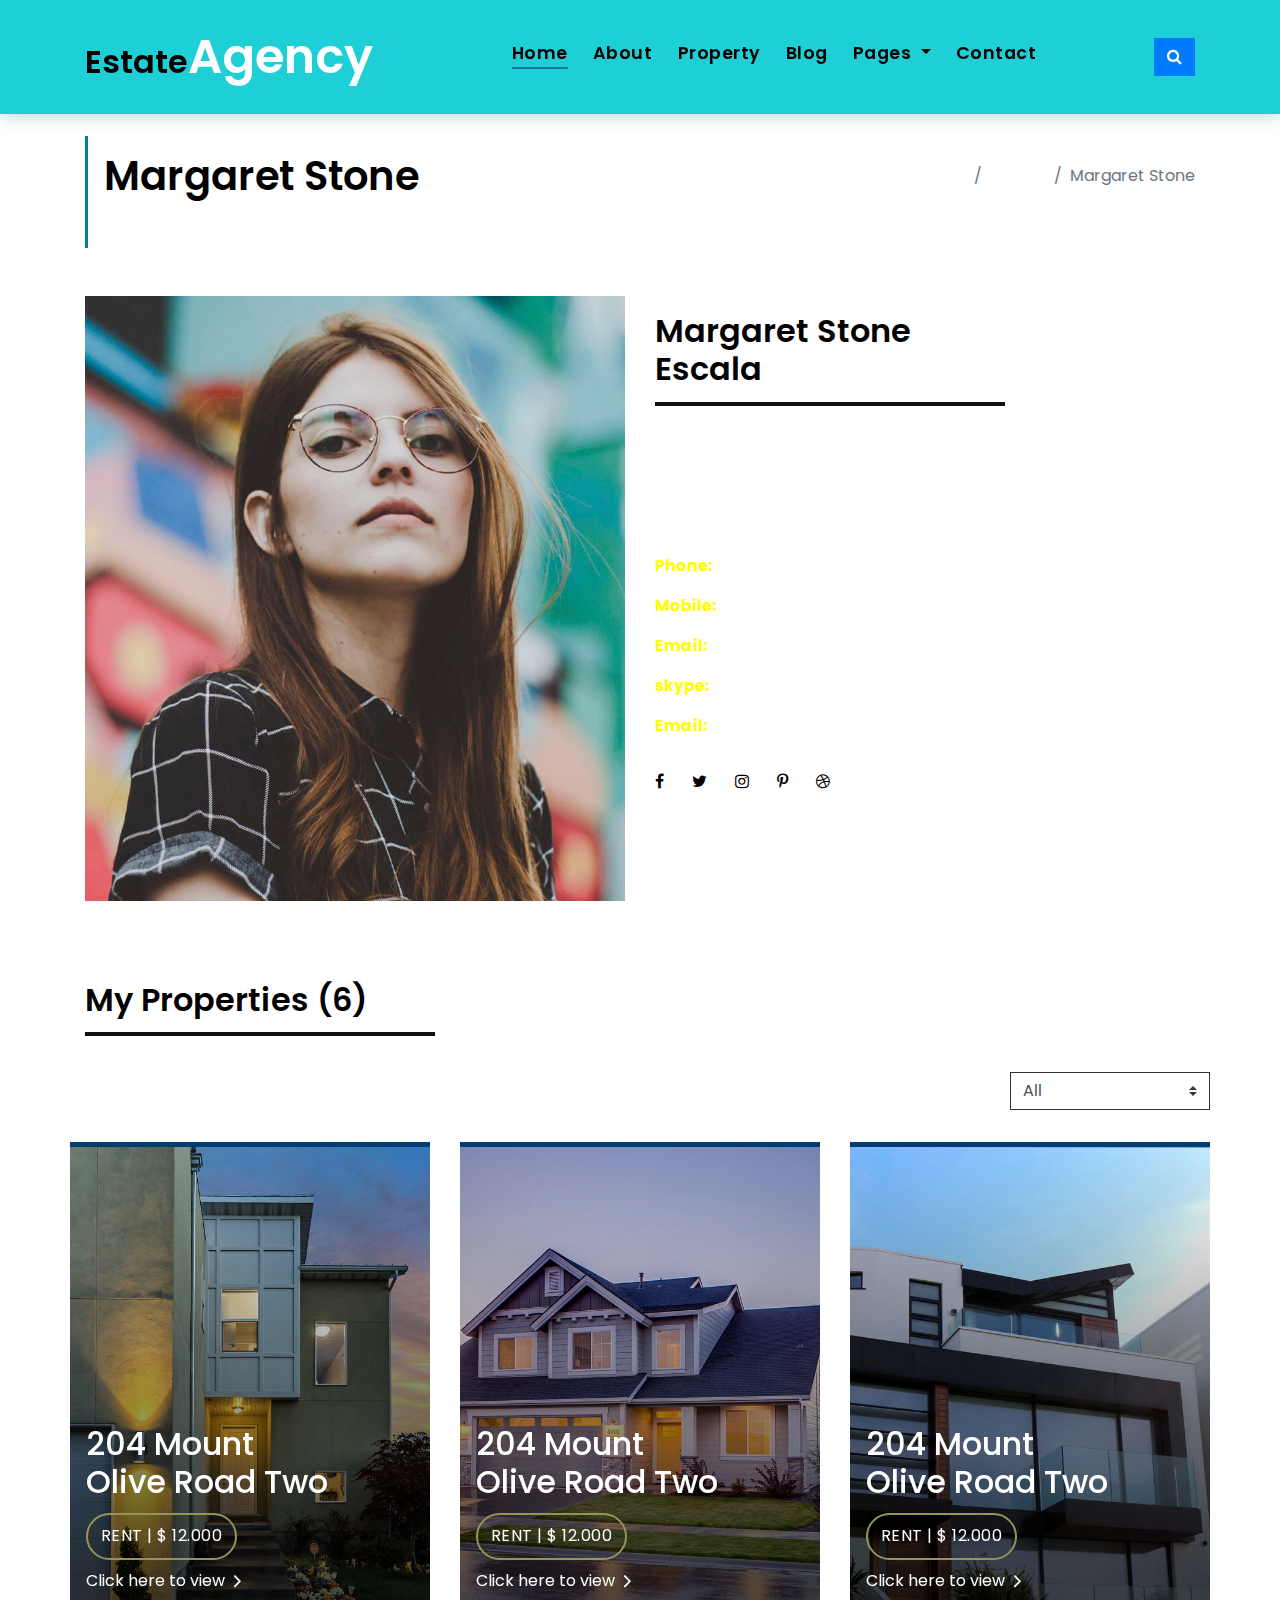
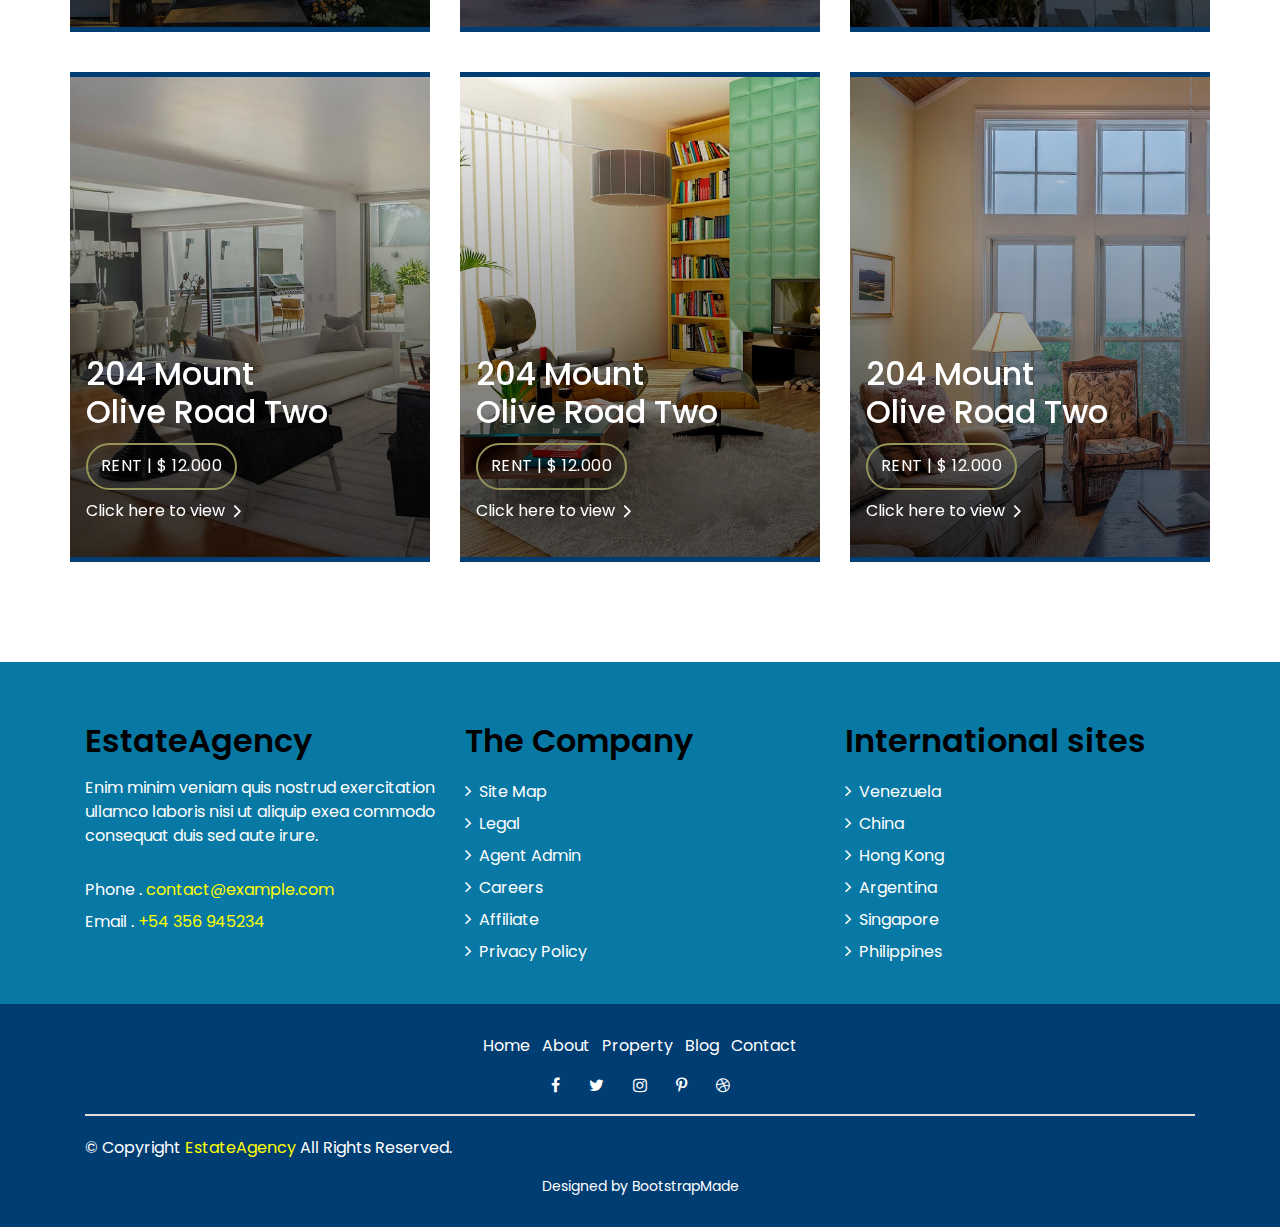
<file: agent-single.html>
<!DOCTYPE html>
<html lang="en">

<head>
  <meta charset="utf-8">
  <meta content="width=device-width, initial-scale=1.0" name="viewport">

  <title>EstateAgency Bootstrap Template - Agent Single</title>
  <meta content="" name="descriptison">
  <meta content="" name="keywords">

  <!-- Favicons -->
  <link href="assets/img/favicon.png" rel="icon">
  <link href="assets/img/apple-touch-icon.png" rel="apple-touch-icon">

  <!-- Google Fonts -->
  <link href="https://fonts.googleapis.com/css?family=Poppins:300,400,500,600,700" rel="stylesheet">

  <!-- Vendor CSS Files -->
  <link href="assets/vendor/bootstrap/css/bootstrap.min.css" rel="stylesheet">
  <link href="assets/vendor/ionicons/css/ionicons.min.css" rel="stylesheet">
  <link href="assets/vendor/animate.css/animate.min.css" rel="stylesheet">
  <link href="assets/vendor/font-awesome/css/font-awesome.min.css" rel="stylesheet">
  <link href="assets/vendor/owl.carousel/assets/owl.carousel.min.css" rel="stylesheet">

  <!-- Template Main CSS File -->
  <link href="assets/css/style.css" rel="stylesheet">

  <!-- =======================================================
  * Template Name: EstateAgency - v2.1.0
  * Template URL: https://bootstrapmade.com/real-estate-agency-bootstrap-template/
  * Author: BootstrapMade.com
  * License: https://bootstrapmade.com/license/
  ======================================================== -->
</head>

<body>

  <!-- ======= Property Search Section ======= -->
  <div class="click-closed"></div>
  <!--/ Form Search Star /-->
  <div class="box-collapse">
    <div class="title-box-d">
      <h3 class="title-d">Search Property</h3>
    </div>
    <span class="close-box-collapse right-boxed ion-ios-close"></span>
    <div class="box-collapse-wrap form">
      <form class="form-a">
        <div class="row">
          <div class="col-md-12 mb-2">
            <div class="form-group">
              <label for="Type">Keyword</label>
              <input type="text" class="form-control form-control-lg form-control-a" placeholder="Keyword">
            </div>
          </div>
          <div class="col-md-6 mb-2">
            <div class="form-group">
              <label for="Type">Type</label>
              <select class="form-control form-control-lg form-control-a" id="Type">
                <option>All Type</option>
                <option>For Rent</option>
                <option>For Sale</option>
                <option>Open House</option>
              </select>
            </div>
          </div>
          <div class="col-md-6 mb-2">
            <div class="form-group">
              <label for="city">City</label>
              <select class="form-control form-control-lg form-control-a" id="city">
                <option>All City</option>
                <option>Alabama</option>
                <option>Arizona</option>
                <option>California</option>
                <option>Colorado</option>
              </select>
            </div>
          </div>
          <div class="col-md-6 mb-2">
            <div class="form-group">
              <label for="bedrooms">Bedrooms</label>
              <select class="form-control form-control-lg form-control-a" id="bedrooms">
                <option>Any</option>
                <option>01</option>
                <option>02</option>
                <option>03</option>
              </select>
            </div>
          </div>
          <div class="col-md-6 mb-2">
            <div class="form-group">
              <label for="garages">Garages</label>
              <select class="form-control form-control-lg form-control-a" id="garages">
                <option>Any</option>
                <option>01</option>
                <option>02</option>
                <option>03</option>
                <option>04</option>
              </select>
            </div>
          </div>
          <div class="col-md-6 mb-2">
            <div class="form-group">
              <label for="bathrooms">Bathrooms</label>
              <select class="form-control form-control-lg form-control-a" id="bathrooms">
                <option>Any</option>
                <option>01</option>
                <option>02</option>
                <option>03</option>
              </select>
            </div>
          </div>
          <div class="col-md-6 mb-2">
            <div class="form-group">
              <label for="price">Min Price</label>
              <select class="form-control form-control-lg form-control-a" id="price">
                <option>Unlimite</option>
                <option>$50,000</option>
                <option>$100,000</option>
                <option>$150,000</option>
                <option>$200,000</option>
              </select>
            </div>
          </div>
          <div class="col-md-12">
            <button type="submit" class="btn btn-b">Search Property</button>
          </div>
        </div>
      </form>
    </div>
  </div><!-- End Property Search Section -->>

  <!-- ======= Header/Navbar ======= -->
  <nav class="navbar navbar-default navbar-trans navbar-expand-lg fixed-top">
    <div class="container">
      <button class="navbar-toggler collapsed" type="button" data-toggle="collapse" data-target="#navbarDefault" aria-controls="navbarDefault" aria-expanded="false" aria-label="Toggle navigation">
        <span></span>
        <span></span>
        <span></span>
      </button>
      <a class="navbar-brand text-brand" href="index.html">Estate<span class="color-b">Agency</span></a>
      <button type="button" class="btn btn-link nav-search navbar-toggle-box-collapse d-md-none" data-toggle="collapse" data-target="#navbarTogglerDemo01" aria-expanded="false">
        <span class="fa fa-search" aria-hidden="true"></span>
      </button>
      <div class="navbar-collapse collapse justify-content-center" id="navbarDefault">
        <ul class="navbar-nav">
          <li class="nav-item">
            <a class="nav-link active" href="index.html">Home</a>
          </li>
          <li class="nav-item">
            <a class="nav-link" href="about.html">About</a>
          </li>
          <li class="nav-item">
            <a class="nav-link" href="property-grid.html">Property</a>
          </li>
          <li class="nav-item">
            <a class="nav-link" href="blog-grid.html">Blog</a>
          </li>
          <li class="nav-item dropdown">
            <a class="nav-link dropdown-toggle" href="#" id="navbarDropdown" role="button" data-toggle="dropdown" aria-haspopup="true" aria-expanded="false">
              Pages
            </a>
            <div class="dropdown-menu" aria-labelledby="navbarDropdown">
              <a class="dropdown-item" href="property-single.html">Property Single</a>
              <a class="dropdown-item" href="blog-single.html">Blog Single</a>
              <a class="dropdown-item" href="agents-grid.html">Agents Grid</a>
              <a class="dropdown-item" href="agent-single.html">Agent Single</a>
            </div>
          </li>
          <li class="nav-item">
            <a class="nav-link" href="contact.html">Contact</a>
          </li>
        </ul>
      </div>
      <button type="button" class="btn btn-b-n navbar-toggle-box-collapse d-none d-md-block" data-toggle="collapse" data-target="#navbarTogglerDemo01" aria-expanded="false">
        <span class="fa fa-search" aria-hidden="true"></span>
      </button>
    </div>
  </nav><!-- End Header/Navbar -->

  <main id="main">

    <!-- ======= Intro Single ======= -->
    <section class="intro-single">
      <div class="container">
        <div class="row">
          <div class="col-md-12 col-lg-8">
            <div class="title-single-box">
              <h1 class="title-single">Margaret Stone</h1>
              <span class="color-text-a">Agent Immobiliari</span>
            </div>
          </div>
          <div class="col-md-12 col-lg-4">
            <nav aria-label="breadcrumb" class="breadcrumb-box d-flex justify-content-lg-end">
              <ol class="breadcrumb">
                <li class="breadcrumb-item">
                  <a href="#">Home</a>
                </li>
                <li class="breadcrumb-item">
                  <a href="#">Agents</a>
                </li>
                <li class="breadcrumb-item active" aria-current="page">
                  Margaret Stone
                </li>
              </ol>
            </nav>
          </div>
        </div>
      </div>
    </section><!-- End Intro Single -->

    <!-- ======= Agent Single ======= -->
    <section class="agent-single">
      <div class="container">
        <div class="row">
          <div class="col-sm-12">
            <div class="row">
              <div class="col-md-6">
                <div class="agent-avatar-box">
                  <img src="assets/img/agent-7.jpg" alt="" class="agent-avatar img-fluid">
                </div>
              </div>
              <div class="col-md-5 section-md-t3">
                <div class="agent-info-box">
                  <div class="agent-title">
                    <div class="title-box-d">
                      <h3 class="title-d">Margaret Stone
                        <br> Escala</h3>
                    </div>
                  </div>
                  <div class="agent-content mb-3">
                    <p class="content-d color-text-a">
                      Sed porttitor lectus nibh. Praesent sapien massa, convallis a pellentesque nec, egestas non nisi.
                      Vivamus suscipit tortor
                      eget felis porttitor volutpat. Vivamus suscipit tortor eget felis porttitor volutpat.
                    </p>
                    <div class="info-agents color-a">
                      <p>
                        <strong>Phone: </strong>
                        <span class="color-text-a"> +54 356 945234 </span>
                      </p>
                      <p>
                        <strong>Mobile: </strong>
                        <span class="color-text-a"> 999 123 456 789</span>
                      </p>
                      <p>
                        <strong>Email: </strong>
                        <span class="color-text-a"> agents@example.com</span>
                      </p>
                      <p>
                        <strong>skype: </strong>
                        <span class="color-text-a"> Margaret.Es</span>
                      </p>
                      <p>
                        <strong>Email: </strong>
                        <span class="color-text-a"> agents@example.com</span>
                      </p>
                    </div>
                  </div>
                  <div class="socials-footer">
                    <ul class="list-inline">
                      <li class="list-inline-item">
                        <a href="#" class="link-one">
                          <i class="fa fa-facebook" aria-hidden="true"></i>
                        </a>
                      </li>
                      <li class="list-inline-item">
                        <a href="#" class="link-one">
                          <i class="fa fa-twitter" aria-hidden="true"></i>
                        </a>
                      </li>
                      <li class="list-inline-item">
                        <a href="#" class="link-one">
                          <i class="fa fa-instagram" aria-hidden="true"></i>
                        </a>
                      </li>
                      <li class="list-inline-item">
                        <a href="#" class="link-one">
                          <i class="fa fa-pinterest-p" aria-hidden="true"></i>
                        </a>
                      </li>
                      <li class="list-inline-item">
                        <a href="#" class="link-one">
                          <i class="fa fa-dribbble" aria-hidden="true"></i>
                        </a>
                      </li>
                    </ul>
                  </div>
                </div>
              </div>
            </div>
          </div>
          <div class="col-md-12 section-t8">
            <div class="title-box-d">
              <h3 class="title-d">My Properties (6)</h3>
            </div>
          </div>
          <div class="row property-grid grid">
            <div class="col-sm-12">
              <div class="grid-option">
                <form>
                  <select class="custom-select">
                    <option selected>All</option>
                    <option value="1">New to Old</option>
                    <option value="2">For Rent</option>
                    <option value="3">For Sale</option>
                  </select>
                </form>
              </div>
            </div>
            <div class="col-md-4">
              <div class="card-box-a card-shadow">
                <div class="img-box-a">
                  <img src="assets/img/property-1.jpg" alt="" class="img-a img-fluid">
                </div>
                <div class="card-overlay">
                  <div class="card-overlay-a-content">
                    <div class="card-header-a">
                      <h2 class="card-title-a">
                        <a href="#">204 Mount
                          <br /> Olive Road Two</a>
                      </h2>
                    </div>
                    <div class="card-body-a">
                      <div class="price-box d-flex">
                        <span class="price-a">rent | $ 12.000</span>
                      </div>
                      <a href="#" class="link-a">Click here to view
                        <span class="ion-ios-arrow-forward"></span>
                      </a>
                    </div>
                    <div class="card-footer-a">
                      <ul class="card-info d-flex justify-content-around">
                        <li>
                          <h4 class="card-info-title">Area</h4>
                          <span>340m
                            <sup>2</sup>
                          </span>
                        </li>
                        <li>
                          <h4 class="card-info-title">Beds</h4>
                          <span>2</span>
                        </li>
                        <li>
                          <h4 class="card-info-title">Baths</h4>
                          <span>4</span>
                        </li>
                        <li>
                          <h4 class="card-info-title">Garages</h4>
                          <span>1</span>
                        </li>
                      </ul>
                    </div>
                  </div>
                </div>
              </div>
            </div>
            <div class="col-md-4">
              <div class="card-box-a card-shadow">
                <div class="img-box-a">
                  <img src="assets/img/property-3.jpg" alt="" class="img-a img-fluid">
                </div>
                <div class="card-overlay">
                  <div class="card-overlay-a-content">
                    <div class="card-header-a">
                      <h2 class="card-title-a">
                        <a href="#">204 Mount
                          <br /> Olive Road Two</a>
                      </h2>
                    </div>
                    <div class="card-body-a">
                      <div class="price-box d-flex">
                        <span class="price-a">rent | $ 12.000</span>
                      </div>
                      <a href="#" class="link-a">Click here to view
                        <span class="ion-ios-arrow-forward"></span>
                      </a>
                    </div>
                    <div class="card-footer-a">
                      <ul class="card-info d-flex justify-content-around">
                        <li>
                          <h4 class="card-info-title">Area</h4>
                          <span>340m
                            <sup>2</sup>
                          </span>
                        </li>
                        <li>
                          <h4 class="card-info-title">Beds</h4>
                          <span>2</span>
                        </li>
                        <li>
                          <h4 class="card-info-title">Baths</h4>
                          <span>4</span>
                        </li>
                        <li>
                          <h4 class="card-info-title">Garages</h4>
                          <span>1</span>
                        </li>
                      </ul>
                    </div>
                  </div>
                </div>
              </div>
            </div>
            <div class="col-md-4">
              <div class="card-box-a card-shadow">
                <div class="img-box-a">
                  <img src="assets/img/property-6.jpg" alt="" class="img-a img-fluid">
                </div>
                <div class="card-overlay">
                  <div class="card-overlay-a-content">
                    <div class="card-header-a">
                      <h2 class="card-title-a">
                        <a href="#">204 Mount
                          <br /> Olive Road Two</a>
                      </h2>
                    </div>
                    <div class="card-body-a">
                      <div class="price-box d-flex">
                        <span class="price-a">rent | $ 12.000</span>
                      </div>
                      <a href="#" class="link-a">Click here to view
                        <span class="ion-ios-arrow-forward"></span>
                      </a>
                    </div>
                    <div class="card-footer-a">
                      <ul class="card-info d-flex justify-content-around">
                        <li>
                          <h4 class="card-info-title">Area</h4>
                          <span>340m
                            <sup>2</sup>
                          </span>
                        </li>
                        <li>
                          <h4 class="card-info-title">Beds</h4>
                          <span>2</span>
                        </li>
                        <li>
                          <h4 class="card-info-title">Baths</h4>
                          <span>4</span>
                        </li>
                        <li>
                          <h4 class="card-info-title">Garages</h4>
                          <span>1</span>
                        </li>
                      </ul>
                    </div>
                  </div>
                </div>
              </div>
            </div>
            <div class="col-md-4">
              <div class="card-box-a card-shadow">
                <div class="img-box-a">
                  <img src="assets/img/property-7.jpg" alt="" class="img-a img-fluid">
                </div>
                <div class="card-overlay">
                  <div class="card-overlay-a-content">
                    <div class="card-header-a">
                      <h2 class="card-title-a">
                        <a href="#">204 Mount
                          <br /> Olive Road Two</a>
                      </h2>
                    </div>
                    <div class="card-body-a">
                      <div class="price-box d-flex">
                        <span class="price-a">rent | $ 12.000</span>
                      </div>
                      <a href="#" class="link-a">Click here to view
                        <span class="ion-ios-arrow-forward"></span>
                      </a>
                    </div>
                    <div class="card-footer-a">
                      <ul class="card-info d-flex justify-content-around">
                        <li>
                          <h4 class="card-info-title">Area</h4>
                          <span>340m
                            <sup>2</sup>
                          </span>
                        </li>
                        <li>
                          <h4 class="card-info-title">Beds</h4>
                          <span>2</span>
                        </li>
                        <li>
                          <h4 class="card-info-title">Baths</h4>
                          <span>4</span>
                        </li>
                        <li>
                          <h4 class="card-info-title">Garages</h4>
                          <span>1</span>
                        </li>
                      </ul>
                    </div>
                  </div>
                </div>
              </div>
            </div>
            <div class="col-md-4">
              <div class="card-box-a card-shadow">
                <div class="img-box-a">
                  <img src="assets/img/property-8.jpg" alt="" class="img-a img-fluid">
                </div>
                <div class="card-overlay">
                  <div class="card-overlay-a-content">
                    <div class="card-header-a">
                      <h2 class="card-title-a">
                        <a href="#">204 Mount
                          <br /> Olive Road Two</a>
                      </h2>
                    </div>
                    <div class="card-body-a">
                      <div class="price-box d-flex">
                        <span class="price-a">rent | $ 12.000</span>
                      </div>
                      <a href="#" class="link-a">Click here to view
                        <span class="ion-ios-arrow-forward"></span>
                      </a>
                    </div>
                    <div class="card-footer-a">
                      <ul class="card-info d-flex justify-content-around">
                        <li>
                          <h4 class="card-info-title">Area</h4>
                          <span>340m
                            <sup>2</sup>
                          </span>
                        </li>
                        <li>
                          <h4 class="card-info-title">Beds</h4>
                          <span>2</span>
                        </li>
                        <li>
                          <h4 class="card-info-title">Baths</h4>
                          <span>4</span>
                        </li>
                        <li>
                          <h4 class="card-info-title">Garages</h4>
                          <span>1</span>
                        </li>
                      </ul>
                    </div>
                  </div>
                </div>
              </div>
            </div>
            <div class="col-md-4">
              <div class="card-box-a card-shadow">
                <div class="img-box-a">
                  <img src="assets/img/property-10.jpg" alt="" class="img-a img-fluid">
                </div>
                <div class="card-overlay">
                  <div class="card-overlay-a-content">
                    <div class="card-header-a">
                      <h2 class="card-title-a">
                        <a href="#">204 Mount
                          <br /> Olive Road Two</a>
                      </h2>
                    </div>
                    <div class="card-body-a">
                      <div class="price-box d-flex">
                        <span class="price-a">rent | $ 12.000</span>
                      </div>
                      <a href="#" class="link-a">Click here to view
                        <span class="ion-ios-arrow-forward"></span>
                      </a>
                    </div>
                    <div class="card-footer-a">
                      <ul class="card-info d-flex justify-content-around">
                        <li>
                          <h4 class="card-info-title">Area</h4>
                          <span>340m
                            <sup>2</sup>
                          </span>
                        </li>
                        <li>
                          <h4 class="card-info-title">Beds</h4>
                          <span>2</span>
                        </li>
                        <li>
                          <h4 class="card-info-title">Baths</h4>
                          <span>4</span>
                        </li>
                        <li>
                          <h4 class="card-info-title">Garages</h4>
                          <span>1</span>
                        </li>
                      </ul>
                    </div>
                  </div>
                </div>
              </div>
            </div>
          </div>
        </div>
      </div>
    </section><!-- End Agent Single -->

  </main><!-- End #main -->

  <!-- ======= Footer ======= -->
  <section class="section-footer">
    <div class="container">
      <div class="row">
        <div class="col-sm-12 col-md-4">
          <div class="widget-a">
            <div class="w-header-a">
              <h3 class="w-title-a text-brand">EstateAgency</h3>
            </div>
            <div class="w-body-a">
              <p class="w-text-a color-text-a">
                Enim minim veniam quis nostrud exercitation ullamco laboris nisi ut aliquip exea commodo consequat duis
                sed aute irure.
              </p>
            </div>
            <div class="w-footer-a">
              <ul class="list-unstyled">
                <li class="color-a">
                  <span class="color-text-a">Phone .</span> contact@example.com</li>
                <li class="color-a">
                  <span class="color-text-a">Email .</span> +54 356 945234</li>
              </ul>
            </div>
          </div>
        </div>
        <div class="col-sm-12 col-md-4 section-md-t3">
          <div class="widget-a">
            <div class="w-header-a">
              <h3 class="w-title-a text-brand">The Company</h3>
            </div>
            <div class="w-body-a">
              <div class="w-body-a">
                <ul class="list-unstyled">
                  <li class="item-list-a">
                    <i class="fa fa-angle-right"></i> <a href="#">Site Map</a>
                  </li>
                  <li class="item-list-a">
                    <i class="fa fa-angle-right"></i> <a href="#">Legal</a>
                  </li>
                  <li class="item-list-a">
                    <i class="fa fa-angle-right"></i> <a href="#">Agent Admin</a>
                  </li>
                  <li class="item-list-a">
                    <i class="fa fa-angle-right"></i> <a href="#">Careers</a>
                  </li>
                  <li class="item-list-a">
                    <i class="fa fa-angle-right"></i> <a href="#">Affiliate</a>
                  </li>
                  <li class="item-list-a">
                    <i class="fa fa-angle-right"></i> <a href="#">Privacy Policy</a>
                  </li>
                </ul>
              </div>
            </div>
          </div>
        </div>
        <div class="col-sm-12 col-md-4 section-md-t3">
          <div class="widget-a">
            <div class="w-header-a">
              <h3 class="w-title-a text-brand">International sites</h3>
            </div>
            <div class="w-body-a">
              <ul class="list-unstyled">
                <li class="item-list-a">
                  <i class="fa fa-angle-right"></i> <a href="#">Venezuela</a>
                </li>
                <li class="item-list-a">
                  <i class="fa fa-angle-right"></i> <a href="#">China</a>
                </li>
                <li class="item-list-a">
                  <i class="fa fa-angle-right"></i> <a href="#">Hong Kong</a>
                </li>
                <li class="item-list-a">
                  <i class="fa fa-angle-right"></i> <a href="#">Argentina</a>
                </li>
                <li class="item-list-a">
                  <i class="fa fa-angle-right"></i> <a href="#">Singapore</a>
                </li>
                <li class="item-list-a">
                  <i class="fa fa-angle-right"></i> <a href="#">Philippines</a>
                </li>
              </ul>
            </div>
          </div>
        </div>
      </div>
    </div>
  </section>
  <footer>
    <div class="container">
      <div class="row">
        <div class="col-md-12">
          <nav class="nav-footer">
            <ul class="list-inline">
              <li class="list-inline-item">
                <a href="#">Home</a>
              </li>
              <li class="list-inline-item">
                <a href="#">About</a>
              </li>
              <li class="list-inline-item">
                <a href="#">Property</a>
              </li>
              <li class="list-inline-item">
                <a href="#">Blog</a>
              </li>
              <li class="list-inline-item">
                <a href="#">Contact</a>
              </li>
            </ul>
          </nav>
          <div class="socials-a">
            <ul class="list-inline">
              <li class="list-inline-item">
                <a href="#">
                  <i class="fa fa-facebook" aria-hidden="true"></i>
                </a>
              </li>
              <li class="list-inline-item">
                <a href="#">
                  <i class="fa fa-twitter" aria-hidden="true"></i>
                </a>
              </li>
              <li class="list-inline-item">
                <a href="#">
                  <i class="fa fa-instagram" aria-hidden="true"></i>
                </a>
              </li>
              <li class="list-inline-item">
                <a href="#">
                  <i class="fa fa-pinterest-p" aria-hidden="true"></i>
                </a>
              </li>
              <li class="list-inline-item">
                <a href="#">
                  <i class="fa fa-dribbble" aria-hidden="true"></i>
                </a>
              </li>
            </ul>
          </div>
          <div class="copyright-footer">
            <p class="copyright color-text-a">
              &copy; Copyright
              <span class="color-a">EstateAgency</span> All Rights Reserved.
            </p>
          </div>
          <div class="credits">
            <!--
            All the links in the footer should remain intact.
            You can delete the links only if you purchased the pro version.
            Licensing information: https://bootstrapmade.com/license/
            Purchase the pro version with working PHP/AJAX contact form: https://bootstrapmade.com/buy/?theme=EstateAgency
          -->
            Designed by <a href="https://bootstrapmade.com/">BootstrapMade</a>
          </div>
        </div>
      </div>
    </div>
  </footer><!-- End  Footer -->

  <a href="#" class="back-to-top"><i class="fa fa-chevron-up"></i></a>
  <div id="preloader"></div>

  <!-- Vendor JS Files -->
  <script src="assets/vendor/jquery/jquery.min.js"></script>
  <script src="assets/vendor/bootstrap/js/bootstrap.bundle.min.js"></script>
  <script src="assets/vendor/jquery.easing/jquery.easing.min.js"></script>
  <script src="assets/vendor/php-email-form/validate.js"></script>
  <script src="assets/vendor/owl.carousel/owl.carousel.min.js"></script>
  <script src="assets/vendor/scrollreveal/scrollreveal.min.js"></script>

  <!-- Template Main JS File -->
  <script src="assets/js/main.js"></script>

</body>

</html>
</file>
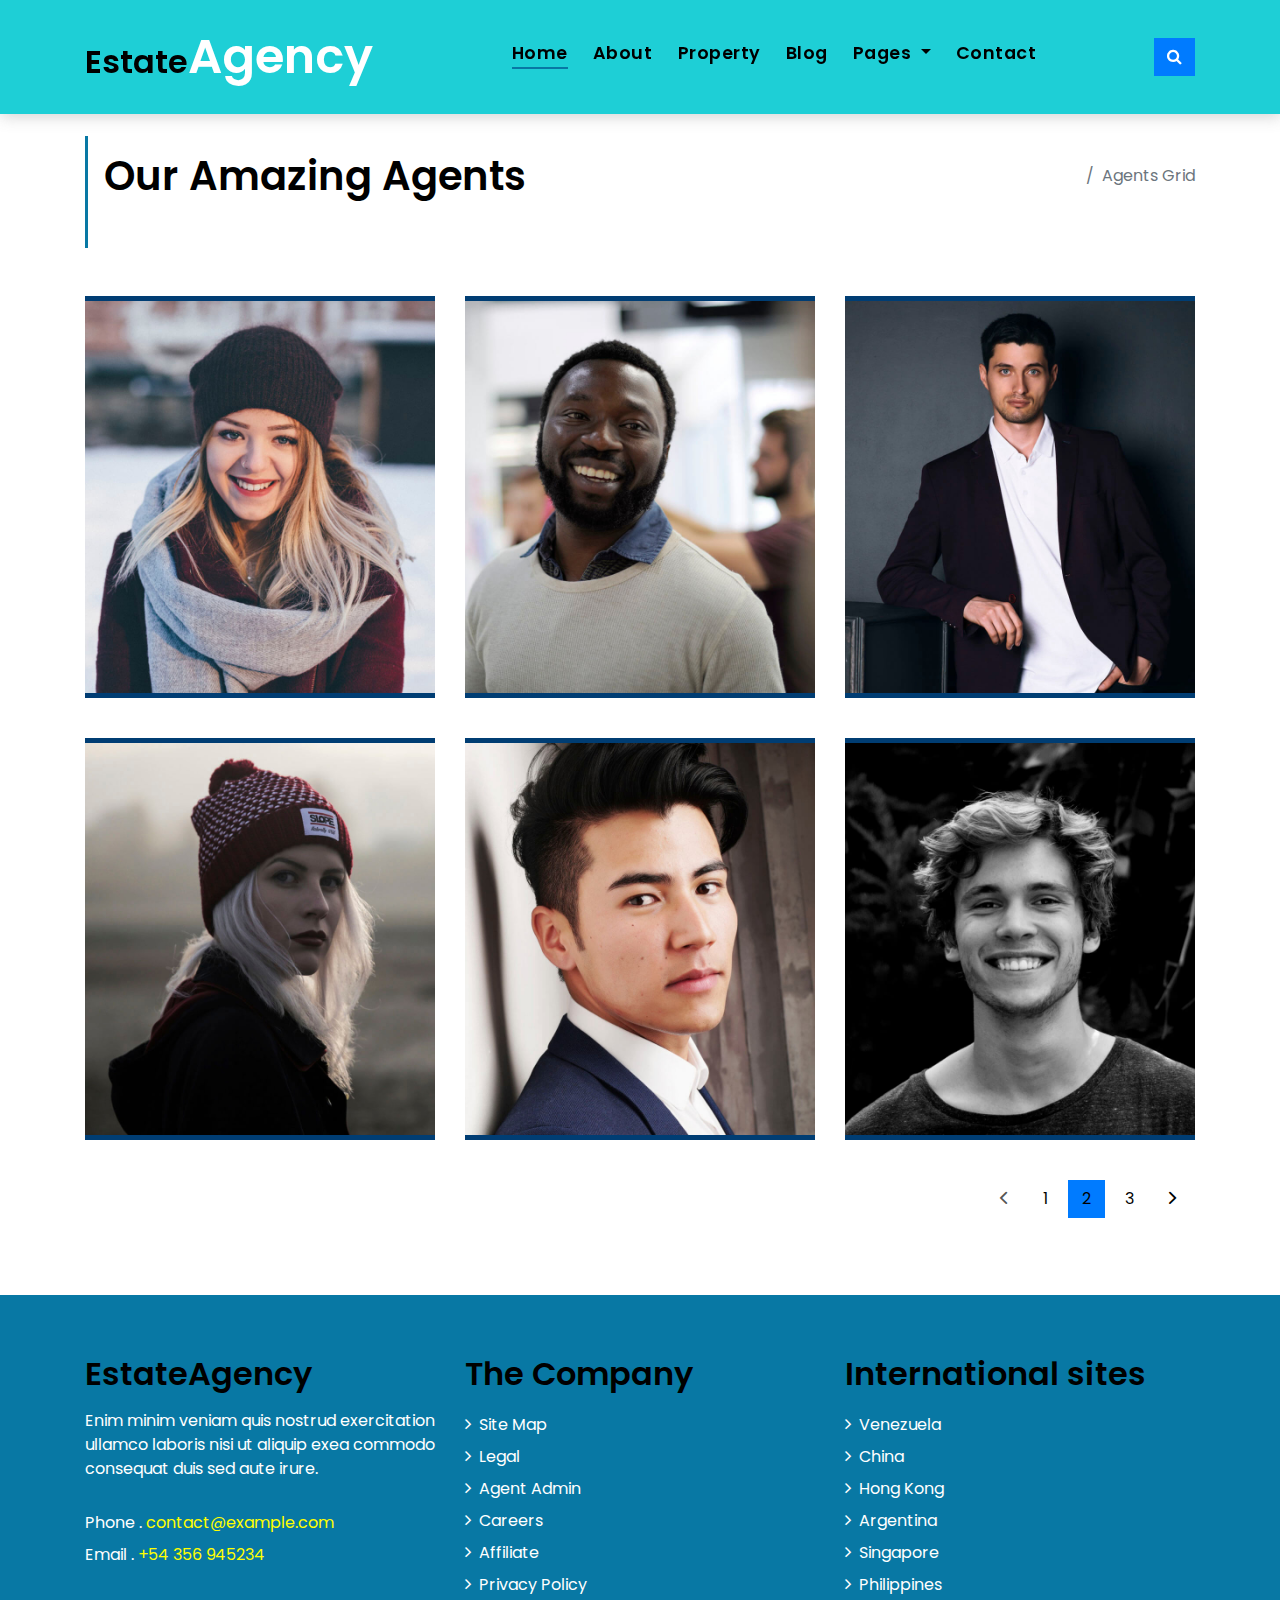
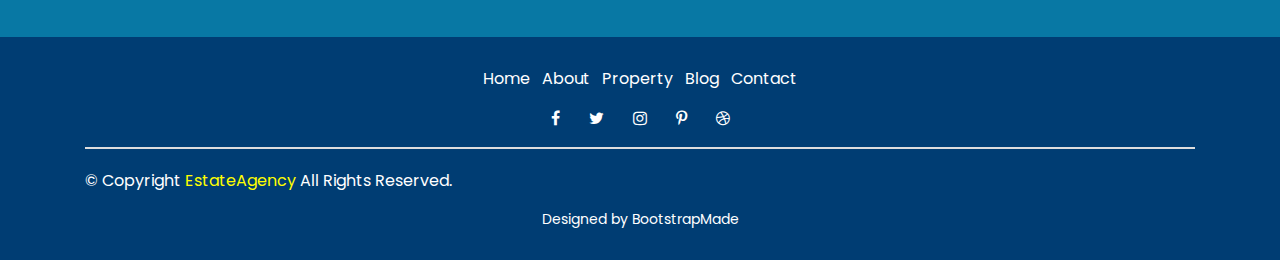
<file: agents-grid.html>
<!DOCTYPE html>
<html lang="en">

<head>
  <meta charset="utf-8">
  <meta content="width=device-width, initial-scale=1.0" name="viewport">

  <title>EstateAgency Bootstrap Template - Index</title>
  <meta content="" name="descriptison">
  <meta content="" name="keywords">

  <!-- Favicons -->
  <link href="assets/img/favicon.png" rel="icon">
  <link href="assets/img/apple-touch-icon.png" rel="apple-touch-icon">

  <!-- Google Fonts -->
  <link href="https://fonts.googleapis.com/css?family=Poppins:300,400,500,600,700" rel="stylesheet">

  <!-- Vendor CSS Files -->
  <link href="assets/vendor/bootstrap/css/bootstrap.min.css" rel="stylesheet">
  <link href="assets/vendor/ionicons/css/ionicons.min.css" rel="stylesheet">
  <link href="assets/vendor/animate.css/animate.min.css" rel="stylesheet">
  <link href="assets/vendor/font-awesome/css/font-awesome.min.css" rel="stylesheet">
  <link href="assets/vendor/owl.carousel/assets/owl.carousel.min.css" rel="stylesheet">

  <!-- Template Main CSS File -->
  <link href="assets/css/style.css" rel="stylesheet">

  <!-- =======================================================
  * Template Name: EstateAgency - v2.1.0
  * Template URL: https://bootstrapmade.com/real-estate-agency-bootstrap-template/
  * Author: BootstrapMade.com
  * License: https://bootstrapmade.com/license/
  ======================================================== -->
</head>

<body>

  <!-- ======= Property Search Section ======= -->
  <div class="click-closed"></div>
  <!--/ Form Search Star /-->
  <div class="box-collapse">
    <div class="title-box-d">
      <h3 class="title-d">Search Property</h3>
    </div>
    <span class="close-box-collapse right-boxed ion-ios-close"></span>
    <div class="box-collapse-wrap form">
      <form class="form-a">
        <div class="row">
          <div class="col-md-12 mb-2">
            <div class="form-group">
              <label for="Type">Keyword</label>
              <input type="text" class="form-control form-control-lg form-control-a" placeholder="Keyword">
            </div>
          </div>
          <div class="col-md-6 mb-2">
            <div class="form-group">
              <label for="Type">Type</label>
              <select class="form-control form-control-lg form-control-a" id="Type">
                <option>All Type</option>
                <option>For Rent</option>
                <option>For Sale</option>
                <option>Open House</option>
              </select>
            </div>
          </div>
          <div class="col-md-6 mb-2">
            <div class="form-group">
              <label for="city">City</label>
              <select class="form-control form-control-lg form-control-a" id="city">
                <option>All City</option>
                <option>Alabama</option>
                <option>Arizona</option>
                <option>California</option>
                <option>Colorado</option>
              </select>
            </div>
          </div>
          <div class="col-md-6 mb-2">
            <div class="form-group">
              <label for="bedrooms">Bedrooms</label>
              <select class="form-control form-control-lg form-control-a" id="bedrooms">
                <option>Any</option>
                <option>01</option>
                <option>02</option>
                <option>03</option>
              </select>
            </div>
          </div>
          <div class="col-md-6 mb-2">
            <div class="form-group">
              <label for="garages">Garages</label>
              <select class="form-control form-control-lg form-control-a" id="garages">
                <option>Any</option>
                <option>01</option>
                <option>02</option>
                <option>03</option>
                <option>04</option>
              </select>
            </div>
          </div>
          <div class="col-md-6 mb-2">
            <div class="form-group">
              <label for="bathrooms">Bathrooms</label>
              <select class="form-control form-control-lg form-control-a" id="bathrooms">
                <option>Any</option>
                <option>01</option>
                <option>02</option>
                <option>03</option>
              </select>
            </div>
          </div>
          <div class="col-md-6 mb-2">
            <div class="form-group">
              <label for="price">Min Price</label>
              <select class="form-control form-control-lg form-control-a" id="price">
                <option>Unlimite</option>
                <option>$50,000</option>
                <option>$100,000</option>
                <option>$150,000</option>
                <option>$200,000</option>
              </select>
            </div>
          </div>
          <div class="col-md-12">
            <button type="submit" class="btn btn-b">Search Property</button>
          </div>
        </div>
      </form>
    </div>
  </div><!-- End Property Search Section -->>

  <!-- ======= Header/Navbar ======= -->
  <nav class="navbar navbar-default navbar-trans navbar-expand-lg fixed-top">
    <div class="container">
      <button class="navbar-toggler collapsed" type="button" data-toggle="collapse" data-target="#navbarDefault" aria-controls="navbarDefault" aria-expanded="false" aria-label="Toggle navigation">
        <span></span>
        <span></span>
        <span></span>
      </button>
      <a class="navbar-brand text-brand" href="index.html">Estate<span class="color-b">Agency</span></a>
      <button type="button" class="btn btn-link nav-search navbar-toggle-box-collapse d-md-none" data-toggle="collapse" data-target="#navbarTogglerDemo01" aria-expanded="false">
        <span class="fa fa-search" aria-hidden="true"></span>
      </button>
      <div class="navbar-collapse collapse justify-content-center" id="navbarDefault">
        <ul class="navbar-nav">
          <li class="nav-item">
            <a class="nav-link active" href="index.html">Home</a>
          </li>
          <li class="nav-item">
            <a class="nav-link" href="about.html">About</a>
          </li>
          <li class="nav-item">
            <a class="nav-link" href="property-grid.html">Property</a>
          </li>
          <li class="nav-item">
            <a class="nav-link" href="blog-grid.html">Blog</a>
          </li>
          <li class="nav-item dropdown">
            <a class="nav-link dropdown-toggle" href="#" id="navbarDropdown" role="button" data-toggle="dropdown" aria-haspopup="true" aria-expanded="false">
              Pages
            </a>
            <div class="dropdown-menu" aria-labelledby="navbarDropdown">
              <a class="dropdown-item" href="property-single.html">Property Single</a>
              <a class="dropdown-item" href="blog-single.html">Blog Single</a>
              <a class="dropdown-item" href="agents-grid.html">Agents Grid</a>
              <a class="dropdown-item" href="agent-single.html">Agent Single</a>
            </div>
          </li>
          <li class="nav-item">
            <a class="nav-link" href="contact.html">Contact</a>
          </li>
        </ul>
      </div>
      <button type="button" class="btn btn-b-n navbar-toggle-box-collapse d-none d-md-block" data-toggle="collapse" data-target="#navbarTogglerDemo01" aria-expanded="false">
        <span class="fa fa-search" aria-hidden="true"></span>
      </button>
    </div>
  </nav><!-- End Header/Navbar -->

  <main id="main">
    <!-- =======Intro Single ======= -->
    <section class="intro-single">
      <div class="container">
        <div class="row">
          <div class="col-md-12 col-lg-8">
            <div class="title-single-box">
              <h1 class="title-single">Our Amazing Agents</h1>
              <span class="color-text-a">Grid Properties</span>
            </div>
          </div>
          <div class="col-md-12 col-lg-4">
            <nav aria-label="breadcrumb" class="breadcrumb-box d-flex justify-content-lg-end">
              <ol class="breadcrumb">
                <li class="breadcrumb-item">
                  <a href="#">Home</a>
                </li>
                <li class="breadcrumb-item active" aria-current="page">
                  Agents Grid
                </li>
              </ol>
            </nav>
          </div>
        </div>
      </div>
    </section><!-- End Intro Single-->

    <!-- ======= Agents Grid ======= -->
    <section class="agents-grid grid">
      <div class="container">
        <div class="row">
          <div class="col-md-4">
            <div class="card-box-d">
              <div class="card-img-d">
                <img src="assets/img/agent-4.jpg" alt="" class="img-d img-fluid">
              </div>
              <div class="card-overlay card-overlay-hover">
                <div class="card-header-d">
                  <div class="card-title-d align-self-center">
                    <h3 class="title-d">
                      <a href="#" class="link-two">Margaret Sotillo
                        <br> Escala</a>
                    </h3>
                  </div>
                </div>
                <div class="card-body-d">
                  <p class="content-d color-text-a">
                    Sed porttitor lectus nibh, Cras ultricies ligula sed magna dictum porta two.
                  </p>
                  <div class="info-agents color-a">
                    <p>
                      <strong>Phone: </strong> +54 356 945234</p>
                    <p>
                      <strong>Email: </strong> agents@example.com</p>
                  </div>
                </div>
                <div class="card-footer-d">
                  <div class="socials-footer d-flex justify-content-center">
                    <ul class="list-inline">
                      <li class="list-inline-item">
                        <a href="#" class="link-one">
                          <i class="fa fa-facebook" aria-hidden="true"></i>
                        </a>
                      </li>
                      <li class="list-inline-item">
                        <a href="#" class="link-one">
                          <i class="fa fa-twitter" aria-hidden="true"></i>
                        </a>
                      </li>
                      <li class="list-inline-item">
                        <a href="#" class="link-one">
                          <i class="fa fa-instagram" aria-hidden="true"></i>
                        </a>
                      </li>
                      <li class="list-inline-item">
                        <a href="#" class="link-one">
                          <i class="fa fa-pinterest-p" aria-hidden="true"></i>
                        </a>
                      </li>
                      <li class="list-inline-item">
                        <a href="#" class="link-one">
                          <i class="fa fa-dribbble" aria-hidden="true"></i>
                        </a>
                      </li>
                    </ul>
                  </div>
                </div>
              </div>
            </div>
          </div>
          <div class="col-md-4">
            <div class="card-box-d">
              <div class="card-img-d">
                <img src="assets/img/agent-2.jpg" alt="" class="img-d img-fluid">
              </div>
              <div class="card-overlay card-overlay-hover">
                <div class="card-header-d">
                  <div class="card-title-d align-self-center">
                    <h3 class="title-d">
                      <a href="#" class="link-two">Margaret Sotillo
                        <br> Escala</a>
                    </h3>
                  </div>
                </div>
                <div class="card-body-d">
                  <p class="content-d color-text-a">
                    Sed porttitor lectus nibh, Cras ultricies ligula sed magna dictum porta two.
                  </p>
                  <div class="info-agents color-a">
                    <p>
                      <strong>Phone: </strong> +54 356 945234</p>
                    <p>
                      <strong>Email: </strong> agents@example.com</p>
                  </div>
                </div>
                <div class="card-footer-d">
                  <div class="socials-footer d-flex justify-content-center">
                    <ul class="list-inline">
                      <li class="list-inline-item">
                        <a href="#" class="link-one">
                          <i class="fa fa-facebook" aria-hidden="true"></i>
                        </a>
                      </li>
                      <li class="list-inline-item">
                        <a href="#" class="link-one">
                          <i class="fa fa-twitter" aria-hidden="true"></i>
                        </a>
                      </li>
                      <li class="list-inline-item">
                        <a href="#" class="link-one">
                          <i class="fa fa-instagram" aria-hidden="true"></i>
                        </a>
                      </li>
                      <li class="list-inline-item">
                        <a href="#" class="link-one">
                          <i class="fa fa-pinterest-p" aria-hidden="true"></i>
                        </a>
                      </li>
                      <li class="list-inline-item">
                        <a href="#" class="link-one">
                          <i class="fa fa-dribbble" aria-hidden="true"></i>
                        </a>
                      </li>
                    </ul>
                  </div>
                </div>
              </div>
            </div>
          </div>
          <div class="col-md-4">
            <div class="card-box-d">
              <div class="card-img-d">
                <img src="assets/img/agent-3.jpg" alt="" class="img-d img-fluid">
              </div>
              <div class="card-overlay card-overlay-hover">
                <div class="card-header-d">
                  <div class="card-title-d align-self-center">
                    <h3 class="title-d">
                      <a href="#" class="link-two">Margaret Sotillo
                        <br> Escala</a>
                    </h3>
                  </div>
                </div>
                <div class="card-body-d">
                  <p class="content-d color-text-a">
                    Sed porttitor lectus nibh, Cras ultricies ligula sed magna dictum porta two.
                  </p>
                  <div class="info-agents color-a">
                    <p>
                      <strong>Phone: </strong> +54 356 945234</p>
                    <p>
                      <strong>Email: </strong> agents@example.com</p>
                  </div>
                </div>
                <div class="card-footer-d">
                  <div class="socials-footer d-flex justify-content-center">
                    <ul class="list-inline">
                      <li class="list-inline-item">
                        <a href="#" class="link-one">
                          <i class="fa fa-facebook" aria-hidden="true"></i>
                        </a>
                      </li>
                      <li class="list-inline-item">
                        <a href="#" class="link-one">
                          <i class="fa fa-twitter" aria-hidden="true"></i>
                        </a>
                      </li>
                      <li class="list-inline-item">
                        <a href="#" class="link-one">
                          <i class="fa fa-instagram" aria-hidden="true"></i>
                        </a>
                      </li>
                      <li class="list-inline-item">
                        <a href="#" class="link-one">
                          <i class="fa fa-pinterest-p" aria-hidden="true"></i>
                        </a>
                      </li>
                      <li class="list-inline-item">
                        <a href="#" class="link-one">
                          <i class="fa fa-dribbble" aria-hidden="true"></i>
                        </a>
                      </li>
                    </ul>
                  </div>
                </div>
              </div>
            </div>
          </div>
          <div class="col-md-4">
            <div class="card-box-d">
              <div class="card-img-d">
                <img src="assets/img/agent-5.jpg" alt="" class="img-d img-fluid">
              </div>
              <div class="card-overlay card-overlay-hover">
                <div class="card-header-d">
                  <div class="card-title-d align-self-center">
                    <h3 class="title-d">
                      <a href="#" class="link-two">Margaret Sotillo
                        <br> Escala</a>
                    </h3>
                  </div>
                </div>
                <div class="card-body-d">
                  <p class="content-d color-text-a">
                    Sed porttitor lectus nibh, Cras ultricies ligula sed magna dictum porta two.
                  </p>
                  <div class="info-agents color-a">
                    <p>
                      <strong>Phone: </strong> +54 356 945234</p>
                    <p>
                      <strong>Email: </strong> agents@example.com</p>
                  </div>
                </div>
                <div class="card-footer-d">
                  <div class="socials-footer d-flex justify-content-center">
                    <ul class="list-inline">
                      <li class="list-inline-item">
                        <a href="#" class="link-one">
                          <i class="fa fa-facebook" aria-hidden="true"></i>
                        </a>
                      </li>
                      <li class="list-inline-item">
                        <a href="#" class="link-one">
                          <i class="fa fa-twitter" aria-hidden="true"></i>
                        </a>
                      </li>
                      <li class="list-inline-item">
                        <a href="#" class="link-one">
                          <i class="fa fa-instagram" aria-hidden="true"></i>
                        </a>
                      </li>
                      <li class="list-inline-item">
                        <a href="#" class="link-one">
                          <i class="fa fa-pinterest-p" aria-hidden="true"></i>
                        </a>
                      </li>
                      <li class="list-inline-item">
                        <a href="#" class="link-one">
                          <i class="fa fa-dribbble" aria-hidden="true"></i>
                        </a>
                      </li>
                    </ul>
                  </div>
                </div>
              </div>
            </div>
          </div>
          <div class="col-md-4">
            <div class="card-box-d">
              <div class="card-img-d">
                <img src="assets/img/agent-1.jpg" alt="" class="img-d img-fluid">
              </div>
              <div class="card-overlay card-overlay-hover">
                <div class="card-header-d">
                  <div class="card-title-d align-self-center">
                    <h3 class="title-d">
                      <a href="#" class="link-two">Margaret Sotillo
                        <br> Escala</a>
                    </h3>
                  </div>
                </div>
                <div class="card-body-d">
                  <p class="content-d color-text-a">
                    Sed porttitor lectus nibh, Cras ultricies ligula sed magna dictum porta two.
                  </p>
                  <div class="info-agents color-a">
                    <p>
                      <strong>Phone: </strong> +54 356 945234</p>
                    <p>
                      <strong>Email: </strong> agents@example.com</p>
                  </div>
                </div>
                <div class="card-footer-d">
                  <div class="socials-footer d-flex justify-content-center">
                    <ul class="list-inline">
                      <li class="list-inline-item">
                        <a href="#" class="link-one">
                          <i class="fa fa-facebook" aria-hidden="true"></i>
                        </a>
                      </li>
                      <li class="list-inline-item">
                        <a href="#" class="link-one">
                          <i class="fa fa-twitter" aria-hidden="true"></i>
                        </a>
                      </li>
                      <li class="list-inline-item">
                        <a href="#" class="link-one">
                          <i class="fa fa-instagram" aria-hidden="true"></i>
                        </a>
                      </li>
                      <li class="list-inline-item">
                        <a href="#" class="link-one">
                          <i class="fa fa-pinterest-p" aria-hidden="true"></i>
                        </a>
                      </li>
                      <li class="list-inline-item">
                        <a href="#" class="link-one">
                          <i class="fa fa-dribbble" aria-hidden="true"></i>
                        </a>
                      </li>
                    </ul>
                  </div>
                </div>
              </div>
            </div>
          </div>
          <div class="col-md-4">
            <div class="card-box-d">
              <div class="card-img-d">
                <img src="assets/img/agent-6.jpg" alt="" class="img-d img-fluid">
              </div>
              <div class="card-overlay card-overlay-hover">
                <div class="card-header-d">
                  <div class="card-title-d align-self-center">
                    <h3 class="title-d">
                      <a href="#" class="link-two">Margaret Sotillo
                        <br> Escala</a>
                    </h3>
                  </div>
                </div>
                <div class="card-body-d">
                  <p class="content-d color-text-a">
                    Sed porttitor lectus nibh, Cras ultricies ligula sed magna dictum porta two.
                  </p>
                  <div class="info-agents color-a">
                    <p>
                      <strong>Phone: </strong> +54 356 945234</p>
                    <p>
                      <strong>Email: </strong> agents@example.com</p>
                  </div>
                </div>
                <div class="card-footer-d">
                  <div class="socials-footer d-flex justify-content-center">
                    <ul class="list-inline">
                      <li class="list-inline-item">
                        <a href="#" class="link-one">
                          <i class="fa fa-facebook" aria-hidden="true"></i>
                        </a>
                      </li>
                      <li class="list-inline-item">
                        <a href="#" class="link-one">
                          <i class="fa fa-twitter" aria-hidden="true"></i>
                        </a>
                      </li>
                      <li class="list-inline-item">
                        <a href="#" class="link-one">
                          <i class="fa fa-instagram" aria-hidden="true"></i>
                        </a>
                      </li>
                      <li class="list-inline-item">
                        <a href="#" class="link-one">
                          <i class="fa fa-pinterest-p" aria-hidden="true"></i>
                        </a>
                      </li>
                      <li class="list-inline-item">
                        <a href="#" class="link-one">
                          <i class="fa fa-dribbble" aria-hidden="true"></i>
                        </a>
                      </li>
                    </ul>
                  </div>
                </div>
              </div>
            </div>
          </div>
        </div>
        <div class="row">
          <div class="col-sm-12">
            <nav class="pagination-a">
              <ul class="pagination justify-content-end">
                <li class="page-item disabled">
                  <a class="page-link" href="#" tabindex="-1">
                    <span class="ion-ios-arrow-back"></span>
                  </a>
                </li>
                <li class="page-item">
                  <a class="page-link" href="#">1</a>
                </li>
                <li class="page-item active">
                  <a class="page-link" href="#">2</a>
                </li>
                <li class="page-item">
                  <a class="page-link" href="#">3</a>
                </li>
                <li class="page-item next">
                  <a class="page-link" href="#">
                    <span class="ion-ios-arrow-forward"></span>
                  </a>
                </li>
              </ul>
            </nav>
          </div>
        </div>
      </div>
    </section><!-- End Agents Grid-->

  </main><!-- End #main -->

  <!-- ======= Footer ======= -->
  <section class="section-footer">
    <div class="container">
      <div class="row">
        <div class="col-sm-12 col-md-4">
          <div class="widget-a">
            <div class="w-header-a">
              <h3 class="w-title-a text-brand">EstateAgency</h3>
            </div>
            <div class="w-body-a">
              <p class="w-text-a color-text-a">
                Enim minim veniam quis nostrud exercitation ullamco laboris nisi ut aliquip exea commodo consequat duis
                sed aute irure.
              </p>
            </div>
            <div class="w-footer-a">
              <ul class="list-unstyled">
                <li class="color-a">
                  <span class="color-text-a">Phone .</span> contact@example.com</li>
                <li class="color-a">
                  <span class="color-text-a">Email .</span> +54 356 945234</li>
              </ul>
            </div>
          </div>
        </div>
        <div class="col-sm-12 col-md-4 section-md-t3">
          <div class="widget-a">
            <div class="w-header-a">
              <h3 class="w-title-a text-brand">The Company</h3>
            </div>
            <div class="w-body-a">
              <div class="w-body-a">
                <ul class="list-unstyled">
                  <li class="item-list-a">
                    <i class="fa fa-angle-right"></i> <a href="#">Site Map</a>
                  </li>
                  <li class="item-list-a">
                    <i class="fa fa-angle-right"></i> <a href="#">Legal</a>
                  </li>
                  <li class="item-list-a">
                    <i class="fa fa-angle-right"></i> <a href="#">Agent Admin</a>
                  </li>
                  <li class="item-list-a">
                    <i class="fa fa-angle-right"></i> <a href="#">Careers</a>
                  </li>
                  <li class="item-list-a">
                    <i class="fa fa-angle-right"></i> <a href="#">Affiliate</a>
                  </li>
                  <li class="item-list-a">
                    <i class="fa fa-angle-right"></i> <a href="#">Privacy Policy</a>
                  </li>
                </ul>
              </div>
            </div>
          </div>
        </div>
        <div class="col-sm-12 col-md-4 section-md-t3">
          <div class="widget-a">
            <div class="w-header-a">
              <h3 class="w-title-a text-brand">International sites</h3>
            </div>
            <div class="w-body-a">
              <ul class="list-unstyled">
                <li class="item-list-a">
                  <i class="fa fa-angle-right"></i> <a href="#">Venezuela</a>
                </li>
                <li class="item-list-a">
                  <i class="fa fa-angle-right"></i> <a href="#">China</a>
                </li>
                <li class="item-list-a">
                  <i class="fa fa-angle-right"></i> <a href="#">Hong Kong</a>
                </li>
                <li class="item-list-a">
                  <i class="fa fa-angle-right"></i> <a href="#">Argentina</a>
                </li>
                <li class="item-list-a">
                  <i class="fa fa-angle-right"></i> <a href="#">Singapore</a>
                </li>
                <li class="item-list-a">
                  <i class="fa fa-angle-right"></i> <a href="#">Philippines</a>
                </li>
              </ul>
            </div>
          </div>
        </div>
      </div>
    </div>
  </section>
  <footer>
    <div class="container">
      <div class="row">
        <div class="col-md-12">
          <nav class="nav-footer">
            <ul class="list-inline">
              <li class="list-inline-item">
                <a href="#">Home</a>
              </li>
              <li class="list-inline-item">
                <a href="#">About</a>
              </li>
              <li class="list-inline-item">
                <a href="#">Property</a>
              </li>
              <li class="list-inline-item">
                <a href="#">Blog</a>
              </li>
              <li class="list-inline-item">
                <a href="#">Contact</a>
              </li>
            </ul>
          </nav>
          <div class="socials-a">
            <ul class="list-inline">
              <li class="list-inline-item">
                <a href="#">
                  <i class="fa fa-facebook" aria-hidden="true"></i>
                </a>
              </li>
              <li class="list-inline-item">
                <a href="#">
                  <i class="fa fa-twitter" aria-hidden="true"></i>
                </a>
              </li>
              <li class="list-inline-item">
                <a href="#">
                  <i class="fa fa-instagram" aria-hidden="true"></i>
                </a>
              </li>
              <li class="list-inline-item">
                <a href="#">
                  <i class="fa fa-pinterest-p" aria-hidden="true"></i>
                </a>
              </li>
              <li class="list-inline-item">
                <a href="#">
                  <i class="fa fa-dribbble" aria-hidden="true"></i>
                </a>
              </li>
            </ul>
          </div>
          <div class="copyright-footer">
            <p class="copyright color-text-a">
              &copy; Copyright
              <span class="color-a">EstateAgency</span> All Rights Reserved.
            </p>
          </div>
          <div class="credits">
            <!--
            All the links in the footer should remain intact.
            You can delete the links only if you purchased the pro version.
            Licensing information: https://bootstrapmade.com/license/
            Purchase the pro version with working PHP/AJAX contact form: https://bootstrapmade.com/buy/?theme=EstateAgency
          -->
            Designed by <a href="https://bootstrapmade.com/">BootstrapMade</a>
          </div>
        </div>
      </div>
    </div>
  </footer><!-- End  Footer -->

  <a href="#" class="back-to-top"><i class="fa fa-chevron-up"></i></a>
  <div id="preloader"></div>

  <!-- Vendor JS Files -->
  <script src="assets/vendor/jquery/jquery.min.js"></script>
  <script src="assets/vendor/bootstrap/js/bootstrap.bundle.min.js"></script>
  <script src="assets/vendor/jquery.easing/jquery.easing.min.js"></script>
  <script src="assets/vendor/php-email-form/validate.js"></script>
  <script src="assets/vendor/owl.carousel/owl.carousel.min.js"></script>
  <script src="assets/vendor/scrollreveal/scrollreveal.min.js"></script>

  <!-- Template Main JS File -->
  <script src="assets/js/main.js"></script>

</body>

</html>
</file>
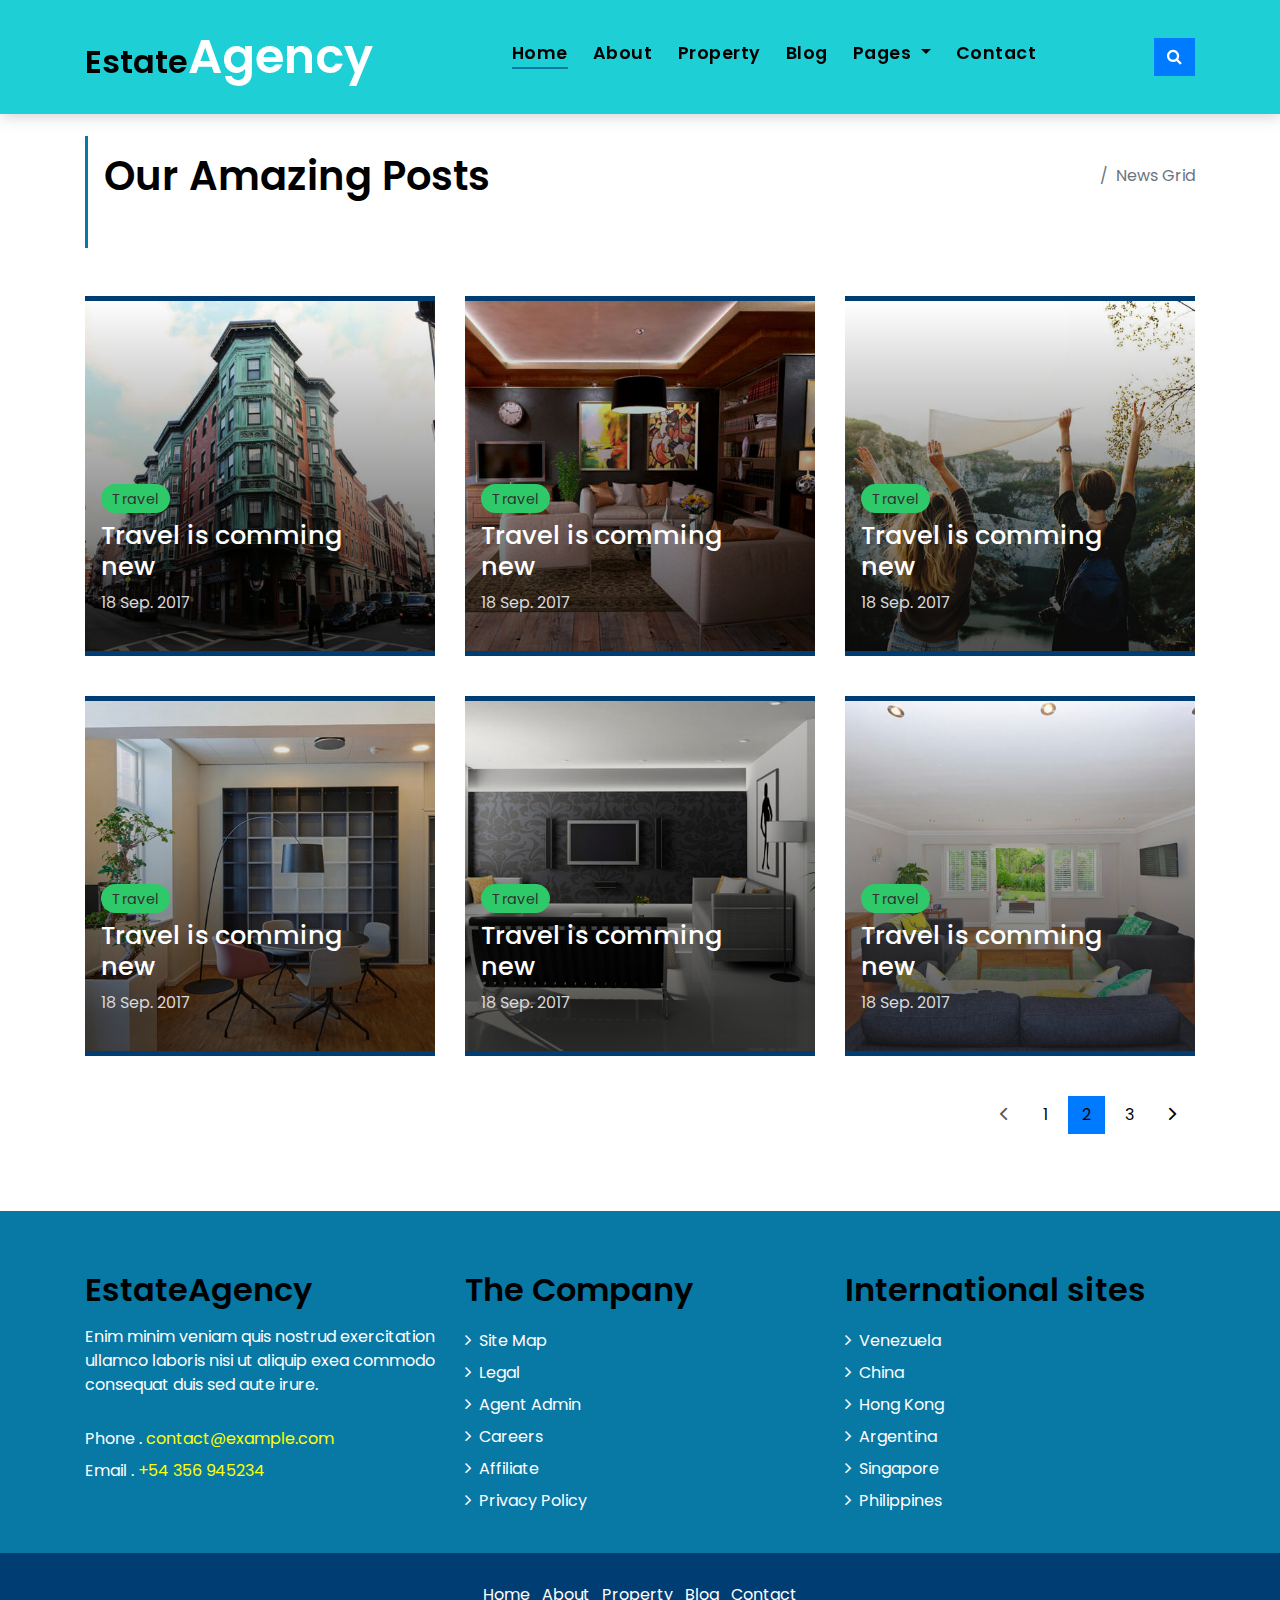
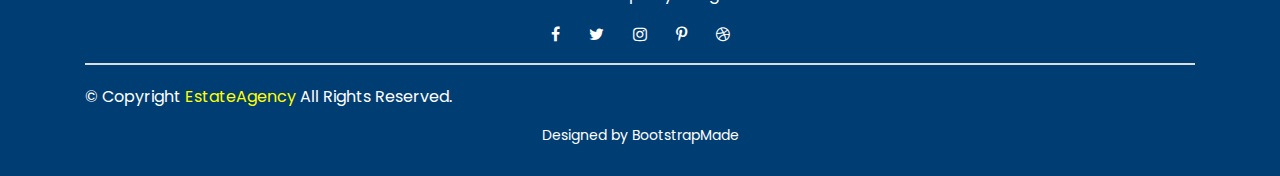
<file: blog-grid.html>
<!DOCTYPE html>
<html lang="en">

<head>
  <meta charset="utf-8">
  <meta content="width=device-width, initial-scale=1.0" name="viewport">

  <title>EstateAgency Bootstrap Template - Index</title>
  <meta content="" name="descriptison">
  <meta content="" name="keywords">

  <!-- Favicons -->
  <link href="assets/img/favicon.png" rel="icon">
  <link href="assets/img/apple-touch-icon.png" rel="apple-touch-icon">

  <!-- Google Fonts -->
  <link href="https://fonts.googleapis.com/css?family=Poppins:300,400,500,600,700" rel="stylesheet">

  <!-- Vendor CSS Files -->
  <link href="assets/vendor/bootstrap/css/bootstrap.min.css" rel="stylesheet">
  <link href="assets/vendor/ionicons/css/ionicons.min.css" rel="stylesheet">
  <link href="assets/vendor/animate.css/animate.min.css" rel="stylesheet">
  <link href="assets/vendor/font-awesome/css/font-awesome.min.css" rel="stylesheet">
  <link href="assets/vendor/owl.carousel/assets/owl.carousel.min.css" rel="stylesheet">

  <!-- Template Main CSS File -->
  <link href="assets/css/style.css" rel="stylesheet">

  <!-- =======================================================
  * Template Name: EstateAgency - v2.1.0
  * Template URL: https://bootstrapmade.com/real-estate-agency-bootstrap-template/
  * Author: BootstrapMade.com
  * License: https://bootstrapmade.com/license/
  ======================================================== -->
</head>

<body>

  <!-- ======= Property Search Section ======= -->
  <div class="click-closed"></div>
  <!--/ Form Search Star /-->
  <div class="box-collapse">
    <div class="title-box-d">
      <h3 class="title-d">Search Property</h3>
    </div>
    <span class="close-box-collapse right-boxed ion-ios-close"></span>
    <div class="box-collapse-wrap form">
      <form class="form-a">
        <div class="row">
          <div class="col-md-12 mb-2">
            <div class="form-group">
              <label for="Type">Keyword</label>
              <input type="text" class="form-control form-control-lg form-control-a" placeholder="Keyword">
            </div>
          </div>
          <div class="col-md-6 mb-2">
            <div class="form-group">
              <label for="Type">Type</label>
              <select class="form-control form-control-lg form-control-a" id="Type">
                <option>All Type</option>
                <option>For Rent</option>
                <option>For Sale</option>
                <option>Open House</option>
              </select>
            </div>
          </div>
          <div class="col-md-6 mb-2">
            <div class="form-group">
              <label for="city">City</label>
              <select class="form-control form-control-lg form-control-a" id="city">
                <option>All City</option>
                <option>Alabama</option>
                <option>Arizona</option>
                <option>California</option>
                <option>Colorado</option>
              </select>
            </div>
          </div>
          <div class="col-md-6 mb-2">
            <div class="form-group">
              <label for="bedrooms">Bedrooms</label>
              <select class="form-control form-control-lg form-control-a" id="bedrooms">
                <option>Any</option>
                <option>01</option>
                <option>02</option>
                <option>03</option>
              </select>
            </div>
          </div>
          <div class="col-md-6 mb-2">
            <div class="form-group">
              <label for="garages">Garages</label>
              <select class="form-control form-control-lg form-control-a" id="garages">
                <option>Any</option>
                <option>01</option>
                <option>02</option>
                <option>03</option>
                <option>04</option>
              </select>
            </div>
          </div>
          <div class="col-md-6 mb-2">
            <div class="form-group">
              <label for="bathrooms">Bathrooms</label>
              <select class="form-control form-control-lg form-control-a" id="bathrooms">
                <option>Any</option>
                <option>01</option>
                <option>02</option>
                <option>03</option>
              </select>
            </div>
          </div>
          <div class="col-md-6 mb-2">
            <div class="form-group">
              <label for="price">Min Price</label>
              <select class="form-control form-control-lg form-control-a" id="price">
                <option>Unlimite</option>
                <option>$50,000</option>
                <option>$100,000</option>
                <option>$150,000</option>
                <option>$200,000</option>
              </select>
            </div>
          </div>
          <div class="col-md-12">
            <button type="submit" class="btn btn-b">Search Property</button>
          </div>
        </div>
      </form>
    </div>
  </div><!-- End Property Search Section -->>

  <!-- ======= Header/Navbar ======= -->
  <nav class="navbar navbar-default navbar-trans navbar-expand-lg fixed-top">
    <div class="container">
      <button class="navbar-toggler collapsed" type="button" data-toggle="collapse" data-target="#navbarDefault" aria-controls="navbarDefault" aria-expanded="false" aria-label="Toggle navigation">
        <span></span>
        <span></span>
        <span></span>
      </button>
      <a class="navbar-brand text-brand" href="index.html">Estate<span class="color-b">Agency</span></a>
      <button type="button" class="btn btn-link nav-search navbar-toggle-box-collapse d-md-none" data-toggle="collapse" data-target="#navbarTogglerDemo01" aria-expanded="false">
        <span class="fa fa-search" aria-hidden="true"></span>
      </button>
      <div class="navbar-collapse collapse justify-content-center" id="navbarDefault">
        <ul class="navbar-nav">
          <li class="nav-item">
            <a class="nav-link active" href="index.html">Home</a>
          </li>
          <li class="nav-item">
            <a class="nav-link" href="about.html">About</a>
          </li>
          <li class="nav-item">
            <a class="nav-link" href="property-grid.html">Property</a>
          </li>
          <li class="nav-item">
            <a class="nav-link" href="blog-grid.html">Blog</a>
          </li>
          <li class="nav-item dropdown">
            <a class="nav-link dropdown-toggle" href="#" id="navbarDropdown" role="button" data-toggle="dropdown" aria-haspopup="true" aria-expanded="false">
              Pages
            </a>
            <div class="dropdown-menu" aria-labelledby="navbarDropdown">
              <a class="dropdown-item" href="property-single.html">Property Single</a>
              <a class="dropdown-item" href="blog-single.html">Blog Single</a>
              <a class="dropdown-item" href="agents-grid.html">Agents Grid</a>
              <a class="dropdown-item" href="agent-single.html">Agent Single</a>
            </div>
          </li>
          <li class="nav-item">
            <a class="nav-link" href="contact.html">Contact</a>
          </li>
        </ul>
      </div>
      <button type="button" class="btn btn-b-n navbar-toggle-box-collapse d-none d-md-block" data-toggle="collapse" data-target="#navbarTogglerDemo01" aria-expanded="false">
        <span class="fa fa-search" aria-hidden="true"></span>
      </button>
    </div>
  </nav><!-- End Header/Navbar -->

  <main id="main">

    <!-- ======= Intro Single ======= -->
    <section class="intro-single">
      <div class="container">
        <div class="row">
          <div class="col-md-12 col-lg-8">
            <div class="title-single-box">
              <h1 class="title-single">Our Amazing Posts</h1>
              <span class="color-text-a">Grid News</span>
            </div>
          </div>
          <div class="col-md-12 col-lg-4">
            <nav aria-label="breadcrumb" class="breadcrumb-box d-flex justify-content-lg-end">
              <ol class="breadcrumb">
                <li class="breadcrumb-item">
                  <a href="index.html">Home</a>
                </li>
                <li class="breadcrumb-item active" aria-current="page">
                  News Grid
                </li>
              </ol>
            </nav>
          </div>
        </div>
      </div>
    </section><!-- End Intro Single-->

    <!-- =======  Blog Grid ======= -->
    <section class="news-grid grid">
      <div class="container">
        <div class="row">
          <div class="col-md-4">
            <div class="card-box-b card-shadow news-box">
              <div class="img-box-b">
                <img src="assets/img/post-1.jpg" alt="" class="img-b img-fluid">
              </div>
              <div class="card-overlay">
                <div class="card-header-b">
                  <div class="card-category-b">
                    <a href="#" class="category-b">Travel</a>
                  </div>
                  <div class="card-title-b">
                    <h2 class="title-2">
                      <a href="blog-single.html">Travel is comming
                        <br> new</a>
                    </h2>
                  </div>
                  <div class="card-date">
                    <span class="date-b">18 Sep. 2017</span>
                  </div>
                </div>
              </div>
            </div>
          </div>
          <div class="col-md-4">
            <div class="card-box-b card-shadow news-box">
              <div class="img-box-b">
                <img src="assets/img/post-2.jpg" alt="" class="img-b img-fluid">
              </div>
              <div class="card-overlay">
                <div class="card-header-b">
                  <div class="card-category-b">
                    <a href="blog-single.html" class="category-b">Travel</a>
                  </div>
                  <div class="card-title-b">
                    <h2 class="title-2">
                      <a href="blog-single.html">Travel is comming
                        <br> new</a>
                    </h2>
                  </div>
                  <div class="card-date">
                    <span class="date-b">18 Sep. 2017</span>
                  </div>
                </div>
              </div>
            </div>
          </div>
          <div class="col-md-4">
            <div class="card-box-b card-shadow news-box">
              <div class="img-box-b">
                <img src="assets/img/post-3.jpg" alt="" class="img-b img-fluid">
              </div>
              <div class="card-overlay">
                <div class="card-header-b">
                  <div class="card-category-b">
                    <a href="#" class="category-b">Travel</a>
                  </div>
                  <div class="card-title-b">
                    <h2 class="title-2">
                      <a href="blog-single.html">Travel is comming
                        <br> new</a>
                    </h2>
                  </div>
                  <div class="card-date">
                    <span class="date-b">18 Sep. 2017</span>
                  </div>
                </div>
              </div>
            </div>
          </div>
          <div class="col-md-4">
            <div class="card-box-b card-shadow news-box">
              <div class="img-box-b">
                <img src="assets/img/post-4.jpg" alt="" class="img-b img-fluid">
              </div>
              <div class="card-overlay">
                <div class="card-header-b">
                  <div class="card-category-b">
                    <a href="#" class="category-b">Travel</a>
                  </div>
                  <div class="card-title-b">
                    <h2 class="title-2">
                      <a href="blog-single.html">Travel is comming
                        <br> new</a>
                    </h2>
                  </div>
                  <div class="card-date">
                    <span class="date-b">18 Sep. 2017</span>
                  </div>
                </div>
              </div>
            </div>
          </div>
          <div class="col-md-4">
            <div class="card-box-b card-shadow news-box">
              <div class="img-box-b">
                <img src="assets/img/post-5.jpg" alt="" class="img-b img-fluid">
              </div>
              <div class="card-overlay">
                <div class="card-header-b">
                  <div class="card-category-b">
                    <a href="#" class="category-b">Travel</a>
                  </div>
                  <div class="card-title-b">
                    <h2 class="title-2">
                      <a href="blog-single.html">Travel is comming
                        <br> new</a>
                    </h2>
                  </div>
                  <div class="card-date">
                    <span class="date-b">18 Sep. 2017</span>
                  </div>
                </div>
              </div>
            </div>
          </div>
          <div class="col-md-4">
            <div class="card-box-b card-shadow news-box">
              <div class="img-box-b">
                <img src="assets/img/post-6.jpg" alt="" class="img-b img-fluid">
              </div>
              <div class="card-overlay">
                <div class="card-header-b">
                  <div class="card-category-b">
                    <a href="#" class="category-b">Travel</a>
                  </div>
                  <div class="card-title-b">
                    <h2 class="title-2">
                      <a href="blog-single.html">Travel is comming
                        <br> new</a>
                    </h2>
                  </div>
                  <div class="card-date">
                    <span class="date-b">18 Sep. 2017</span>
                  </div>
                </div>
              </div>
            </div>
          </div>
        </div>
        <div class="row">
          <div class="col-sm-12">
            <nav class="pagination-a">
              <ul class="pagination justify-content-end">
                <li class="page-item disabled">
                  <a class="page-link" href="#" tabindex="-1">
                    <span class="ion-ios-arrow-back"></span>
                  </a>
                </li>
                <li class="page-item">
                  <a class="page-link" href="#">1</a>
                </li>
                <li class="page-item active">
                  <a class="page-link" href="#">2</a>
                </li>
                <li class="page-item">
                  <a class="page-link" href="#">3</a>
                </li>
                <li class="page-item next">
                  <a class="page-link" href="#">
                    <span class="ion-ios-arrow-forward"></span>
                  </a>
                </li>
              </ul>
            </nav>
          </div>
        </div>
      </div>
    </section><!-- End Blog Grid-->

  </main><!-- End #main -->

  <!-- ======= Footer ======= -->
  <section class="section-footer">
    <div class="container">
      <div class="row">
        <div class="col-sm-12 col-md-4">
          <div class="widget-a">
            <div class="w-header-a">
              <h3 class="w-title-a text-brand">EstateAgency</h3>
            </div>
            <div class="w-body-a">
              <p class="w-text-a color-text-a">
                Enim minim veniam quis nostrud exercitation ullamco laboris nisi ut aliquip exea commodo consequat duis
                sed aute irure.
              </p>
            </div>
            <div class="w-footer-a">
              <ul class="list-unstyled">
                <li class="color-a">
                  <span class="color-text-a">Phone .</span> contact@example.com</li>
                <li class="color-a">
                  <span class="color-text-a">Email .</span> +54 356 945234</li>
              </ul>
            </div>
          </div>
        </div>
        <div class="col-sm-12 col-md-4 section-md-t3">
          <div class="widget-a">
            <div class="w-header-a">
              <h3 class="w-title-a text-brand">The Company</h3>
            </div>
            <div class="w-body-a">
              <div class="w-body-a">
                <ul class="list-unstyled">
                  <li class="item-list-a">
                    <i class="fa fa-angle-right"></i> <a href="#">Site Map</a>
                  </li>
                  <li class="item-list-a">
                    <i class="fa fa-angle-right"></i> <a href="#">Legal</a>
                  </li>
                  <li class="item-list-a">
                    <i class="fa fa-angle-right"></i> <a href="#">Agent Admin</a>
                  </li>
                  <li class="item-list-a">
                    <i class="fa fa-angle-right"></i> <a href="#">Careers</a>
                  </li>
                  <li class="item-list-a">
                    <i class="fa fa-angle-right"></i> <a href="#">Affiliate</a>
                  </li>
                  <li class="item-list-a">
                    <i class="fa fa-angle-right"></i> <a href="#">Privacy Policy</a>
                  </li>
                </ul>
              </div>
            </div>
          </div>
        </div>
        <div class="col-sm-12 col-md-4 section-md-t3">
          <div class="widget-a">
            <div class="w-header-a">
              <h3 class="w-title-a text-brand">International sites</h3>
            </div>
            <div class="w-body-a">
              <ul class="list-unstyled">
                <li class="item-list-a">
                  <i class="fa fa-angle-right"></i> <a href="#">Venezuela</a>
                </li>
                <li class="item-list-a">
                  <i class="fa fa-angle-right"></i> <a href="#">China</a>
                </li>
                <li class="item-list-a">
                  <i class="fa fa-angle-right"></i> <a href="#">Hong Kong</a>
                </li>
                <li class="item-list-a">
                  <i class="fa fa-angle-right"></i> <a href="#">Argentina</a>
                </li>
                <li class="item-list-a">
                  <i class="fa fa-angle-right"></i> <a href="#">Singapore</a>
                </li>
                <li class="item-list-a">
                  <i class="fa fa-angle-right"></i> <a href="#">Philippines</a>
                </li>
              </ul>
            </div>
          </div>
        </div>
      </div>
    </div>
  </section>
  <footer>
    <div class="container">
      <div class="row">
        <div class="col-md-12">
          <nav class="nav-footer">
            <ul class="list-inline">
              <li class="list-inline-item">
                <a href="#">Home</a>
              </li>
              <li class="list-inline-item">
                <a href="#">About</a>
              </li>
              <li class="list-inline-item">
                <a href="#">Property</a>
              </li>
              <li class="list-inline-item">
                <a href="#">Blog</a>
              </li>
              <li class="list-inline-item">
                <a href="#">Contact</a>
              </li>
            </ul>
          </nav>
          <div class="socials-a">
            <ul class="list-inline">
              <li class="list-inline-item">
                <a href="#">
                  <i class="fa fa-facebook" aria-hidden="true"></i>
                </a>
              </li>
              <li class="list-inline-item">
                <a href="#">
                  <i class="fa fa-twitter" aria-hidden="true"></i>
                </a>
              </li>
              <li class="list-inline-item">
                <a href="#">
                  <i class="fa fa-instagram" aria-hidden="true"></i>
                </a>
              </li>
              <li class="list-inline-item">
                <a href="#">
                  <i class="fa fa-pinterest-p" aria-hidden="true"></i>
                </a>
              </li>
              <li class="list-inline-item">
                <a href="#">
                  <i class="fa fa-dribbble" aria-hidden="true"></i>
                </a>
              </li>
            </ul>
          </div>
          <div class="copyright-footer">
            <p class="copyright color-text-a">
              &copy; Copyright
              <span class="color-a">EstateAgency</span> All Rights Reserved.
            </p>
          </div>
          <div class="credits">
            <!--
            All the links in the footer should remain intact.
            You can delete the links only if you purchased the pro version.
            Licensing information: https://bootstrapmade.com/license/
            Purchase the pro version with working PHP/AJAX contact form: https://bootstrapmade.com/buy/?theme=EstateAgency
          -->
            Designed by <a href="https://bootstrapmade.com/">BootstrapMade</a>
          </div>
        </div>
      </div>
    </div>
  </footer><!-- End  Footer -->

  <a href="#" class="back-to-top"><i class="fa fa-chevron-up"></i></a>
  <div id="preloader"></div>

  <!-- Vendor JS Files -->
  <script src="assets/vendor/jquery/jquery.min.js"></script>
  <script src="assets/vendor/bootstrap/js/bootstrap.bundle.min.js"></script>
  <script src="assets/vendor/jquery.easing/jquery.easing.min.js"></script>
  <script src="assets/vendor/php-email-form/validate.js"></script>
  <script src="assets/vendor/owl.carousel/owl.carousel.min.js"></script>
  <script src="assets/vendor/scrollreveal/scrollreveal.min.js"></script>

  <!-- Template Main JS File -->
  <script src="assets/js/main.js"></script>

</body>

</html>
</file>
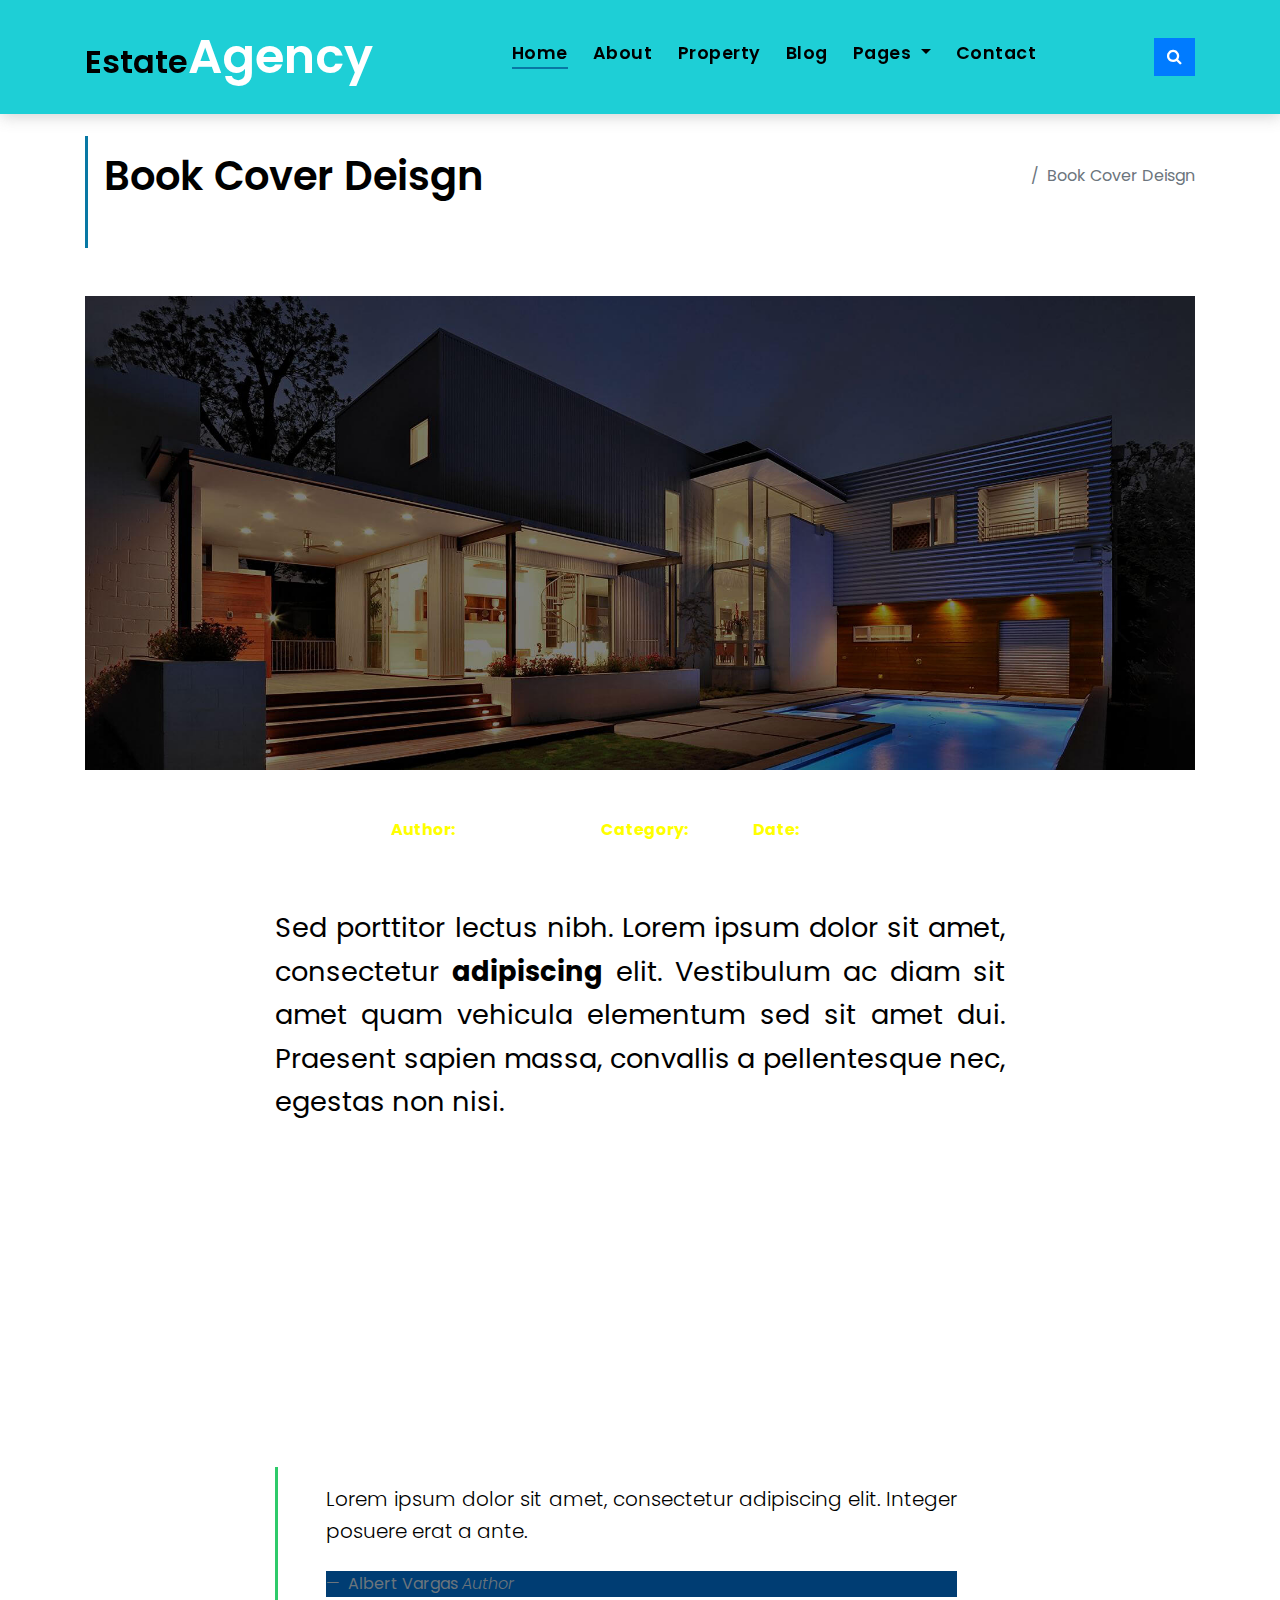
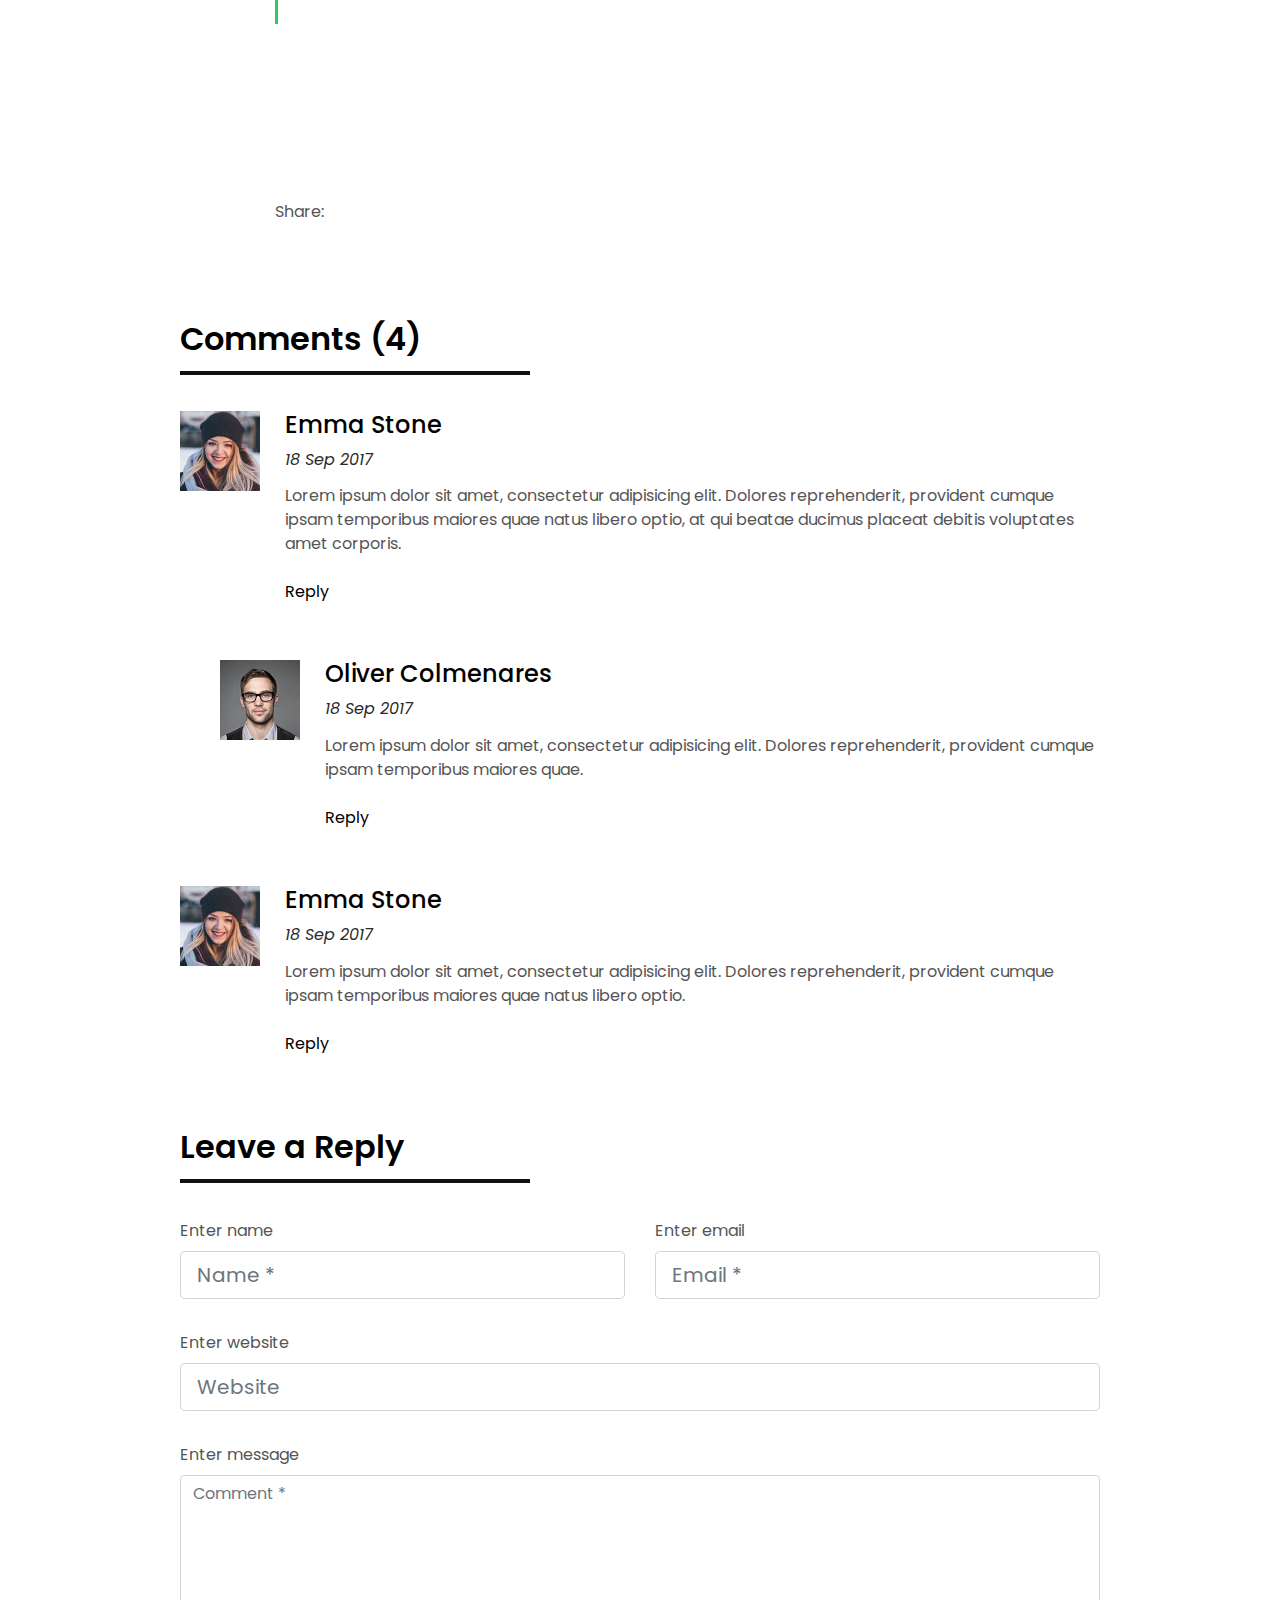
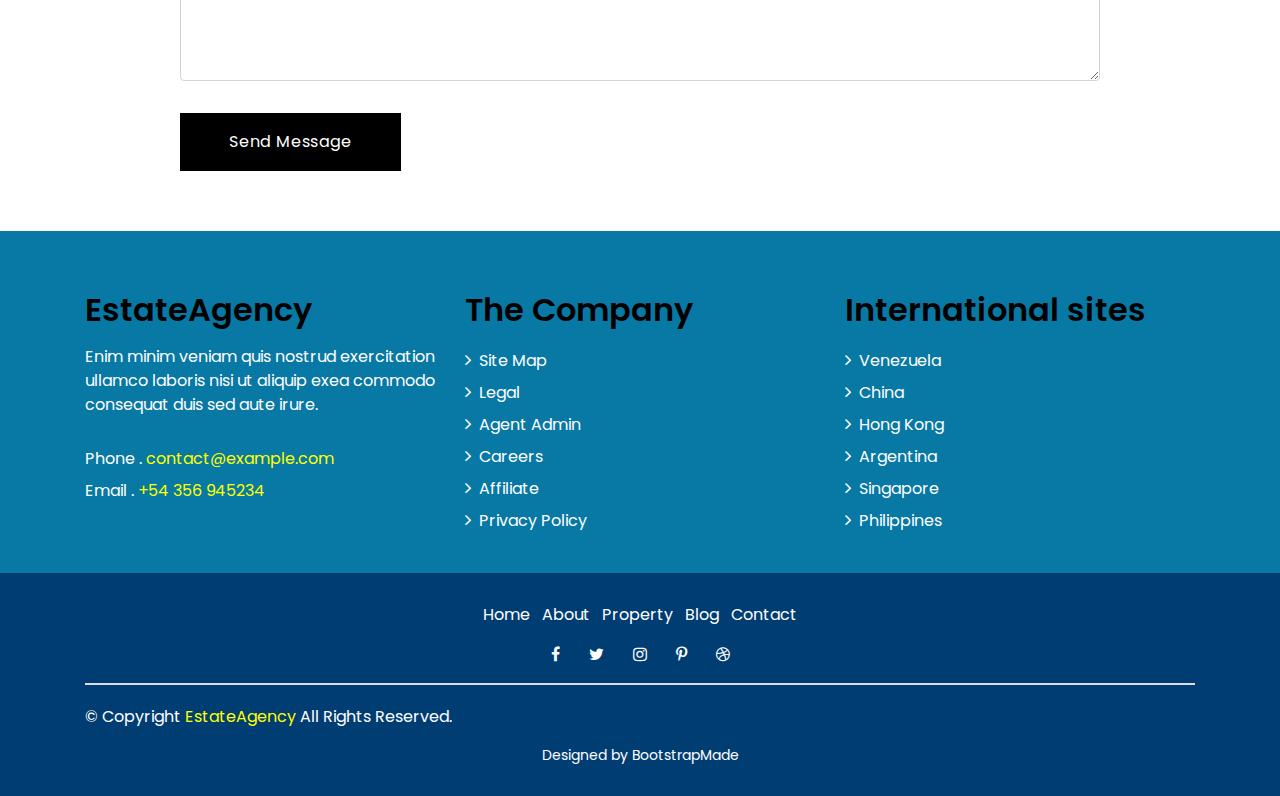
<file: blog-single.html>
<!DOCTYPE html>
<html lang="en">

<head>
  <meta charset="utf-8">
  <meta content="width=device-width, initial-scale=1.0" name="viewport">

  <title>EstateAgency Bootstrap Template - Index</title>
  <meta content="" name="descriptison">
  <meta content="" name="keywords">

  <!-- Favicons -->
  <link href="assets/img/favicon.png" rel="icon">
  <link href="assets/img/apple-touch-icon.png" rel="apple-touch-icon">

  <!-- Google Fonts -->
  <link href="https://fonts.googleapis.com/css?family=Poppins:300,400,500,600,700" rel="stylesheet">

  <!-- Vendor CSS Files -->
  <link href="assets/vendor/bootstrap/css/bootstrap.min.css" rel="stylesheet">
  <link href="assets/vendor/ionicons/css/ionicons.min.css" rel="stylesheet">
  <link href="assets/vendor/animate.css/animate.min.css" rel="stylesheet">
  <link href="assets/vendor/font-awesome/css/font-awesome.min.css" rel="stylesheet">
  <link href="assets/vendor/owl.carousel/assets/owl.carousel.min.css" rel="stylesheet">

  <!-- Template Main CSS File -->
  <link href="assets/css/style.css" rel="stylesheet">

  <!-- =======================================================
  * Template Name: EstateAgency - v2.1.0
  * Template URL: https://bootstrapmade.com/real-estate-agency-bootstrap-template/
  * Author: BootstrapMade.com
  * License: https://bootstrapmade.com/license/
  ======================================================== -->
</head>

<body>

  <!-- ======= Property Search Section ======= -->
  <div class="click-closed"></div>
  <!--/ Form Search Star /-->
  <div class="box-collapse">
    <div class="title-box-d">
      <h3 class="title-d">Search Property</h3>
    </div>
    <span class="close-box-collapse right-boxed ion-ios-close"></span>
    <div class="box-collapse-wrap form">
      <form class="form-a">
        <div class="row">
          <div class="col-md-12 mb-2">
            <div class="form-group">
              <label for="Type">Keyword</label>
              <input type="text" class="form-control form-control-lg form-control-a" placeholder="Keyword">
            </div>
          </div>
          <div class="col-md-6 mb-2">
            <div class="form-group">
              <label for="Type">Type</label>
              <select class="form-control form-control-lg form-control-a" id="Type">
                <option>All Type</option>
                <option>For Rent</option>
                <option>For Sale</option>
                <option>Open House</option>
              </select>
            </div>
          </div>
          <div class="col-md-6 mb-2">
            <div class="form-group">
              <label for="city">City</label>
              <select class="form-control form-control-lg form-control-a" id="city">
                <option>All City</option>
                <option>Alabama</option>
                <option>Arizona</option>
                <option>California</option>
                <option>Colorado</option>
              </select>
            </div>
          </div>
          <div class="col-md-6 mb-2">
            <div class="form-group">
              <label for="bedrooms">Bedrooms</label>
              <select class="form-control form-control-lg form-control-a" id="bedrooms">
                <option>Any</option>
                <option>01</option>
                <option>02</option>
                <option>03</option>
              </select>
            </div>
          </div>
          <div class="col-md-6 mb-2">
            <div class="form-group">
              <label for="garages">Garages</label>
              <select class="form-control form-control-lg form-control-a" id="garages">
                <option>Any</option>
                <option>01</option>
                <option>02</option>
                <option>03</option>
                <option>04</option>
              </select>
            </div>
          </div>
          <div class="col-md-6 mb-2">
            <div class="form-group">
              <label for="bathrooms">Bathrooms</label>
              <select class="form-control form-control-lg form-control-a" id="bathrooms">
                <option>Any</option>
                <option>01</option>
                <option>02</option>
                <option>03</option>
              </select>
            </div>
          </div>
          <div class="col-md-6 mb-2">
            <div class="form-group">
              <label for="price">Min Price</label>
              <select class="form-control form-control-lg form-control-a" id="price">
                <option>Unlimite</option>
                <option>$50,000</option>
                <option>$100,000</option>
                <option>$150,000</option>
                <option>$200,000</option>
              </select>
            </div>
          </div>
          <div class="col-md-12">
            <button type="submit" class="btn btn-b">Search Property</button>
          </div>
        </div>
      </form>
    </div>
  </div><!-- End Property Search Section -->>

  <!-- ======= Header/Navbar ======= -->
  <nav class="navbar navbar-default navbar-trans navbar-expand-lg fixed-top">
    <div class="container">
      <button class="navbar-toggler collapsed" type="button" data-toggle="collapse" data-target="#navbarDefault" aria-controls="navbarDefault" aria-expanded="false" aria-label="Toggle navigation">
        <span></span>
        <span></span>
        <span></span>
      </button>
      <a class="navbar-brand text-brand" href="index.html">Estate<span class="color-b">Agency</span></a>
      <button type="button" class="btn btn-link nav-search navbar-toggle-box-collapse d-md-none" data-toggle="collapse" data-target="#navbarTogglerDemo01" aria-expanded="false">
        <span class="fa fa-search" aria-hidden="true"></span>
      </button>
      <div class="navbar-collapse collapse justify-content-center" id="navbarDefault">
        <ul class="navbar-nav">
          <li class="nav-item">
            <a class="nav-link active" href="index.html">Home</a>
          </li>
          <li class="nav-item">
            <a class="nav-link" href="about.html">About</a>
          </li>
          <li class="nav-item">
            <a class="nav-link" href="property-grid.html">Property</a>
          </li>
          <li class="nav-item">
            <a class="nav-link" href="blog-grid.html">Blog</a>
          </li>
          <li class="nav-item dropdown">
            <a class="nav-link dropdown-toggle" href="#" id="navbarDropdown" role="button" data-toggle="dropdown" aria-haspopup="true" aria-expanded="false">
              Pages
            </a>
            <div class="dropdown-menu" aria-labelledby="navbarDropdown">
              <a class="dropdown-item" href="property-single.html">Property Single</a>
              <a class="dropdown-item" href="blog-single.html">Blog Single</a>
              <a class="dropdown-item" href="agents-grid.html">Agents Grid</a>
              <a class="dropdown-item" href="agent-single.html">Agent Single</a>
            </div>
          </li>
          <li class="nav-item">
            <a class="nav-link" href="contact.html">Contact</a>
          </li>
        </ul>
      </div>
      <button type="button" class="btn btn-b-n navbar-toggle-box-collapse d-none d-md-block" data-toggle="collapse" data-target="#navbarTogglerDemo01" aria-expanded="false">
        <span class="fa fa-search" aria-hidden="true"></span>
      </button>
    </div>
  </nav><!-- End Header/Navbar -->

  <main id="main">

    <!-- ======= Intro Single ======= -->
    <section class="intro-single">
      <div class="container">
        <div class="row">
          <div class="col-md-12 col-lg-8">
            <div class="title-single-box">
              <h1 class="title-single">Book Cover Deisgn</h1>
              <span class="color-text-a">News Single.</span>
            </div>
          </div>
          <div class="col-md-12 col-lg-4">
            <nav aria-label="breadcrumb" class="breadcrumb-box d-flex justify-content-lg-end">
              <ol class="breadcrumb">
                <li class="breadcrumb-item">
                  <a href="#">Home</a>
                </li>
                <li class="breadcrumb-item active" aria-current="page">
                  Book Cover Deisgn
                </li>
              </ol>
            </nav>
          </div>
        </div>
      </div>
    </section><!-- End Intro Single-->

    <!-- ======= Blog Single ======= -->
    <section class="news-single nav-arrow-b">
      <div class="container">
        <div class="row">
          <div class="col-sm-12">
            <div class="news-img-box">
              <img src="assets/img/slide-3.jpg" alt="" class="img-fluid">
            </div>
          </div>
          <div class="col-md-10 offset-md-1 col-lg-8 offset-lg-2">
            <div class="post-information">
              <ul class="list-inline text-center color-a">
                <li class="list-inline-item mr-2">
                  <strong>Author: </strong>
                  <span class="color-text-a">Morgan Jimenez</span>
                </li>
                <li class="list-inline-item mr-2">
                  <strong>Category: </strong>
                  <span class="color-text-a">Travel</span>
                </li>
                <li class="list-inline-item">
                  <strong>Date: </strong>
                  <span class="color-text-a">19 Apr. 2017</span>
                </li>
              </ul>
            </div>
            <div class="post-content color-text-a">
              <p class="post-intro">
                Sed porttitor lectus nibh. Lorem ipsum dolor sit amet, consectetur
                <strong>adipiscing</strong> elit. Vestibulum ac diam sit amet quam vehicula elementum sed sit amet dui.
                Praesent sapien massa, convallis a pellentesque nec, egestas non nisi.
              </p>
              <p>
                Proin eget tortor risus. Donec sollicitudin molestie malesuada. Cras ultricies ligula sed magna dictum
                porta. Pellentesque
                in ipsum id orci porta dapibus. Vestibulum ac diam sit amet quam vehicula elementum sed sit amet
                dui. Lorem ipsum dolor sit amet.
              </p>
              <p>
                Pellentesque in ipsum id orci porta dapibus. Curabitur non nulla sit amet nisl tempus convallis quis ac
                lectus. Curabitur
                non nulla sit amet nisl tempus convallis quis ac lectus. Proin eget tortor risus. Curabitur non
                nulla sit amet nisl tempus convallis quis ac lectus. Donec rutrum congue leo eget malesuada.
                Quisque velit nisi.
              </p>
              <blockquote class="blockquote">
                <p class="mb-4">Lorem ipsum dolor sit amet, consectetur adipiscing elit. Integer posuere erat a ante.</p>
                <footer class="blockquote-footer">
                  <strong>Albert Vargas</strong>
                  <cite title="Source Title">Author</cite>
                </footer>
              </blockquote>
              <p>
                Donec rutrum congue leo eget malesuada. Curabitur aliquet quam id dui posuere blandit. Vivamus suscipit
                tortor eget felis
                porttitor volutpat. Quisque velit nisi, pretium ut lacinia in, elementum id enim.
              </p>
            </div>
            <div class="post-footer">
              <div class="post-share">
                <span>Share: </span>
                <ul class="list-inline socials">
                  <li class="list-inline-item">
                    <a href="#">
                      <i class="fa fa-facebook" aria-hidden="true"></i>
                    </a>
                  </li>
                  <li class="list-inline-item">
                    <a href="#">
                      <i class="fa fa-twitter" aria-hidden="true"></i>
                    </a>
                  </li>
                  <li class="list-inline-item">
                    <a href="#">
                      <i class="fa fa-instagram" aria-hidden="true"></i>
                    </a>
                  </li>
                  <li class="list-inline-item">
                    <a href="#">
                      <i class="fa fa-pinterest-p" aria-hidden="true"></i>
                    </a>
                  </li>
                </ul>
              </div>
            </div>
          </div>
          <div class="col-md-10 offset-md-1 col-lg-10 offset-lg-1">
            <div class="title-box-d">
              <h3 class="title-d">Comments (4)</h3>
            </div>
            <div class="box-comments">
              <ul class="list-comments">
                <li>
                  <div class="comment-avatar">
                    <img src="assets/img/author-2.jpg" alt="">
                  </div>
                  <div class="comment-details">
                    <h4 class="comment-author">Emma Stone</h4>
                    <span>18 Sep 2017</span>
                    <p class="comment-description">
                      Lorem ipsum dolor sit amet, consectetur adipisicing elit. Dolores reprehenderit, provident cumque
                      ipsam temporibus maiores
                      quae natus libero optio, at qui beatae ducimus placeat debitis voluptates amet corporis.
                    </p>
                    <a href="3">Reply</a>
                  </div>
                </li>
                <li class="comment-children">
                  <div class="comment-avatar">
                    <img src="assets/img/author-1.jpg" alt="">
                  </div>
                  <div class="comment-details">
                    <h4 class="comment-author">Oliver Colmenares</h4>
                    <span>18 Sep 2017</span>
                    <p class="comment-description">
                      Lorem ipsum dolor sit amet, consectetur adipisicing elit. Dolores reprehenderit, provident cumque
                      ipsam temporibus maiores
                      quae.
                    </p>
                    <a href="3">Reply</a>
                  </div>
                </li>
                <li>
                  <div class="comment-avatar">
                    <img src="assets/img/author-2.jpg" alt="">
                  </div>
                  <div class="comment-details">
                    <h4 class="comment-author">Emma Stone</h4>
                    <span>18 Sep 2017</span>
                    <p class="comment-description">
                      Lorem ipsum dolor sit amet, consectetur adipisicing elit. Dolores reprehenderit, provident cumque
                      ipsam temporibus maiores
                      quae natus libero optio.
                    </p>
                    <a href="3">Reply</a>
                  </div>
                </li>
              </ul>
            </div>
            <div class="form-comments">
              <div class="title-box-d">
                <h3 class="title-d"> Leave a Reply</h3>
              </div>
              <form class="form-a">
                <div class="row">
                  <div class="col-md-6 mb-3">
                    <div class="form-group">
                      <label for="inputName">Enter name</label>
                      <input type="text" class="form-control form-control-lg form-control-a" id="inputName" placeholder="Name *" required>
                    </div>
                  </div>
                  <div class="col-md-6 mb-3">
                    <div class="form-group">
                      <label for="inputEmail1">Enter email</label>
                      <input type="email" class="form-control form-control-lg form-control-a" id="inputEmail1" placeholder="Email *" required>
                    </div>
                  </div>
                  <div class="col-md-12 mb-3">
                    <div class="form-group">
                      <label for="inputUrl">Enter website</label>
                      <input type="url" class="form-control form-control-lg form-control-a" id="inputUrl" placeholder="Website">
                    </div>
                  </div>
                  <div class="col-md-12 mb-3">
                    <div class="form-group">
                      <label for="textMessage">Enter message</label>
                      <textarea id="textMessage" class="form-control" placeholder="Comment *" name="message" cols="45" rows="8" required></textarea>
                    </div>
                  </div>
                  <div class="col-md-12">
                    <button type="submit" class="btn btn-a">Send Message</button>
                  </div>
                </div>
              </form>
            </div>
          </div>
        </div>
      </div>
    </section><!-- End Blog Single-->

  </main><!-- End #main -->

  <!-- ======= Footer ======= -->
  <section class="section-footer">
    <div class="container">
      <div class="row">
        <div class="col-sm-12 col-md-4">
          <div class="widget-a">
            <div class="w-header-a">
              <h3 class="w-title-a text-brand">EstateAgency</h3>
            </div>
            <div class="w-body-a">
              <p class="w-text-a color-text-a">
                Enim minim veniam quis nostrud exercitation ullamco laboris nisi ut aliquip exea commodo consequat duis
                sed aute irure.
              </p>
            </div>
            <div class="w-footer-a">
              <ul class="list-unstyled">
                <li class="color-a">
                  <span class="color-text-a">Phone .</span> contact@example.com</li>
                <li class="color-a">
                  <span class="color-text-a">Email .</span> +54 356 945234</li>
              </ul>
            </div>
          </div>
        </div>
        <div class="col-sm-12 col-md-4 section-md-t3">
          <div class="widget-a">
            <div class="w-header-a">
              <h3 class="w-title-a text-brand">The Company</h3>
            </div>
            <div class="w-body-a">
              <div class="w-body-a">
                <ul class="list-unstyled">
                  <li class="item-list-a">
                    <i class="fa fa-angle-right"></i> <a href="#">Site Map</a>
                  </li>
                  <li class="item-list-a">
                    <i class="fa fa-angle-right"></i> <a href="#">Legal</a>
                  </li>
                  <li class="item-list-a">
                    <i class="fa fa-angle-right"></i> <a href="#">Agent Admin</a>
                  </li>
                  <li class="item-list-a">
                    <i class="fa fa-angle-right"></i> <a href="#">Careers</a>
                  </li>
                  <li class="item-list-a">
                    <i class="fa fa-angle-right"></i> <a href="#">Affiliate</a>
                  </li>
                  <li class="item-list-a">
                    <i class="fa fa-angle-right"></i> <a href="#">Privacy Policy</a>
                  </li>
                </ul>
              </div>
            </div>
          </div>
        </div>
        <div class="col-sm-12 col-md-4 section-md-t3">
          <div class="widget-a">
            <div class="w-header-a">
              <h3 class="w-title-a text-brand">International sites</h3>
            </div>
            <div class="w-body-a">
              <ul class="list-unstyled">
                <li class="item-list-a">
                  <i class="fa fa-angle-right"></i> <a href="#">Venezuela</a>
                </li>
                <li class="item-list-a">
                  <i class="fa fa-angle-right"></i> <a href="#">China</a>
                </li>
                <li class="item-list-a">
                  <i class="fa fa-angle-right"></i> <a href="#">Hong Kong</a>
                </li>
                <li class="item-list-a">
                  <i class="fa fa-angle-right"></i> <a href="#">Argentina</a>
                </li>
                <li class="item-list-a">
                  <i class="fa fa-angle-right"></i> <a href="#">Singapore</a>
                </li>
                <li class="item-list-a">
                  <i class="fa fa-angle-right"></i> <a href="#">Philippines</a>
                </li>
              </ul>
            </div>
          </div>
        </div>
      </div>
    </div>
  </section>
  <footer>
    <div class="container">
      <div class="row">
        <div class="col-md-12">
          <nav class="nav-footer">
            <ul class="list-inline">
              <li class="list-inline-item">
                <a href="#">Home</a>
              </li>
              <li class="list-inline-item">
                <a href="#">About</a>
              </li>
              <li class="list-inline-item">
                <a href="#">Property</a>
              </li>
              <li class="list-inline-item">
                <a href="#">Blog</a>
              </li>
              <li class="list-inline-item">
                <a href="#">Contact</a>
              </li>
            </ul>
          </nav>
          <div class="socials-a">
            <ul class="list-inline">
              <li class="list-inline-item">
                <a href="#">
                  <i class="fa fa-facebook" aria-hidden="true"></i>
                </a>
              </li>
              <li class="list-inline-item">
                <a href="#">
                  <i class="fa fa-twitter" aria-hidden="true"></i>
                </a>
              </li>
              <li class="list-inline-item">
                <a href="#">
                  <i class="fa fa-instagram" aria-hidden="true"></i>
                </a>
              </li>
              <li class="list-inline-item">
                <a href="#">
                  <i class="fa fa-pinterest-p" aria-hidden="true"></i>
                </a>
              </li>
              <li class="list-inline-item">
                <a href="#">
                  <i class="fa fa-dribbble" aria-hidden="true"></i>
                </a>
              </li>
            </ul>
          </div>
          <div class="copyright-footer">
            <p class="copyright color-text-a">
              &copy; Copyright
              <span class="color-a">EstateAgency</span> All Rights Reserved.
            </p>
          </div>
          <div class="credits">
            <!--
            All the links in the footer should remain intact.
            You can delete the links only if you purchased the pro version.
            Licensing information: https://bootstrapmade.com/license/
            Purchase the pro version with working PHP/AJAX contact form: https://bootstrapmade.com/buy/?theme=EstateAgency
          -->
            Designed by <a href="https://bootstrapmade.com/">BootstrapMade</a>
          </div>
        </div>
      </div>
    </div>
  </footer><!-- End  Footer -->

  <a href="#" class="back-to-top"><i class="fa fa-chevron-up"></i></a>
  <div id="preloader"></div>

  <!-- Vendor JS Files -->
  <script src="assets/vendor/jquery/jquery.min.js"></script>
  <script src="assets/vendor/bootstrap/js/bootstrap.bundle.min.js"></script>
  <script src="assets/vendor/jquery.easing/jquery.easing.min.js"></script>
  <script src="assets/vendor/php-email-form/validate.js"></script>
  <script src="assets/vendor/owl.carousel/owl.carousel.min.js"></script>
  <script src="assets/vendor/scrollreveal/scrollreveal.min.js"></script>

  <!-- Template Main JS File -->
  <script src="assets/js/main.js"></script>

</body>

</html>
</file>
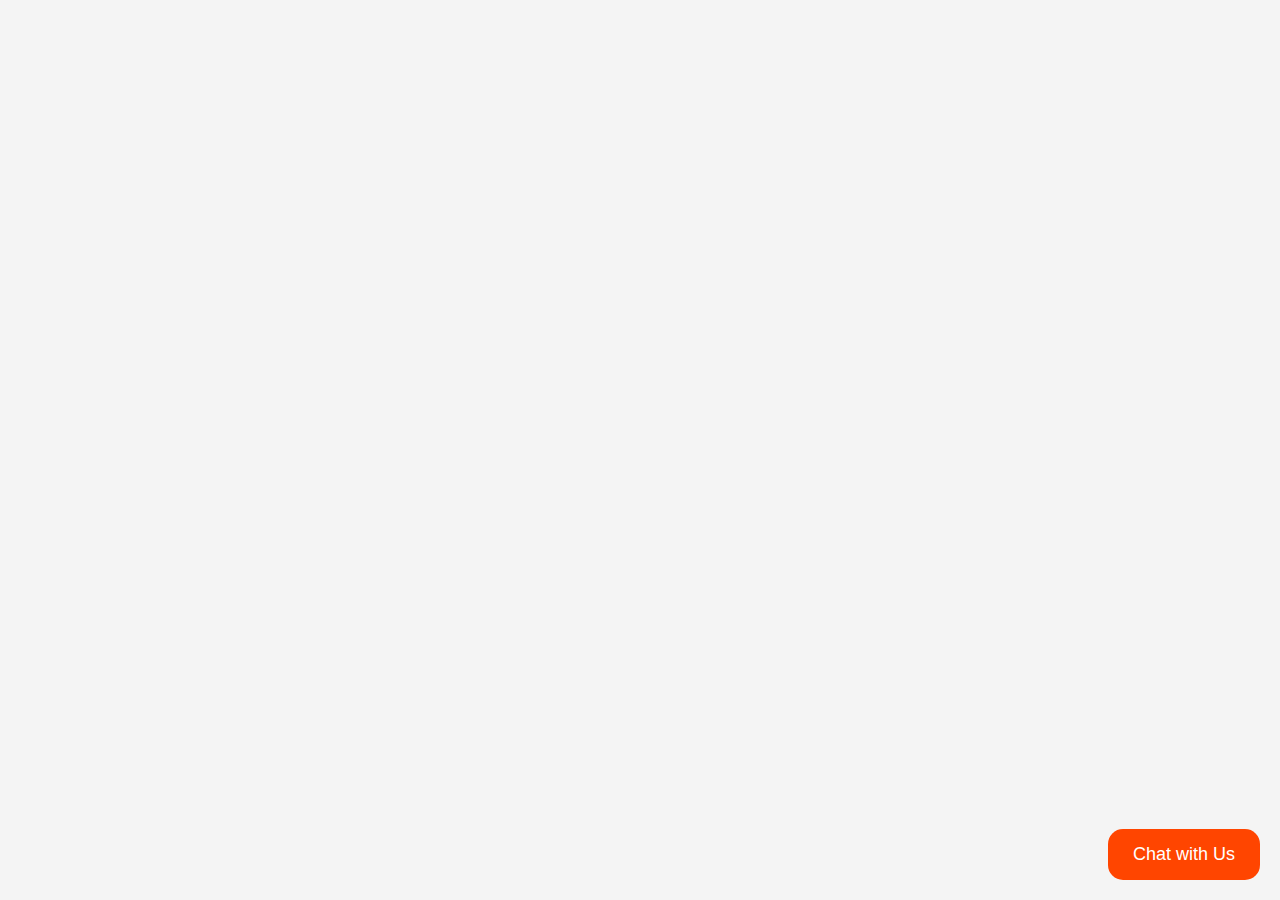
<file: chatbot.html>
<!DOCTYPE html>
<html lang="en">

<head>
    <meta charset="UTF-8">
    <meta name="viewport" content="width=device-width, initial-scale=1.0">
    <title>Chatbot Interface</title>
    <style>
        body {
            font-family: Arial, sans-serif;
            background-color: #f4f4f4;
        }

        #chat-button {
            position: fixed;
            bottom: 20px;
            right: 20px;
            background-color: #FF4500;
            padding: 15px 25px;
            border: none;
            color: white;
            border-radius: 15px;
            font-size: 18px;
            cursor: pointer;
        }

        #chat-container {
            display: none;
            position: fixed;
            bottom: 20px;
            right: 20px;
            width: 350px;
            height: 500px;
            background-color: #fff;
            border-radius: 10px;
            box-shadow: 0 0 10px rgba(0, 0, 0, 0.1);
        }

        #chat-header {
            background-color: #6b5ce7;
            color: #fff;
            padding: 10px 20px;
            display: flex;
            align-items: center;
            justify-content: space-between;
        }

        #chat-content {
            height: 380px;
            padding: 20px;
            overflow-y: auto;
            background-color: #e6e6e6;
        }

        .question {
            padding: 8px 15px;
            background-color: #ADD8E6;
            border-radius: 10px;
            margin-bottom: 10px;
            cursor: pointer;
        }

        .answer {
            padding: 8px 15px;
            background-color: yellow;
            border-radius: 10px;
            margin-bottom: 10px;
            display: none;
        }

        #next-button {
            display: none;
            margin: 10px;
            background-color: #ADD8E6;
            padding: 5px 15px;
            border: none;
            color: white;
            border-radius: 10px;
            cursor: pointer;
        }

        #close-button {
            cursor: pointer;
        }
    </style>
</head>

<body>
    <button id="chat-button">Chat with Us</button>

    <div id="chat-container">
        <div id="chat-header">
            <strong>My Chatbot</strong>
            <span id="close-button">X</span>
        </div>
        <div id="chat-content">
            <div class="question" data-answer="4 types">Question 1 - What kind of rooms are there?</div>
            <div class="answer">Answer 1 - 4 types</div>
            
            <div class="question" data-answer="Kumaraswamy Layout">Question 2 - What kind of location?</div>
            <div class="answer">Answer 2 - Kumaraswamy Layout</div>
        </div>
        <button id="next-button">Next Ques</button>
    </div>

    <script>
        const chatButton = document.getElementById('chat-button');
        const chatContainer = document.getElementById('chat-container');
        const questions = document.querySelectorAll('.question');
        const answers = document.querySelectorAll('.answer');
        const nextButton = document.getElementById('next-button');
        const closeButton = document.getElementById('close-button');

        chatButton.addEventListener('click', () => {
            chatContainer.style.display = 'block';
            chatButton.style.display = 'none';
        });

        questions.forEach((question, index) => {
            question.addEventListener('click', () => {
                // Hide all questions
                questions.forEach(q => q.style.display = 'none');

                // Display only the clicked question's answer
                answers[index].style.display = 'block';

                nextButton.style.display = 'block';
            });
        });

        nextButton.addEventListener('click', () => {
            answers.forEach(answer => {
                answer.style.display = 'none';
            });
            questions.forEach(question => {
                question.style.display = 'block';
            });
            nextButton.style.display = 'none';
        });

        closeButton.addEventListener('click', () => {
            chatContainer.style.display = 'none';
            chatButton.style.display = 'block';
        });
    </script>
</body>

</html>
</file>
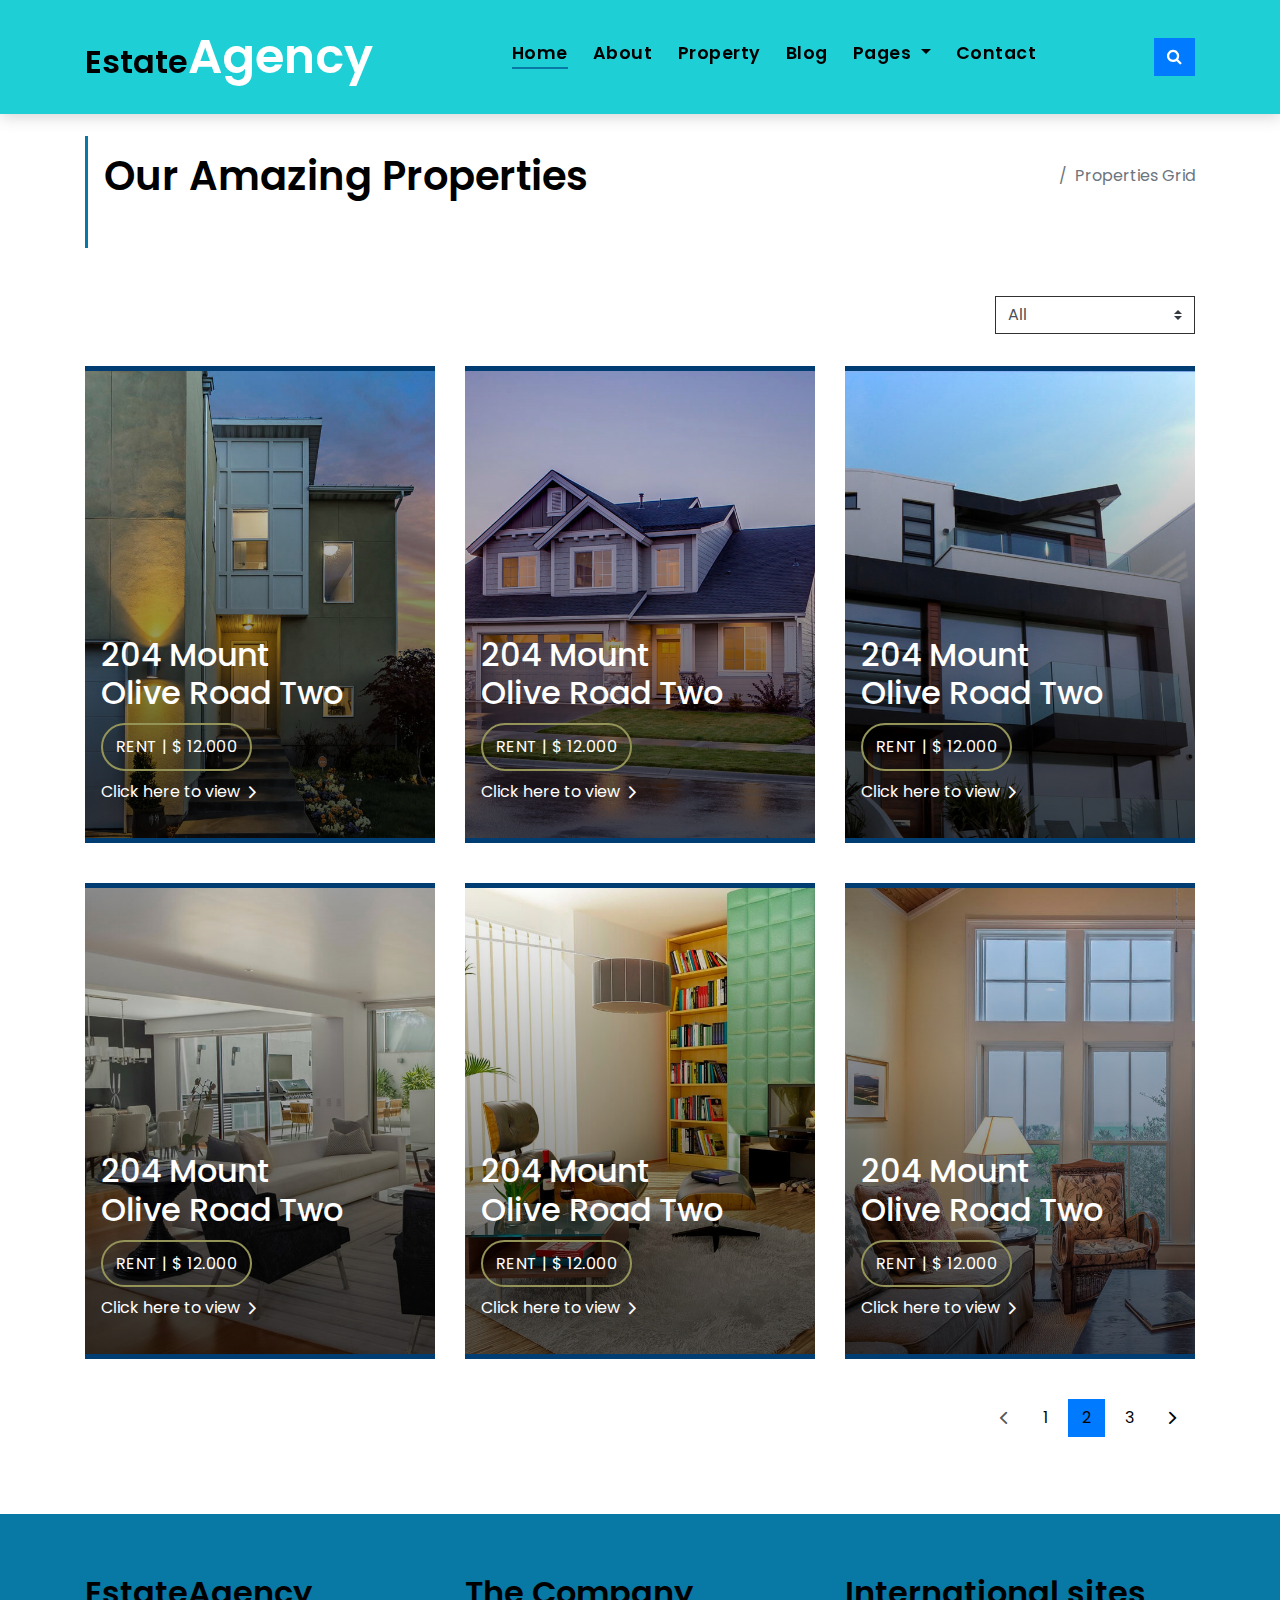
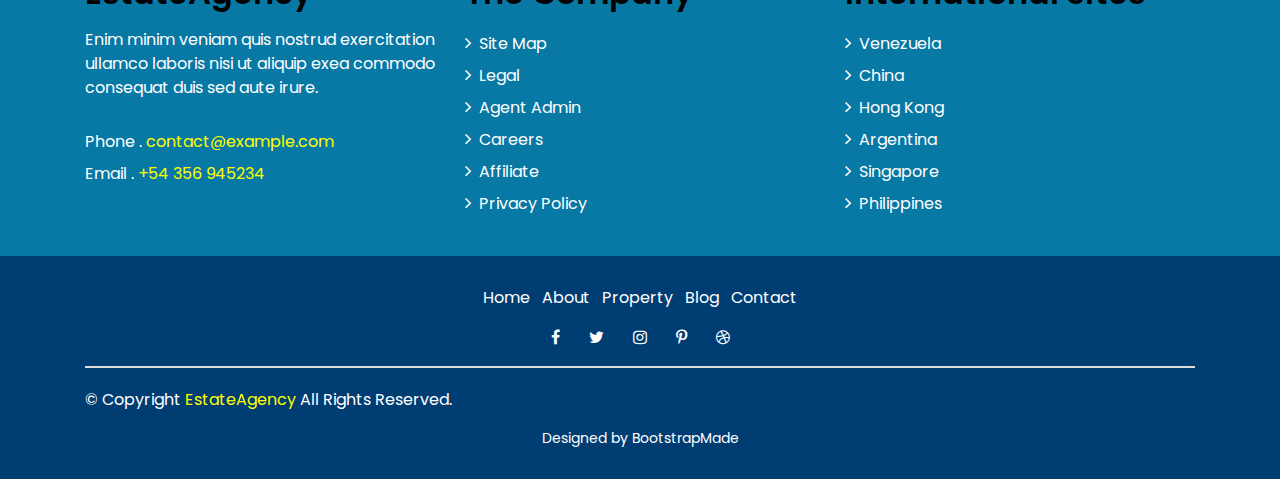
<file: property-grid.html>
<!DOCTYPE html>
<html lang="en">

<head>
  <meta charset="utf-8">
  <meta content="width=device-width, initial-scale=1.0" name="viewport">

  <title>EstateAgency Bootstrap Template - Index</title>
  <meta content="" name="descriptison">
  <meta content="" name="keywords">

  <!-- Favicons -->
  <link href="assets/img/favicon.png" rel="icon">
  <link href="assets/img/apple-touch-icon.png" rel="apple-touch-icon">

  <!-- Google Fonts -->
  <link href="https://fonts.googleapis.com/css?family=Poppins:300,400,500,600,700" rel="stylesheet">

  <!-- Vendor CSS Files -->
  <link href="assets/vendor/bootstrap/css/bootstrap.min.css" rel="stylesheet">
  <link href="assets/vendor/ionicons/css/ionicons.min.css" rel="stylesheet">
  <link href="assets/vendor/animate.css/animate.min.css" rel="stylesheet">
  <link href="assets/vendor/font-awesome/css/font-awesome.min.css" rel="stylesheet">
  <link href="assets/vendor/owl.carousel/assets/owl.carousel.min.css" rel="stylesheet">

  <!-- Template Main CSS File -->
  <link href="assets/css/style.css" rel="stylesheet">

  <!-- =======================================================
  * Template Name: EstateAgency - v2.1.0
  * Template URL: https://bootstrapmade.com/real-estate-agency-bootstrap-template/
  * Author: BootstrapMade.com
  * License: https://bootstrapmade.com/license/
  ======================================================== -->
</head>

<body>

  <!-- ======= Property Search Section ======= -->
  <div class="click-closed"></div>
  <!--/ Form Search Star /-->
  <div class="box-collapse">
    <div class="title-box-d">
      <h3 class="title-d">Search Property</h3>
    </div>
    <span class="close-box-collapse right-boxed ion-ios-close"></span>
    <div class="box-collapse-wrap form">
      <form class="form-a">
        <div class="row">
          <div class="col-md-12 mb-2">
            <div class="form-group">
              <label for="Type">Keyword</label>
              <input type="text" class="form-control form-control-lg form-control-a" placeholder="Keyword">
            </div>
          </div>
          <div class="col-md-6 mb-2">
            <div class="form-group">
              <label for="Type">Type</label>
              <select class="form-control form-control-lg form-control-a" id="Type">
                <option>All Type</option>
                <option>For Rent</option>
                <option>For Sale</option>
                <option>Open House</option>
              </select>
            </div>
          </div>
          <div class="col-md-6 mb-2">
            <div class="form-group">
              <label for="city">City</label>
              <select class="form-control form-control-lg form-control-a" id="city">
                <option>All City</option>
                <option>Alabama</option>
                <option>Arizona</option>
                <option>California</option>
                <option>Colorado</option>
              </select>
            </div>
          </div>
          <div class="col-md-6 mb-2">
            <div class="form-group">
              <label for="bedrooms">Bedrooms</label>
              <select class="form-control form-control-lg form-control-a" id="bedrooms">
                <option>Any</option>
                <option>01</option>
                <option>02</option>
                <option>03</option>
              </select>
            </div>
          </div>
          <div class="col-md-6 mb-2">
            <div class="form-group">
              <label for="garages">Garages</label>
              <select class="form-control form-control-lg form-control-a" id="garages">
                <option>Any</option>
                <option>01</option>
                <option>02</option>
                <option>03</option>
                <option>04</option>
              </select>
            </div>
          </div>
          <div class="col-md-6 mb-2">
            <div class="form-group">
              <label for="bathrooms">Bathrooms</label>
              <select class="form-control form-control-lg form-control-a" id="bathrooms">
                <option>Any</option>
                <option>01</option>
                <option>02</option>
                <option>03</option>
              </select>
            </div>
          </div>
          <div class="col-md-6 mb-2">
            <div class="form-group">
              <label for="price">Min Price</label>
              <select class="form-control form-control-lg form-control-a" id="price">
                <option>Unlimite</option>
                <option>$50,000</option>
                <option>$100,000</option>
                <option>$150,000</option>
                <option>$200,000</option>
              </select>
            </div>
          </div>
          <div class="col-md-12">
            <button type="submit" class="btn btn-b">Search Property</button>
          </div>
        </div>
      </form>
    </div>
  </div><!-- End Property Search Section -->>

  <!-- ======= Header/Navbar ======= -->
  <nav class="navbar navbar-default navbar-trans navbar-expand-lg fixed-top">
    <div class="container">
      <button class="navbar-toggler collapsed" type="button" data-toggle="collapse" data-target="#navbarDefault" aria-controls="navbarDefault" aria-expanded="false" aria-label="Toggle navigation">
        <span></span>
        <span></span>
        <span></span>
      </button>
      <a class="navbar-brand text-brand" href="index.html">Estate<span class="color-b">Agency</span></a>
      <button type="button" class="btn btn-link nav-search navbar-toggle-box-collapse d-md-none" data-toggle="collapse" data-target="#navbarTogglerDemo01" aria-expanded="false">
        <span class="fa fa-search" aria-hidden="true"></span>
      </button>
      <div class="navbar-collapse collapse justify-content-center" id="navbarDefault">
        <ul class="navbar-nav">
          <li class="nav-item">
            <a class="nav-link active" href="index.html">Home</a>
          </li>
          <li class="nav-item">
            <a class="nav-link" href="about.html">About</a>
          </li>
          <li class="nav-item">
            <a class="nav-link" href="property-grid.html">Property</a>
          </li>
          <li class="nav-item">
            <a class="nav-link" href="blog-grid.html">Blog</a>
          </li>
          <li class="nav-item dropdown">
            <a class="nav-link dropdown-toggle" href="#" id="navbarDropdown" role="button" data-toggle="dropdown" aria-haspopup="true" aria-expanded="false">
              Pages
            </a>
            <div class="dropdown-menu" aria-labelledby="navbarDropdown">
              <a class="dropdown-item" href="property-single.html">Property Single</a>
              <a class="dropdown-item" href="blog-single.html">Blog Single</a>
              <a class="dropdown-item" href="agents-grid.html">Agents Grid</a>
              <a class="dropdown-item" href="agent-single.html">Agent Single</a>
            </div>
          </li>
          <li class="nav-item">
            <a class="nav-link" href="contact.html">Contact</a>
          </li>
        </ul>
      </div>
      <button type="button" class="btn btn-b-n navbar-toggle-box-collapse d-none d-md-block" data-toggle="collapse" data-target="#navbarTogglerDemo01" aria-expanded="false">
        <span class="fa fa-search" aria-hidden="true"></span>
      </button>
    </div>
  </nav><!-- End Header/Navbar -->

  <main id="main">

    <!-- ======= Intro Single ======= -->
    <section class="intro-single">
      <div class="container">
        <div class="row">
          <div class="col-md-12 col-lg-8">
            <div class="title-single-box">
              <h1 class="title-single">Our Amazing Properties</h1>
              <span class="color-text-a">Grid Properties</span>
            </div>
          </div>
          <div class="col-md-12 col-lg-4">
            <nav aria-label="breadcrumb" class="breadcrumb-box d-flex justify-content-lg-end">
              <ol class="breadcrumb">
                <li class="breadcrumb-item">
                  <a href="#">Home</a>
                </li>
                <li class="breadcrumb-item active" aria-current="page">
                  Properties Grid
                </li>
              </ol>
            </nav>
          </div>
        </div>
      </div>
    </section><!-- End Intro Single-->

    <!-- ======= Property Grid ======= -->
    <section class="property-grid grid">
      <div class="container">
        <div class="row">
          <div class="col-sm-12">
            <div class="grid-option">
              <form>
                <select class="custom-select">
                  <option selected>All</option>
                  <option value="1">New to Old</option>
                  <option value="2">For Rent</option>
                  <option value="3">For Sale</option>
                </select>
              </form>
            </div>
          </div>
          <div class="col-md-4">
            <div class="card-box-a card-shadow">
              <div class="img-box-a">
                <img src="assets/img/property-1.jpg" alt="" class="img-a img-fluid">
              </div>
              <div class="card-overlay">
                <div class="card-overlay-a-content">
                  <div class="card-header-a">
                    <h2 class="card-title-a">
                      <a href="#">204 Mount
                        <br /> Olive Road Two</a>
                    </h2>
                  </div>
                  <div class="card-body-a">
                    <div class="price-box d-flex">
                      <span class="price-a">rent | $ 12.000</span>
                    </div>
                    <a href="property-single.html" class="link-a">Click here to view
                      <span class="ion-ios-arrow-forward"></span>
                    </a>
                  </div>
                  <div class="card-footer-a">
                    <ul class="card-info d-flex justify-content-around">
                      <li>
                        <h4 class="card-info-title">Area</h4>
                        <span>340m
                          <sup>2</sup>
                        </span>
                      </li>
                      <li>
                        <h4 class="card-info-title">Beds</h4>
                        <span>2</span>
                      </li>
                      <li>
                        <h4 class="card-info-title">Baths</h4>
                        <span>4</span>
                      </li>
                      <li>
                        <h4 class="card-info-title">Garages</h4>
                        <span>1</span>
                      </li>
                    </ul>
                  </div>
                </div>
              </div>
            </div>
          </div>
          <div class="col-md-4">
            <div class="card-box-a card-shadow">
              <div class="img-box-a">
                <img src="assets/img/property-3.jpg" alt="" class="img-a img-fluid">
              </div>
              <div class="card-overlay">
                <div class="card-overlay-a-content">
                  <div class="card-header-a">
                    <h2 class="card-title-a">
                      <a href="#">204 Mount
                        <br /> Olive Road Two</a>
                    </h2>
                  </div>
                  <div class="card-body-a">
                    <div class="price-box d-flex">
                      <span class="price-a">rent | $ 12.000</span>
                    </div>
                    <a href="property-single.html" class="link-a">Click here to view
                      <span class="ion-ios-arrow-forward"></span>
                    </a>
                  </div>
                  <div class="card-footer-a">
                    <ul class="card-info d-flex justify-content-around">
                      <li>
                        <h4 class="card-info-title">Area</h4>
                        <span>340m
                          <sup>2</sup>
                        </span>
                      </li>
                      <li>
                        <h4 class="card-info-title">Beds</h4>
                        <span>2</span>
                      </li>
                      <li>
                        <h4 class="card-info-title">Baths</h4>
                        <span>4</span>
                      </li>
                      <li>
                        <h4 class="card-info-title">Garages</h4>
                        <span>1</span>
                      </li>
                    </ul>
                  </div>
                </div>
              </div>
            </div>
          </div>
          <div class="col-md-4">
            <div class="card-box-a card-shadow">
              <div class="img-box-a">
                <img src="assets/img/property-6.jpg" alt="" class="img-a img-fluid">
              </div>
              <div class="card-overlay">
                <div class="card-overlay-a-content">
                  <div class="card-header-a">
                    <h2 class="card-title-a">
                      <a href="#">204 Mount
                        <br /> Olive Road Two</a>
                    </h2>
                  </div>
                  <div class="card-body-a">
                    <div class="price-box d-flex">
                      <span class="price-a">rent | $ 12.000</span>
                    </div>
                    <a href="property-single.html" class="link-a">Click here to view
                      <span class="ion-ios-arrow-forward"></span>
                    </a>
                  </div>
                  <div class="card-footer-a">
                    <ul class="card-info d-flex justify-content-around">
                      <li>
                        <h4 class="card-info-title">Area</h4>
                        <span>340m
                          <sup>2</sup>
                        </span>
                      </li>
                      <li>
                        <h4 class="card-info-title">Beds</h4>
                        <span>2</span>
                      </li>
                      <li>
                        <h4 class="card-info-title">Baths</h4>
                        <span>4</span>
                      </li>
                      <li>
                        <h4 class="card-info-title">Garages</h4>
                        <span>1</span>
                      </li>
                    </ul>
                  </div>
                </div>
              </div>
            </div>
          </div>
          <div class="col-md-4">
            <div class="card-box-a card-shadow">
              <div class="img-box-a">
                <img src="assets/img/property-7.jpg" alt="" class="img-a img-fluid">
              </div>
              <div class="card-overlay">
                <div class="card-overlay-a-content">
                  <div class="card-header-a">
                    <h2 class="card-title-a">
                      <a href="#">204 Mount
                        <br /> Olive Road Two</a>
                    </h2>
                  </div>
                  <div class="card-body-a">
                    <div class="price-box d-flex">
                      <span class="price-a">rent | $ 12.000</span>
                    </div>
                    <a href="property-single.html" class="link-a">Click here to view
                      <span class="ion-ios-arrow-forward"></span>
                    </a>
                  </div>
                  <div class="card-footer-a">
                    <ul class="card-info d-flex justify-content-around">
                      <li>
                        <h4 class="card-info-title">Area</h4>
                        <span>340m
                          <sup>2</sup>
                        </span>
                      </li>
                      <li>
                        <h4 class="card-info-title">Beds</h4>
                        <span>2</span>
                      </li>
                      <li>
                        <h4 class="card-info-title">Baths</h4>
                        <span>4</span>
                      </li>
                      <li>
                        <h4 class="card-info-title">Garages</h4>
                        <span>1</span>
                      </li>
                    </ul>
                  </div>
                </div>
              </div>
            </div>
          </div>
          <div class="col-md-4">
            <div class="card-box-a card-shadow">
              <div class="img-box-a">
                <img src="assets/img/property-8.jpg" alt="" class="img-a img-fluid">
              </div>
              <div class="card-overlay">
                <div class="card-overlay-a-content">
                  <div class="card-header-a">
                    <h2 class="card-title-a">
                      <a href="#">204 Mount
                        <br /> Olive Road Two</a>
                    </h2>
                  </div>
                  <div class="card-body-a">
                    <div class="price-box d-flex">
                      <span class="price-a">rent | $ 12.000</span>
                    </div>
                    <a href="property-single.html" class="link-a">Click here to view
                      <span class="ion-ios-arrow-forward"></span>
                    </a>
                  </div>
                  <div class="card-footer-a">
                    <ul class="card-info d-flex justify-content-around">
                      <li>
                        <h4 class="card-info-title">Area</h4>
                        <span>340m
                          <sup>2</sup>
                        </span>
                      </li>
                      <li>
                        <h4 class="card-info-title">Beds</h4>
                        <span>2</span>
                      </li>
                      <li>
                        <h4 class="card-info-title">Baths</h4>
                        <span>4</span>
                      </li>
                      <li>
                        <h4 class="card-info-title">Garages</h4>
                        <span>1</span>
                      </li>
                    </ul>
                  </div>
                </div>
              </div>
            </div>
          </div>
          <div class="col-md-4">
            <div class="card-box-a card-shadow">
              <div class="img-box-a">
                <img src="assets/img/property-10.jpg" alt="" class="img-a img-fluid">
              </div>
              <div class="card-overlay">
                <div class="card-overlay-a-content">
                  <div class="card-header-a">
                    <h2 class="card-title-a">
                      <a href="#">204 Mount
                        <br /> Olive Road Two</a>
                    </h2>
                  </div>
                  <div class="card-body-a">
                    <div class="price-box d-flex">
                      <span class="price-a">rent | $ 12.000</span>
                    </div>
                    <a href="property-single.html" class="link-a">Click here to view
                      <span class="ion-ios-arrow-forward"></span>
                    </a>
                  </div>
                  <div class="card-footer-a">
                    <ul class="card-info d-flex justify-content-around">
                      <li>
                        <h4 class="card-info-title">Area</h4>
                        <span>340m
                          <sup>2</sup>
                        </span>
                      </li>
                      <li>
                        <h4 class="card-info-title">Beds</h4>
                        <span>2</span>
                      </li>
                      <li>
                        <h4 class="card-info-title">Baths</h4>
                        <span>4</span>
                      </li>
                      <li>
                        <h4 class="card-info-title">Garages</h4>
                        <span>1</span>
                      </li>
                    </ul>
                  </div>
                </div>
              </div>
            </div>
          </div>
        </div>
        <div class="row">
          <div class="col-sm-12">
            <nav class="pagination-a">
              <ul class="pagination justify-content-end">
                <li class="page-item disabled">
                  <a class="page-link" href="#" tabindex="-1">
                    <span class="ion-ios-arrow-back"></span>
                  </a>
                </li>
                <li class="page-item">
                  <a class="page-link" href="#">1</a>
                </li>
                <li class="page-item active">
                  <a class="page-link" href="#">2</a>
                </li>
                <li class="page-item">
                  <a class="page-link" href="#">3</a>
                </li>
                <li class="page-item next">
                  <a class="page-link" href="#">
                    <span class="ion-ios-arrow-forward"></span>
                  </a>
                </li>
              </ul>
            </nav>
          </div>
        </div>
      </div>
    </section><!-- End Property Grid Single-->

  </main><!-- End #main -->

  <!-- ======= Footer ======= -->
  <section class="section-footer">
    <div class="container">
      <div class="row">
        <div class="col-sm-12 col-md-4">
          <div class="widget-a">
            <div class="w-header-a">
              <h3 class="w-title-a text-brand">EstateAgency</h3>
            </div>
            <div class="w-body-a">
              <p class="w-text-a color-text-a">
                Enim minim veniam quis nostrud exercitation ullamco laboris nisi ut aliquip exea commodo consequat duis
                sed aute irure.
              </p>
            </div>
            <div class="w-footer-a">
              <ul class="list-unstyled">
                <li class="color-a">
                  <span class="color-text-a">Phone .</span> contact@example.com</li>
                <li class="color-a">
                  <span class="color-text-a">Email .</span> +54 356 945234</li>
              </ul>
            </div>
          </div>
        </div>
        <div class="col-sm-12 col-md-4 section-md-t3">
          <div class="widget-a">
            <div class="w-header-a">
              <h3 class="w-title-a text-brand">The Company</h3>
            </div>
            <div class="w-body-a">
              <div class="w-body-a">
                <ul class="list-unstyled">
                  <li class="item-list-a">
                    <i class="fa fa-angle-right"></i> <a href="#">Site Map</a>
                  </li>
                  <li class="item-list-a">
                    <i class="fa fa-angle-right"></i> <a href="#">Legal</a>
                  </li>
                  <li class="item-list-a">
                    <i class="fa fa-angle-right"></i> <a href="#">Agent Admin</a>
                  </li>
                  <li class="item-list-a">
                    <i class="fa fa-angle-right"></i> <a href="#">Careers</a>
                  </li>
                  <li class="item-list-a">
                    <i class="fa fa-angle-right"></i> <a href="#">Affiliate</a>
                  </li>
                  <li class="item-list-a">
                    <i class="fa fa-angle-right"></i> <a href="#">Privacy Policy</a>
                  </li>
                </ul>
              </div>
            </div>
          </div>
        </div>
        <div class="col-sm-12 col-md-4 section-md-t3">
          <div class="widget-a">
            <div class="w-header-a">
              <h3 class="w-title-a text-brand">International sites</h3>
            </div>
            <div class="w-body-a">
              <ul class="list-unstyled">
                <li class="item-list-a">
                  <i class="fa fa-angle-right"></i> <a href="#">Venezuela</a>
                </li>
                <li class="item-list-a">
                  <i class="fa fa-angle-right"></i> <a href="#">China</a>
                </li>
                <li class="item-list-a">
                  <i class="fa fa-angle-right"></i> <a href="#">Hong Kong</a>
                </li>
                <li class="item-list-a">
                  <i class="fa fa-angle-right"></i> <a href="#">Argentina</a>
                </li>
                <li class="item-list-a">
                  <i class="fa fa-angle-right"></i> <a href="#">Singapore</a>
                </li>
                <li class="item-list-a">
                  <i class="fa fa-angle-right"></i> <a href="#">Philippines</a>
                </li>
              </ul>
            </div>
          </div>
        </div>
      </div>
    </div>
  </section>
  <footer>
    <div class="container">
      <div class="row">
        <div class="col-md-12">
          <nav class="nav-footer">
            <ul class="list-inline">
              <li class="list-inline-item">
                <a href="#">Home</a>
              </li>
              <li class="list-inline-item">
                <a href="#">About</a>
              </li>
              <li class="list-inline-item">
                <a href="#">Property</a>
              </li>
              <li class="list-inline-item">
                <a href="#">Blog</a>
              </li>
              <li class="list-inline-item">
                <a href="#">Contact</a>
              </li>
            </ul>
          </nav>
          <div class="socials-a">
            <ul class="list-inline">
              <li class="list-inline-item">
                <a href="#">
                  <i class="fa fa-facebook" aria-hidden="true"></i>
                </a>
              </li>
              <li class="list-inline-item">
                <a href="#">
                  <i class="fa fa-twitter" aria-hidden="true"></i>
                </a>
              </li>
              <li class="list-inline-item">
                <a href="#">
                  <i class="fa fa-instagram" aria-hidden="true"></i>
                </a>
              </li>
              <li class="list-inline-item">
                <a href="#">
                  <i class="fa fa-pinterest-p" aria-hidden="true"></i>
                </a>
              </li>
              <li class="list-inline-item">
                <a href="#">
                  <i class="fa fa-dribbble" aria-hidden="true"></i>
                </a>
              </li>
            </ul>
          </div>
          <div class="copyright-footer">
            <p class="copyright color-text-a">
              &copy; Copyright
              <span class="color-a">EstateAgency</span> All Rights Reserved.
            </p>
          </div>
          <div class="credits">
            <!--
            All the links in the footer should remain intact.
            You can delete the links only if you purchased the pro version.
            Licensing information: https://bootstrapmade.com/license/
            Purchase the pro version with working PHP/AJAX contact form: https://bootstrapmade.com/buy/?theme=EstateAgency
          -->
            Designed by <a href="https://bootstrapmade.com/">BootstrapMade</a>
          </div>
        </div>
      </div>
    </div>
  </footer><!-- End  Footer -->

  <a href="#" class="back-to-top"><i class="fa fa-chevron-up"></i></a>
  <div id="preloader"></div>

  <!-- Vendor JS Files -->
  <script src="assets/vendor/jquery/jquery.min.js"></script>
  <script src="assets/vendor/bootstrap/js/bootstrap.bundle.min.js"></script>
  <script src="assets/vendor/jquery.easing/jquery.easing.min.js"></script>
  <script src="assets/vendor/php-email-form/validate.js"></script>
  <script src="assets/vendor/owl.carousel/owl.carousel.min.js"></script>
  <script src="assets/vendor/scrollreveal/scrollreveal.min.js"></script>

  <!-- Template Main JS File -->
  <script src="assets/js/main.js"></script>

</body>

</html>
</file>
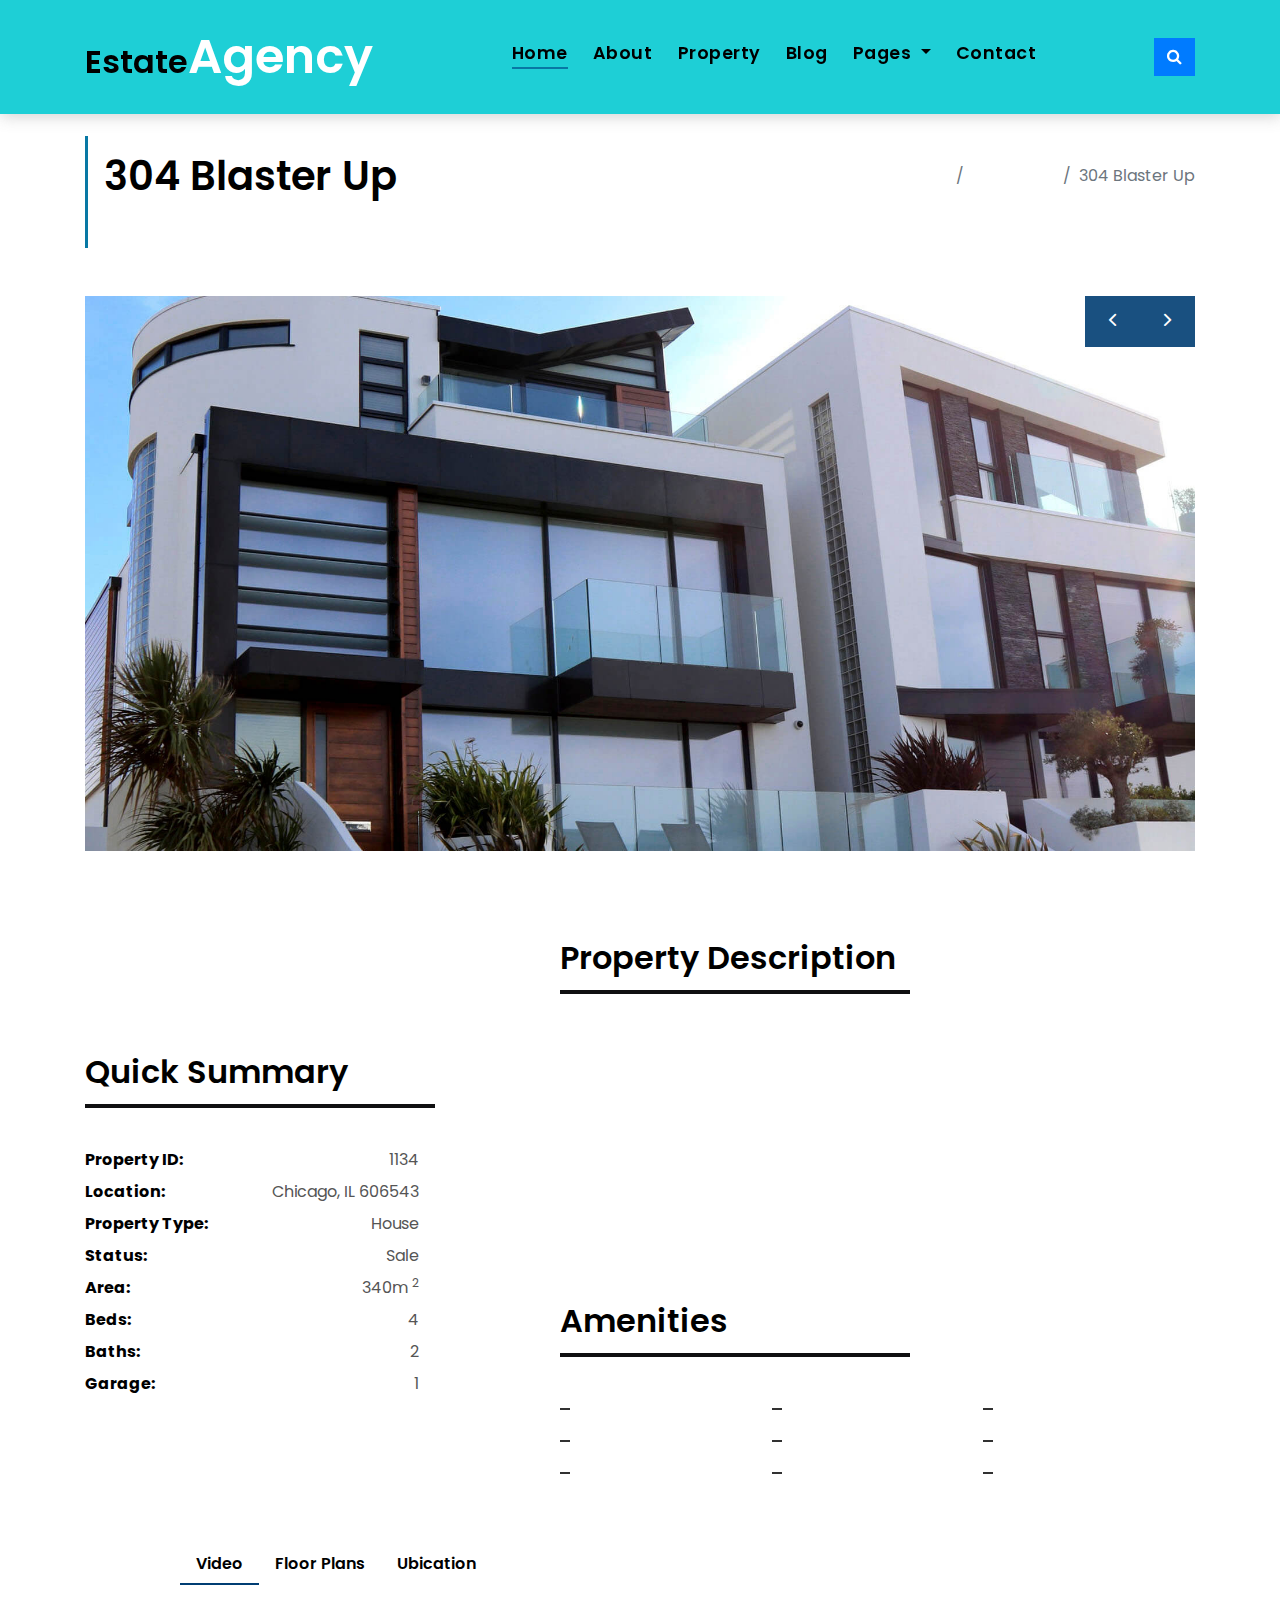
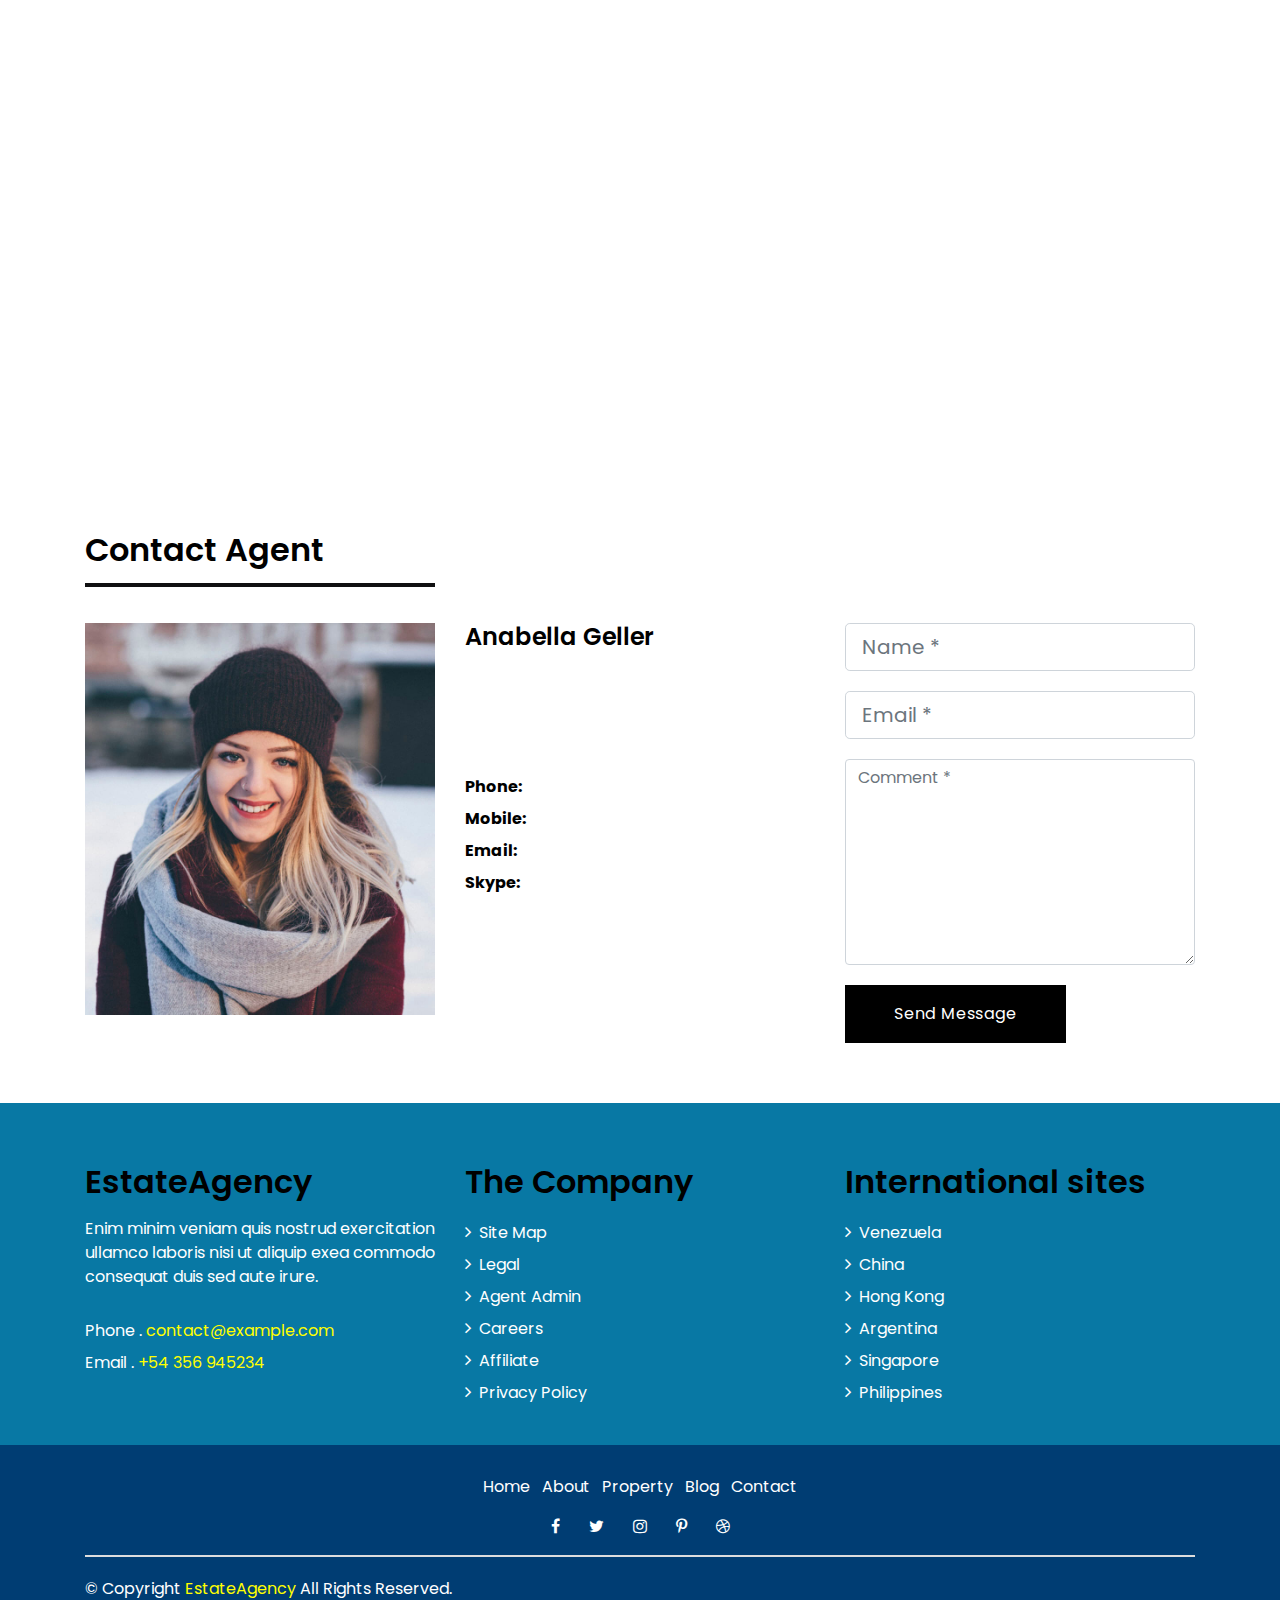
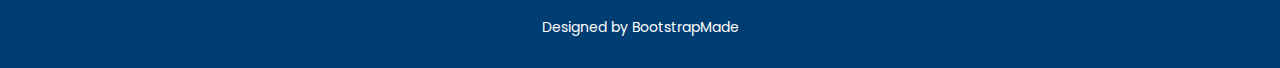
<file: property-single.html>
<!DOCTYPE html>
<html lang="en">

<head>
  <meta charset="utf-8">
  <meta content="width=device-width, initial-scale=1.0" name="viewport">

  <title>EstateAgency Bootstrap Template - Index</title>
  <meta content="" name="descriptison">
  <meta content="" name="keywords">

  <!-- Favicons -->
  <link href="assets/img/favicon.png" rel="icon">
  <link href="assets/img/apple-touch-icon.png" rel="apple-touch-icon">

  <!-- Google Fonts -->
  <link href="https://fonts.googleapis.com/css?family=Poppins:300,400,500,600,700" rel="stylesheet">

  <!-- Vendor CSS Files -->
  <link href="assets/vendor/bootstrap/css/bootstrap.min.css" rel="stylesheet">
  <link href="assets/vendor/ionicons/css/ionicons.min.css" rel="stylesheet">
  <link href="assets/vendor/animate.css/animate.min.css" rel="stylesheet">
  <link href="assets/vendor/font-awesome/css/font-awesome.min.css" rel="stylesheet">
  <link href="assets/vendor/owl.carousel/assets/owl.carousel.min.css" rel="stylesheet">

  <!-- Template Main CSS File -->
  <link href="assets/css/style.css" rel="stylesheet">

  <!-- =======================================================
  * Template Name: EstateAgency - v2.1.0
  * Template URL: https://bootstrapmade.com/real-estate-agency-bootstrap-template/
  * Author: BootstrapMade.com
  * License: https://bootstrapmade.com/license/
  ======================================================== -->
</head>

<body>

  <!-- ======= Property Search Section ======= -->
  <div class="click-closed"></div>
  <!--/ Form Search Star /-->
  <div class="box-collapse">
    <div class="title-box-d">
      <h3 class="title-d">Search Property</h3>
    </div>
    <span class="close-box-collapse right-boxed ion-ios-close"></span>
    <div class="box-collapse-wrap form">
      <form class="form-a">
        <div class="row">
          <div class="col-md-12 mb-2">
            <div class="form-group">
              <label for="Type">Keyword</label>
              <input type="text" class="form-control form-control-lg form-control-a" placeholder="Keyword">
            </div>
          </div>
          <div class="col-md-6 mb-2">
            <div class="form-group">
              <label for="Type">Type</label>
              <select class="form-control form-control-lg form-control-a" id="Type">
                <option>All Type</option>
                <option>For Rent</option>
                <option>For Sale</option>
                <option>Open House</option>
              </select>
            </div>
          </div>
          <div class="col-md-6 mb-2">
            <div class="form-group">
              <label for="city">City</label>
              <select class="form-control form-control-lg form-control-a" id="city">
                <option>All City</option>
                <option>Alabama</option>
                <option>Arizona</option>
                <option>California</option>
                <option>Colorado</option>
              </select>
            </div>
          </div>
          <div class="col-md-6 mb-2">
            <div class="form-group">
              <label for="bedrooms">Bedrooms</label>
              <select class="form-control form-control-lg form-control-a" id="bedrooms">
                <option>Any</option>
                <option>01</option>
                <option>02</option>
                <option>03</option>
              </select>
            </div>
          </div>
          <div class="col-md-6 mb-2">
            <div class="form-group">
              <label for="garages">Garages</label>
              <select class="form-control form-control-lg form-control-a" id="garages">
                <option>Any</option>
                <option>01</option>
                <option>02</option>
                <option>03</option>
                <option>04</option>
              </select>
            </div>
          </div>
          <div class="col-md-6 mb-2">
            <div class="form-group">
              <label for="bathrooms">Bathrooms</label>
              <select class="form-control form-control-lg form-control-a" id="bathrooms">
                <option>Any</option>
                <option>01</option>
                <option>02</option>
                <option>03</option>
              </select>
            </div>
          </div>
          <div class="col-md-6 mb-2">
            <div class="form-group">
              <label for="price">Min Price</label>
              <select class="form-control form-control-lg form-control-a" id="price">
                <option>Unlimite</option>
                <option>$50,000</option>
                <option>$100,000</option>
                <option>$150,000</option>
                <option>$200,000</option>
              </select>
            </div>
          </div>
          <div class="col-md-12">
            <button type="submit" class="btn btn-b">Search Property</button>
          </div>
        </div>
      </form>
    </div>
  </div><!-- End Property Search Section -->>

  <!-- ======= Header/Navbar ======= -->
  <nav class="navbar navbar-default navbar-trans navbar-expand-lg fixed-top">
    <div class="container">
      <button class="navbar-toggler collapsed" type="button" data-toggle="collapse" data-target="#navbarDefault" aria-controls="navbarDefault" aria-expanded="false" aria-label="Toggle navigation">
        <span></span>
        <span></span>
        <span></span>
      </button>
      <a class="navbar-brand text-brand" href="index.html">Estate<span class="color-b">Agency</span></a>
      <button type="button" class="btn btn-link nav-search navbar-toggle-box-collapse d-md-none" data-toggle="collapse" data-target="#navbarTogglerDemo01" aria-expanded="false">
        <span class="fa fa-search" aria-hidden="true"></span>
      </button>
      <div class="navbar-collapse collapse justify-content-center" id="navbarDefault">
        <ul class="navbar-nav">
          <li class="nav-item">
            <a class="nav-link active" href="index.html">Home</a>
          </li>
          <li class="nav-item">
            <a class="nav-link" href="about.html">About</a>
          </li>
          <li class="nav-item">
            <a class="nav-link" href="property-grid.html">Property</a>
          </li>
          <li class="nav-item">
            <a class="nav-link" href="blog-grid.html">Blog</a>
          </li>
          <li class="nav-item dropdown">
            <a class="nav-link dropdown-toggle" href="#" id="navbarDropdown" role="button" data-toggle="dropdown" aria-haspopup="true" aria-expanded="false">
              Pages
            </a>
            <div class="dropdown-menu" aria-labelledby="navbarDropdown">
              <a class="dropdown-item" href="property-single.html">Property Single</a>
              <a class="dropdown-item" href="blog-single.html">Blog Single</a>
              <a class="dropdown-item" href="agents-grid.html">Agents Grid</a>
              <a class="dropdown-item" href="agent-single.html">Agent Single</a>
            </div>
          </li>
          <li class="nav-item">
            <a class="nav-link" href="contact.html">Contact</a>
          </li>
        </ul>
      </div>
      <button type="button" class="btn btn-b-n navbar-toggle-box-collapse d-none d-md-block" data-toggle="collapse" data-target="#navbarTogglerDemo01" aria-expanded="false">
        <span class="fa fa-search" aria-hidden="true"></span>
      </button>
    </div>
  </nav><!-- End Header/Navbar -->

  <main id="main">

    <!-- ======= Intro Single ======= -->
    <section class="intro-single">
      <div class="container">
        <div class="row">
          <div class="col-md-12 col-lg-8">
            <div class="title-single-box">
              <h1 class="title-single">304 Blaster Up</h1>
              <span class="color-text-a">Chicago, IL 606543</span>
            </div>
          </div>
          <div class="col-md-12 col-lg-4">
            <nav aria-label="breadcrumb" class="breadcrumb-box d-flex justify-content-lg-end">
              <ol class="breadcrumb">
                <li class="breadcrumb-item">
                  <a href="index.html">Home</a>
                </li>
                <li class="breadcrumb-item">
                  <a href="property-grid.html">Properties</a>
                </li>
                <li class="breadcrumb-item active" aria-current="page">
                  304 Blaster Up
                </li>
              </ol>
            </nav>
          </div>
        </div>
      </div>
    </section><!-- End Intro Single-->

    <!-- ======= Property Single ======= -->
    <section class="property-single nav-arrow-b">
      <div class="container">
        <div class="row">
          <div class="col-sm-12">
            <div id="property-single-carousel" class="owl-carousel owl-arrow gallery-property">
              <div class="carousel-item-b">
                <img src="assets/img/slide-2.jpg" alt="">
              </div>
              <div class="carousel-item-b">
                <img src="assets/img/slide-3.jpg" alt="">
              </div>
              <div class="carousel-item-b">
                <img src="assets/img/slide-1.jpg" alt="">
              </div>
            </div>
            <div class="row justify-content-between">
              <div class="col-md-5 col-lg-4">
                <div class="property-price d-flex justify-content-center foo">
                  <div class="card-header-c d-flex">
                    <div class="card-box-ico">
                      <span class="ion-money">$</span>
                    </div>
                    <div class="card-title-c align-self-center">
                      <h5 class="title-c">15000</h5>
                    </div>
                  </div>
                </div>
                <div class="property-summary">
                  <div class="row">
                    <div class="col-sm-12">
                      <div class="title-box-d section-t4">
                        <h3 class="title-d">Quick Summary</h3>
                      </div>
                    </div>
                  </div>
                  <div class="summary-list">
                    <ul class="list">
                      <li class="d-flex justify-content-between">
                        <strong>Property ID:</strong>
                        <span>1134</span>
                      </li>
                      <li class="d-flex justify-content-between">
                        <strong>Location:</strong>
                        <span>Chicago, IL 606543</span>
                      </li>
                      <li class="d-flex justify-content-between">
                        <strong>Property Type:</strong>
                        <span>House</span>
                      </li>
                      <li class="d-flex justify-content-between">
                        <strong>Status:</strong>
                        <span>Sale</span>
                      </li>
                      <li class="d-flex justify-content-between">
                        <strong>Area:</strong>
                        <span>340m
                          <sup>2</sup>
                        </span>
                      </li>
                      <li class="d-flex justify-content-between">
                        <strong>Beds:</strong>
                        <span>4</span>
                      </li>
                      <li class="d-flex justify-content-between">
                        <strong>Baths:</strong>
                        <span>2</span>
                      </li>
                      <li class="d-flex justify-content-between">
                        <strong>Garage:</strong>
                        <span>1</span>
                      </li>
                    </ul>
                  </div>
                </div>
              </div>
              <div class="col-md-7 col-lg-7 section-md-t3">
                <div class="row">
                  <div class="col-sm-12">
                    <div class="title-box-d">
                      <h3 class="title-d">Property Description</h3>
                    </div>
                  </div>
                </div>
                <div class="property-description">
                  <p class="description color-text-a">
                    Vestibulum ante ipsum primis in faucibus orci luctus et ultrices posuere cubilia Curae; Donec velit
                    neque, auctor sit amet
                    aliquam vel, ullamcorper sit amet ligula. Cras ultricies ligula sed magna dictum porta.
                    Curabitur aliquet quam id dui posuere blandit. Mauris blandit aliquet elit, eget tincidunt
                    nibh pulvinar quam id dui posuere blandit.
                  </p>
                  <p class="description color-text-a no-margin">
                    Curabitur arcu erat, accumsan id imperdiet et, porttitor at sem. Donec rutrum congue leo eget
                    malesuada. Quisque velit nisi,
                    pretium ut lacinia in, elementum id enim. Donec sollicitudin molestie malesuada.
                  </p>
                </div>
                <div class="row section-t3">
                  <div class="col-sm-12">
                    <div class="title-box-d">
                      <h3 class="title-d">Amenities</h3>
                    </div>
                  </div>
                </div>
                <div class="amenities-list color-text-a">
                  <ul class="list-a no-margin">
                    <li>Balcony</li>
                    <li>Outdoor Kitchen</li>
                    <li>Cable Tv</li>
                    <li>Deck</li>
                    <li>Tennis Courts</li>
                    <li>Internet</li>
                    <li>Parking</li>
                    <li>Sun Room</li>
                    <li>Concrete Flooring</li>
                  </ul>
                </div>
              </div>
            </div>
          </div>
          <div class="col-md-10 offset-md-1">
            <ul class="nav nav-pills-a nav-pills mb-3 section-t3" id="pills-tab" role="tablist">
              <li class="nav-item">
                <a class="nav-link active" id="pills-video-tab" data-toggle="pill" href="#pills-video" role="tab" aria-controls="pills-video" aria-selected="true">Video</a>
              </li>
              <li class="nav-item">
                <a class="nav-link" id="pills-plans-tab" data-toggle="pill" href="#pills-plans" role="tab" aria-controls="pills-plans" aria-selected="false">Floor Plans</a>
              </li>
              <li class="nav-item">
                <a class="nav-link" id="pills-map-tab" data-toggle="pill" href="#pills-map" role="tab" aria-controls="pills-map" aria-selected="false">Ubication</a>
              </li>
            </ul>
            <div class="tab-content" id="pills-tabContent">
              <div class="tab-pane fade show active" id="pills-video" role="tabpanel" aria-labelledby="pills-video-tab">
                <iframe src="https://player.vimeo.com/video/73221098" width="100%" height="460" frameborder="0" webkitallowfullscreen mozallowfullscreen allowfullscreen></iframe>
              </div>
              <div class="tab-pane fade" id="pills-plans" role="tabpanel" aria-labelledby="pills-plans-tab">
                <img src="assets/img/plan2.jpg" alt="" class="img-fluid">
              </div>
              <div class="tab-pane fade" id="pills-map" role="tabpanel" aria-labelledby="pills-map-tab">
                <iframe src="https://www.google.com/maps/embed?pb=!1m18!1m12!1m3!1d3022.1422937950147!2d-73.98731968482413!3d40.75889497932681!2m3!1f0!2f0!3f0!3m2!1i1024!2i768!4f13.1!3m3!1m2!1s0x89c25855c6480299%3A0x55194ec5a1ae072e!2sTimes+Square!5e0!3m2!1ses-419!2sve!4v1510329142834" width="100%" height="460" frameborder="0" style="border:0" allowfullscreen></iframe>
              </div>
            </div>
          </div>
          <div class="col-md-12">
            <div class="row section-t3">
              <div class="col-sm-12">
                <div class="title-box-d">
                  <h3 class="title-d">Contact Agent</h3>
                </div>
              </div>
            </div>
            <div class="row">
              <div class="col-md-6 col-lg-4">
                <img src="assets/img/agent-4.jpg" alt="" class="img-fluid">
              </div>
              <div class="col-md-6 col-lg-4">
                <div class="property-agent">
                  <h4 class="title-agent">Anabella Geller</h4>
                  <p class="color-text-a">
                    Nulla porttitor accumsan tincidunt. Vestibulum ac diam sit amet quam vehicula elementum sed sit amet
                    dui. Quisque velit nisi,
                    pretium ut lacinia in, elementum id enim.
                  </p>
                  <ul class="list-unstyled">
                    <li class="d-flex justify-content-between">
                      <strong>Phone:</strong>
                      <span class="color-text-a">(222) 4568932</span>
                    </li>
                    <li class="d-flex justify-content-between">
                      <strong>Mobile:</strong>
                      <span class="color-text-a">777 287 378 737</span>
                    </li>
                    <li class="d-flex justify-content-between">
                      <strong>Email:</strong>
                      <span class="color-text-a">annabella@example.com</span>
                    </li>
                    <li class="d-flex justify-content-between">
                      <strong>Skype:</strong>
                      <span class="color-text-a">Annabela.ge</span>
                    </li>
                  </ul>
                  <div class="socials-a">
                    <ul class="list-inline">
                      <li class="list-inline-item">
                        <a href="#">
                          <i class="fa fa-facebook" aria-hidden="true"></i>
                        </a>
                      </li>
                      <li class="list-inline-item">
                        <a href="#">
                          <i class="fa fa-twitter" aria-hidden="true"></i>
                        </a>
                      </li>
                      <li class="list-inline-item">
                        <a href="#">
                          <i class="fa fa-instagram" aria-hidden="true"></i>
                        </a>
                      </li>
                      <li class="list-inline-item">
                        <a href="#">
                          <i class="fa fa-pinterest-p" aria-hidden="true"></i>
                        </a>
                      </li>
                      <li class="list-inline-item">
                        <a href="#">
                          <i class="fa fa-dribbble" aria-hidden="true"></i>
                        </a>
                      </li>
                    </ul>
                  </div>
                </div>
              </div>
              <div class="col-md-12 col-lg-4">
                <div class="property-contact">
                  <form class="form-a">
                    <div class="row">
                      <div class="col-md-12 mb-1">
                        <div class="form-group">
                          <input type="text" class="form-control form-control-lg form-control-a" id="inputName" placeholder="Name *" required>
                        </div>
                      </div>
                      <div class="col-md-12 mb-1">
                        <div class="form-group">
                          <input type="email" class="form-control form-control-lg form-control-a" id="inputEmail1" placeholder="Email *" required>
                        </div>
                      </div>
                      <div class="col-md-12 mb-1">
                        <div class="form-group">
                          <textarea id="textMessage" class="form-control" placeholder="Comment *" name="message" cols="45" rows="8" required></textarea>
                        </div>
                      </div>
                      <div class="col-md-12">
                        <button type="submit" class="btn btn-a">Send Message</button>
                      </div>
                    </div>
                  </form>
                </div>
              </div>
            </div>
          </div>
        </div>
      </div>
    </section><!-- End Property Single-->

  </main><!-- End #main -->

  <!-- ======= Footer ======= -->
  <section class="section-footer">
    <div class="container">
      <div class="row">
        <div class="col-sm-12 col-md-4">
          <div class="widget-a">
            <div class="w-header-a">
              <h3 class="w-title-a text-brand">EstateAgency</h3>
            </div>
            <div class="w-body-a">
              <p class="w-text-a color-text-a">
                Enim minim veniam quis nostrud exercitation ullamco laboris nisi ut aliquip exea commodo consequat duis
                sed aute irure.
              </p>
            </div>
            <div class="w-footer-a">
              <ul class="list-unstyled">
                <li class="color-a">
                  <span class="color-text-a">Phone .</span> contact@example.com</li>
                <li class="color-a">
                  <span class="color-text-a">Email .</span> +54 356 945234</li>
              </ul>
            </div>
          </div>
        </div>
        <div class="col-sm-12 col-md-4 section-md-t3">
          <div class="widget-a">
            <div class="w-header-a">
              <h3 class="w-title-a text-brand">The Company</h3>
            </div>
            <div class="w-body-a">
              <div class="w-body-a">
                <ul class="list-unstyled">
                  <li class="item-list-a">
                    <i class="fa fa-angle-right"></i> <a href="#">Site Map</a>
                  </li>
                  <li class="item-list-a">
                    <i class="fa fa-angle-right"></i> <a href="#">Legal</a>
                  </li>
                  <li class="item-list-a">
                    <i class="fa fa-angle-right"></i> <a href="#">Agent Admin</a>
                  </li>
                  <li class="item-list-a">
                    <i class="fa fa-angle-right"></i> <a href="#">Careers</a>
                  </li>
                  <li class="item-list-a">
                    <i class="fa fa-angle-right"></i> <a href="#">Affiliate</a>
                  </li>
                  <li class="item-list-a">
                    <i class="fa fa-angle-right"></i> <a href="#">Privacy Policy</a>
                  </li>
                </ul>
              </div>
            </div>
          </div>
        </div>
        <div class="col-sm-12 col-md-4 section-md-t3">
          <div class="widget-a">
            <div class="w-header-a">
              <h3 class="w-title-a text-brand">International sites</h3>
            </div>
            <div class="w-body-a">
              <ul class="list-unstyled">
                <li class="item-list-a">
                  <i class="fa fa-angle-right"></i> <a href="#">Venezuela</a>
                </li>
                <li class="item-list-a">
                  <i class="fa fa-angle-right"></i> <a href="#">China</a>
                </li>
                <li class="item-list-a">
                  <i class="fa fa-angle-right"></i> <a href="#">Hong Kong</a>
                </li>
                <li class="item-list-a">
                  <i class="fa fa-angle-right"></i> <a href="#">Argentina</a>
                </li>
                <li class="item-list-a">
                  <i class="fa fa-angle-right"></i> <a href="#">Singapore</a>
                </li>
                <li class="item-list-a">
                  <i class="fa fa-angle-right"></i> <a href="#">Philippines</a>
                </li>
              </ul>
            </div>
          </div>
        </div>
      </div>
    </div>
  </section>
  <footer>
    <div class="container">
      <div class="row">
        <div class="col-md-12">
          <nav class="nav-footer">
            <ul class="list-inline">
              <li class="list-inline-item">
                <a href="#">Home</a>
              </li>
              <li class="list-inline-item">
                <a href="#">About</a>
              </li>
              <li class="list-inline-item">
                <a href="#">Property</a>
              </li>
              <li class="list-inline-item">
                <a href="#">Blog</a>
              </li>
              <li class="list-inline-item">
                <a href="#">Contact</a>
              </li>
            </ul>
          </nav>
          <div class="socials-a">
            <ul class="list-inline">
              <li class="list-inline-item">
                <a href="#">
                  <i class="fa fa-facebook" aria-hidden="true"></i>
                </a>
              </li>
              <li class="list-inline-item">
                <a href="#">
                  <i class="fa fa-twitter" aria-hidden="true"></i>
                </a>
              </li>
              <li class="list-inline-item">
                <a href="#">
                  <i class="fa fa-instagram" aria-hidden="true"></i>
                </a>
              </li>
              <li class="list-inline-item">
                <a href="#">
                  <i class="fa fa-pinterest-p" aria-hidden="true"></i>
                </a>
              </li>
              <li class="list-inline-item">
                <a href="#">
                  <i class="fa fa-dribbble" aria-hidden="true"></i>
                </a>
              </li>
            </ul>
          </div>
          <div class="copyright-footer">
            <p class="copyright color-text-a">
              &copy; Copyright
              <span class="color-a">EstateAgency</span> All Rights Reserved.
            </p>
          </div>
          <div class="credits">
            <!--
            All the links in the footer should remain intact.
            You can delete the links only if you purchased the pro version.
            Licensing information: https://bootstrapmade.com/license/
            Purchase the pro version with working PHP/AJAX contact form: https://bootstrapmade.com/buy/?theme=EstateAgency
          -->
            Designed by <a href="https://bootstrapmade.com/">BootstrapMade</a>
          </div>
        </div>
      </div>
    </div>
  </footer><!-- End  Footer -->

  <a href="#" class="back-to-top"><i class="fa fa-chevron-up"></i></a>
  <div id="preloader"></div>

  <!-- Vendor JS Files -->
  <script src="assets/vendor/jquery/jquery.min.js"></script>
  <script src="assets/vendor/bootstrap/js/bootstrap.bundle.min.js"></script>
  <script src="assets/vendor/jquery.easing/jquery.easing.min.js"></script>
  <script src="assets/vendor/php-email-form/validate.js"></script>
  <script src="assets/vendor/owl.carousel/owl.carousel.min.js"></script>
  <script src="assets/vendor/scrollreveal/scrollreveal.min.js"></script>

  <!-- Template Main JS File -->
  <script src="assets/js/main.js"></script>

</body>

</html>
</file>
<file: assets/css/style.css>
/**
* Template Name: EstateAgency - v2.1.0
* Template URL: https://bootstrapmade.com/real-estate-agency-bootstrap-template/
* Author: BootstrapMade.com
* License: https://bootstrapmade.com/license/
*/

/*--------------------------------------------------------------
# General
--------------------------------------------------------------*/
body {
  font-family: 'Poppins', sans-serif;
  color: #555555;
}

h1,
h2,
h3,
h4,
h5,
h6 {
  color:black;
}

a {
  color: white;
  transition: all .5s ease;
}

a:hover {
  color: rgb(197, 197, 54);
  text-decoration: none;
}

.link-two {
  color: #000000;
  transition: all .5s ease;
}

.link-two:hover {
  text-decoration: underline;
  color: #000000;
}

.link-one {
  color: #000000;
  transition: all .5s ease;
}

.link-one:hover {
  color: #000000;
  text-decoration: none;
}

.link-icon {
  color: #000000;
  font-weight: 500;

} 

.link-icon span {
  font-size: 14px;
  padding-left: 4px;
  vertical-align: middle;
}


.link-a {
  color: #ffffff;
  text-decoration: none;
}

@media (min-width: 768px) {
  .link-a {
    font-size: .9rem;
  }
}

@media (min-width: 992px) {
  .link-a {
    font-size: 1rem;
  }
}

.link-a:hover {
  color: #ffffff;
  text-decoration: none;
}

.link-a span {
  font-size: 18px;
  vertical-align: middle;
  margin-left: 5px;
}

@media (min-width: 768px) {
  .link-a span {
    font-size: 1.5rem;
  }
}

@media (min-width: 992px) {
  .link-a span {
    font-size: 18px;
  }
}

.text-brand {
  color: #000000;
  font-size: 2rem;
  font-weight: 600;
}

@media (max-width: 767px) {
  .text-brand {
    font-size: 1.8rem;
  }
}

.color-n
{
  color: #e6e359;
  font-size: 3rem;
}

.color-p
{
  color: #003d73;
  font-weight: 600;
}
.color-a {
  color: yellow;
}

.color-b {
  color: white;
  font-size: 3rem;
}

.color-d {
  color: #007bff;
}

.color-text-a {
  color: white;
  text-align: justify;
}

.no-margin {
  margin: 0;
}


/*------/ Nav Pills  /------*/
.nav-pills-a.nav-pills .nav-link {
  color: #000000;
  position: relative;
  font-weight: 600;
}


.nav-pills-a.nav-pills .nav-link.active {
  background-color: transparent;
}

.nav-pills-a.nav-pills .nav-link.active:after {
  content: '';
  position: absolute;
  left: 0;
  bottom: -1px;
  width: 100%;
  height: 2px;
  background-color: #003d73;
  z-index: 2;
}

/*------/ Bg Image /------*/
.bg-image {
  background-repeat: no-repeat;
  background-attachment: fixed;
  background-size: cover;
  background-position: center center;
}

/*------/ List a /------*/
.list-a {
  display: inline-block;
  line-height: 2;
  padding: 0;
  list-style: none;
}

.list-a li {
  position: relative;
  width: 50%;
  float: left;
  padding-left: 25px;
  padding-right: 5px;
}

@media (min-width: 992px) {
  .list-a li {
    width: 33.333%;
  }
}

.list-a li:before {
  content: '';
  width: 10px;
  height: 2px;
  position: absolute;
  background-color: #313131;
  top: 15px;
  left: 0;
}

/*------/ Pagination-a /------*/
.pagination-a .pagination .page-link {
  margin: 0 .2rem;
  border-color: transparent;
  padding: .5rem .8rem;
  color: #000000;
}

.pagination-a .pagination .page-link:hover, .pagination-a .pagination .page-link:active, .pagination-a .pagination .page-link:focus {
  background-color: #007bff;
}

.pagination-a .pagination .page-link span {
  font-size: 1.2rem;
}

.pagination-a .pagination .next .page-link {
  padding: .4rem .9rem;
}

.pagination-a .pagination .page-item:last-child .page-link {
  border-top-right-radius: 0;
  border-bottom-right-radius: 0;
}

.pagination-a .pagination .page-item:first-child .page-link {
  border-top-left-radius: 0;
  border-bottom-left-radius: 0;
}

.pagination-a .pagination .page-item.disabled .page-link {
  padding: .4rem .9rem;
  color: #555555;
}

.pagination-a .pagination .page-item.active .page-link {
  background-color: #007bff;
}

.a {
  color: #007bff;
  font-size: 1.3rem;
}

/*------/ Icon Box /------*/
.icon-box .icon-box-icon {
  display: table-cell;
  vertical-align: top;
  font-size: 36px;
  color: #000000;
  width: 50px;
  padding-top: 8px;
}

.icon-box .icon-box-content {
  padding-top: 18px;
}

.icon-box {
  padding-bottom: 1px;
}
/*------/ Space Padding /------*/
.section-t8 {
  padding-top: 4rem;
}

@media (max-width: 767px) {
  .section-t8 {
    padding-top: 4rem;
  }
}

.section-t4 {
  padding-top: 4rem;
}

@media (max-width: 767px) {
  .section-t4 {
    padding-top: 2rem;
  }
}

.section-t3 {
  padding-top: 3rem;
}

@media (max-width: 767px) {
  .section-md-t3 {
    padding-top: 2rem;
  }
}

.section-b2 {
  padding-bottom: 2rem;
}

.section-tb85 {
  padding: 8rem 0 5rem 0;
}

@media (max-width: 767px) {
  .section-tb85 {
    padding: 4rem 0 2.5rem 0;
  }
}

/*------/ Title /------*/
.title-wrap {
  padding-bottom: 1rem;
}

.title-a {
  font-size: 2.6rem;
  font-weight: 600;
}

.title-link {
  font-size: 1.2rem;
  font-weight: 300;
  padding-top: 1rem;
}

.title-link a {
  color: #313131;
}

.title-link span {
  font-size: 20px;
  padding-left: 4px;
  vertical-align: middle;
}

.title-box-d {
  padding-top: 1rem;
  padding-bottom: 1.8rem;
  margin-bottom: 1rem;
  position: relative;
}

.title-box-d .title-d {
  font-weight: 600;
  font-size: 2rem;
}

.title-box-d .title-d:after {
  content: '';
  position: absolute;
  width: 350px;
  height: 4px;
  background-color: #101011;
  bottom: 20px;
  left: 0;
}

/*------/ Display Table & Table Cell /------*/
.display-table {
  width: 100%;
  height: 100%;
  display: table;
}

.table-cell {
  display: table-cell;
  vertical-align: middle;
}

/*------/ Ul Resect /------*/
.ul-resect ul, .list-a ul, .box-comments ul {
  list-style: none;
  padding-left: 0;
  margin-bottom: 0;
}

/*------/ Overlay /------*/
.overlay-a {
  background: linear-gradient(to bottom, rgba(0, 0, 0, 0) 0%, rgba(0, 0, 0, 0.2) 27%, rgba(0, 0, 0, 0.65) 90%);
}

.overlay {
  position: absolute;
  top: 0;
  left: 0px;
  padding: 0;
  height: 100%;
  width: 100%;
}

/*------/ Owl carousel /------*/
.owl-theme .owl-dots {
  text-align: center;
  margin-top: 18px;
}

.owl-theme .owl-dots .owl-dot {
  display: inline-block;
}

.owl-theme .owl-dots .owl-dot span {
  width: 16px;
  height: 9px;
  margin: 5px 5px;
  background: #000000;
  border: 0px solid #000000;
  display: block;
  transition: all 0.6s ease-in-out;
  cursor: pointer;
  border-radius: 0px;
}

.owl-theme .owl-dots .owl-dot:hover span {
  background-color:#0878a4;
}

.owl-theme .owl-dots .owl-dot.active span {
  background-color: #0878a4;
  width: 35px;
}

.owl-arrow .owl-nav {
  position: absolute;
  top: 0;
  right: 0;
  font-size: 1.8rem;
}

.owl-arrow .owl-nav .owl-prev,
.owl-arrow .owl-nav .owl-next {
  display: inline-block;
  transition: all 0.6s ease-in-out;
  color: #000000;
}

.owl-arrow .owl-nav .owl-prev.disabled,
.owl-arrow .owl-nav .owl-next.disabled {
  transition: all 0.6s ease-in-out;
  color: #adadad;
}

.owl-arrow .owl-nav .owl-next {
  margin-left: 15px;
}

.nav-arrow-a .owl-arrow .owl-nav {
  font-size: 1.8rem;
  margin-top: -110px;
}

.nav-arrow-a .owl-arrow .owl-nav .owl-next {
  margin-left: 15px;
}

.nav-arrow-b .owl-arrow .owl-nav {
  position: absolute;
  top: 0;
  right: 0;
  font-size: 1.2rem;
}

.nav-arrow-b .owl-arrow .owl-nav .owl-prev,
.nav-arrow-b .owl-arrow .owl-nav .owl-next {
  padding: .7rem 1.5rem !important;
  display: inline-block;
  transition: all 0.6s ease-in-out;
  color: #ffffff;
  background-color: #003d73;
  opacity: .9;
}

.nav-arrow-b .owl-arrow .owl-nav .owl-prev.disabled,
.nav-arrow-b .owl-arrow .owl-nav .owl-next.disabled {
  transition: all 0.6s ease-in-out;
  color: #ffffff;
}

.nav-arrow-b .owl-arrow .owl-nav .owl-prev:hover,
.nav-arrow-b .owl-arrow .owl-nav .owl-next:hover {
  background-color:#003d73;
}

.nav-arrow-b .owl-arrow .owl-nav .owl-next {
  margin-left: 0px;
}

/*------/ Socials /------*/
.socials-a .list-inline-item:not(:last-child) {
  margin-right: 25px;
}

/* Back to top button */
.back-to-top {
  position: fixed;
  display: none;
  background: #007bff;
  color: #fff;
  width: 44px;
  height: 44px;
  text-align: center;
  line-height: 1;
  font-size: 16px;
  border-radius: 50%;
  right: 15px;
  bottom: 15px;
  transition: background 0.5s;
  z-index: 11;
}

.back-to-top i {
  padding-top: 12px;
  color: #fff;
}

@media (max-width: 768px) {
  .back-to-top {
    bottom: 15px;
  }
}

/* Prelaoder */
#preloader {
  position: fixed;
  top: 0;
  left: 0;
  right: 0;
  bottom: 0;
  z-index: 9999;
  overflow: hidden;
  background: #fff;
}

#preloader:before {
  content: "";
  position: fixed;
  top: calc(50% - 30px);
  left: calc(50% - 30px);
  border: 6px solid #f2f2f2;
  border-top: 6px solid #007bff;
  border-radius: 50%;
  width: 60px;
  height: 60px;
  -webkit-animation: animate-preloader 1s linear infinite;
  animation: animate-preloader 1s linear infinite;
}

@-webkit-keyframes animate-preloader {
  0% {
    transform: rotate(0deg);
  }
  100% {
    transform: rotate(360deg);
  }
}

@keyframes animate-preloader {
  0% {
    transform: rotate(0deg);
  }
  100% {
    transform: rotate(360deg);
  }
}

/*======================================
//--//-->   BUTTON
======================================*/
.btn {
  transition: .5s ease;
}

.btn.btn-a, .btn.btn-b {
  border-radius: 0;
  padding: 1rem 3rem;
  letter-spacing: .05rem;
}

.btn.btn-a {
  background-color: #000000;
  color: #ffffff;
}

.btn.btn-a:hover {
  background-color: #007bff;
  color: #000000;
}

.btn.btn-b {
  background-color: #007bff;
  color: #000000;
}

.btn.btn-b:hover {
  background-color: #000000;
  color: #ffffff;
}

.btn.btn-b-n {
  background-color:#007bff;
  color: #ffffff;
  border-radius: 0;
}

.btn.btn-b-n:hover {
  background-color: #007bff;
  color: #ffffff;
}

/*--------------------------------------------------------------
# Navbar
--------------------------------------------------------------*/
.navbar-default {
  transition: all .5s ease-in-out;
  background-color: #1ecfd6;
  padding-top: 1rem;
  padding-bottom: 1rem;
  -webkit-backface-visibility: hidden;
  backface-visibility: hidden;
  box-shadow: 1px 2px 15px rgba(100, 100, 100, 0.3);
}

.imgN
{
  width: 11rem;
  height: 5rem;
  margin-right: 3rem;

}
.navbar-default .nav-search {
  color: #000000;
  font-size: 1.5rem;
}

.navbar-default.navbar-reduce {
  box-shadow: 1px 2px 15px rgba(100, 100, 100, 0.3);
}

.navbar-default.navbar-trans, .navbar-default.navbar-reduce {
  -webkit-backface-visibility: hidden;
  backface-visibility: hidden;
}

.navbar-default.navbar-trans .nav-item, .navbar-default.navbar-reduce .nav-item {
  position: relative;
  padding-right: 10px;
  padding-bottom: 8px;
  margin-left: 0;
}

@media (min-width: 768px) {
  .navbar-default.navbar-trans .nav-item, .navbar-default.navbar-reduce .nav-item {
    margin-left: 15px;
  }
}

.navbar-default.navbar-trans .nav-link, .navbar-default.navbar-reduce .nav-link {
  font-size: 1.1rem;
  color: #000000;
  font-weight: 600;
  letter-spacing: 0.030em;
  transition: all 0.1s ease-in-out;
  position: relative;
  padding-left: 0;
  padding-right: 0;
}

.navbar-default.navbar-trans .nav-link:before, .navbar-default.navbar-reduce .nav-link:before {
  content: '';
  position: absolute;
  bottom: 5px;
  left: 0;
  width: 100%;
  height: 2px;
  z-index: 0;
  background-color: #0878a4;
  transform: scaleX(0);
  transform-origin: right;
  transition: transform .2s ease-out, opacity .2s ease-out 0.3s;
}

.navbar-default.navbar-trans .nav-link:hover, .navbar-default.navbar-reduce .nav-link:hover {
  color: #000000;
}

.navbar-default.navbar-trans .nav-link:hover:before, .navbar-default.navbar-reduce .nav-link:hover:before {
  transform: scaleX(1);
  transform-origin: left;
}

.navbar-default.navbar-trans .show > .nav-link:before,
.navbar-default.navbar-trans .active > .nav-link:before,
.navbar-default.navbar-trans .nav-link.show:before,
.navbar-default.navbar-trans .nav-link.active:before, .navbar-default.navbar-reduce .show > .nav-link:before,
.navbar-default.navbar-reduce .active > .nav-link:before,
.navbar-default.navbar-reduce .nav-link.show:before,
.navbar-default.navbar-reduce .nav-link.active:before {
  transform: scaleX(1);
}

.navbar-default.navbar-trans .nav-link:before {
  background-color: #0878a4;
}

.navbar-default.navbar-trans .nav-link:hover {
  color: #000000;
}

.navbar-default.navbar-trans .show > .nav-link,
.navbar-default.navbar-trans .active > .nav-link,
.navbar-default.navbar-trans .nav-link.show,
.navbar-default.navbar-trans .nav-link.active {
  color: #000000;
}

.navbar-default.navbar-reduce {
  transition: all .5s ease-in-out;
  padding-top: 19px;
  padding-bottom: 19px;
}

.navbar-default.navbar-reduce .nav-link {
  color: #000000;
}

.navbar-default.navbar-reduce .nav-link:before {
  background-color:#0878a4;
}

.navbar-default.navbar-reduce .nav-link:hover {
  color: #000000;
}

.navbar-default.navbar-reduce .show > .nav-link,
.navbar-default.navbar-reduce .active > .nav-link,
.navbar-default.navbar-reduce .nav-link.show,
.navbar-default.navbar-reduce .nav-link.active {
  color: #000000;
}

.navbar-default.navbar-reduce .navbar-brand {
  color: #000000;
}


.navbar-default .dropdown .dropdown-menu {
  border-top: 0;
  border-left: 4px solid #0878a4;
  border-right: 0;
  border-bottom: 0;
  transform: translate3d(0px, -40px, 0px);
  opacity: 0;
  filter: alpha(opacity=0);
  visibility: hidden;
  transition: all 0.5s cubic-bezier(0.3, 0.65, 0.355, 1) 0s, opacity 0.31s ease 0s, height 0s linear 0.36s;
  margin: 0;
  border-radius: 0;
  padding: 12px 0;
}

@media (min-width: 768px) {
  .navbar-default .dropdown .dropdown-menu {
    border-top: 4px solid#0878a4;
    border-left: 0;
    display: block;
    position: absolute;
    box-shadow: 0 2px rgba(17, 16, 15, 0.1), 0 2px 10px rgba(20, 19, 18, 0.1);
  }
}

.navbar-default .dropdown .dropdown-menu .dropdown-item {
  padding: 12px 18px;
  transition: all 500ms ease;
  font-weight: 600;
  min-width: 220px;
}

.navbar-default .dropdown .dropdown-menu .dropdown-item:hover {
  background-color: #ffffff;
  color: #0878a4;
  transition: all 500ms ease;
}

.navbar-default .dropdown .dropdown-menu .dropdown-item.active {
  background-color: #ffffff;
  color: #0878a4;
}

.navbar-default .dropdown:hover .dropdown-menu {
  transform: translate3d(0px, 0px, 0px);
  visibility: visible;
  opacity: 1;
  filter: alpha(opacity=1);
}

/*------/ Hamburger Navbar /------*/
.navbar-toggler {
  position: relative;
}

.navbar-toggler:focus,
.navbar-toggler:active {
  outline: 0;
}

.navbar-toggler span {
  display: block;
  background-color: #000000;
  height: 3px;
  width: 25px;
  margin-top: 4px;
  margin-bottom: 4px;
  transform: rotate(0deg);
  left: 0;
  opacity: 1;
}

.navbar-toggler span:nth-child(1),
.navbar-toggler span:nth-child(3) {
  transition: transform .35s ease-in-out;
}

.navbar-toggler:not(.collapsed) span:nth-child(1) {
  position: absolute;
  left: 12px;
  top: 10px;
  transform: rotate(135deg);
  opacity: 0.9;
}

.navbar-toggler:not(.collapsed) span:nth-child(2) {
  height: 12px;
  visibility: hidden;
  background-color: transparent;
}

.navbar-toggler:not(.collapsed) span:nth-child(3) {
  position: absolute;
  left: 12px;
  top: 10px;
  transform: rotate(-135deg);
  opacity: 0.9;
}

/*======================================
//--//-->   BOX COLAPSE
======================================*/
.box-collapse {
  position: fixed;
  top: 0;
  bottom: 0;
  right: 0;
  width: 100%;
  z-index: 1040;
  background-color: #ffffff;
  transform: translateX(100%);
  transition: all 0.6s ease;
}

@media (min-width: 768px) {
  .box-collapse {
    width: 50%;
  }
}

.box-collapse .title-box-d {
  top: 30px;
  left: 60px;
  opacity: 0;
  transition: all 1s ease;
  transition-delay: .3s;
}

@media (max-width: 575px) {
  .box-collapse .title-box-d {
    left: 35px;
  }
}

@media (max-width: 575px) {
  .box-collapse .title-box-d .title-d {
    font-size: 1.3rem;
  }
}

.box-collapse-wrap {
  opacity: 0;
  position: absolute;
  left: 0;
  top: 6.5rem;
  bottom: 5rem;
  padding-left: 10%;
  padding-right: 10%;
  overflow-x: hidden;
  overflow-y: auto;
  margin: 0;
  transform: translateY(3rem);
  transition: transform 0.5s 0.5s ease, opacity 0.5s 0.5s ease;
}

.box-collapse-open .click-closed {
  visibility: visible;
}

.box-collapse-open .box-collapse {
  transform: translateX(0);
  box-shadow: 0 0 65px rgba(0, 0, 0, 0.07);
  opacity: 1;
}

.box-collapse-open .box-collapse .title-box-d {
  transform: translate(0);
  opacity: 1;
}

.box-collapse-open .box-collapse-wrap {
  transform: translate(0);
  opacity: 1;
}

.box-collapse-closed .box-collapse {
  opacity: .7;
  transition-delay: 0s;
}

.box-collapse-closed .box-collapse .title-box-d {
  opacity: 0;
  transition-delay: 0s;
}

.box-collapse-closed .box-collapse .form-a {
  opacity: 0;
  transition-delay: 0s;
}

.click-closed {
  position: fixed;
  top: 0;
  left: 0;
  width: 100%;
  height: 100%;
  visibility: hidden;
  z-index: 1035;
  background-color: #000000;
  opacity: .4;
}

.close-box-collapse {
  position: absolute;
  z-index: 1050;
  top: 2rem;
  font-size: 3.5rem;
  line-height: 1;
  color: #000000;
  cursor: pointer;
  transition: all 0.3s ease;
}

.right-boxed {
  right: 4.2857rem;
}

/*--------------------------------------------------------------
# Hero Section
--------------------------------------------------------------*/
.intro {
  height: 100vh;
  position: relative;
  color: #ffffff;
}

.intro .owl-theme .owl-dots {
  position: absolute;
  bottom: 70px;
  right: 50px;
}

@media (min-width: 768px) {
  .intro .owl-theme .owl-dots {
    right: 200px;
  }
}

.intro .owl-theme .owl-dots .owl-dot span {
  background: #ffffff;
  border: 0px solid #ffffff;
}

.intro .owl-theme .owl-dots .owl-dot:hover span {
  background-color: #0878a4;
}

.intro .owl-theme .owl-dots .owl-dot.active span {
  background-color: #0878a4;
}

.intro .intro-item {
  padding-top: 2rem;
}

.intro .carousel-item-a {
  position: relative;
  height: 100vh;
}

.intro .carousel-item-a.bg-image {
  background-attachment: scroll;
}

.intro .intro-content {
  position: absolute;
}

.intro .intro-body {
  padding-left: 1rem;
}

@media (min-width: 768px) {
  .intro .intro-body {
    padding-left: 2rem;
  }
}

.intro .intro-body .price-a {
  color: #ffffff;
  padding: 1rem 1.5rem;
  border: 2px solid rgb(148, 148, 89);
  border-radius: 50px;
  letter-spacing: 0.030em;
}

.intro .spacial {
  -webkit-animation-delay: .2s;
  animation-delay: .2s;
  color: #ffffff;
}

.intro .intro-title-top {
  -webkit-animation-delay: .6s;
  animation-delay: .6s;
  margin-bottom: 1rem;
  font-size: .9rem;
  color: #ffffff;
  letter-spacing: .05em;
}

@media (min-width: 768px) {
  .intro .intro-title-top {
    font-size: 1rem;
    margin-bottom: 1rem;
  }
}

@media (min-width: 992px) {
  .intro .intro-title-top {
    font-size: 1rem;
    margin-bottom: 2rem;
  }
}

.intro .intro-title {
  transition-duration: 9s !important;
  color: #ffffff;
  font-weight: 700;
  font-size: 2.8rem;
}

@media (min-width: 576px) {
  .intro .intro-title {
    font-size: 3rem;
  }
}

@media (min-width: 768px) {
  .intro .intro-title {
    font-size: 3rem;
  }
}

@media (min-width: 992px) {
  .intro .intro-title {
    font-size: 3rem;
  }
}

.intro .intro-subtitle {
  font-size: 1.5rem;
  font-weight: 300;
}

@media (min-width: 768px) {
  .intro .intro-subtitle {
    font-size: 2.5rem;
  }
}

.intro .intro-subtitle.intro-price {
  padding-top: 1rem;
  font-size: 1.2rem;
}

@media (min-width: 576px) {
  .intro .intro-subtitle.intro-price {
    font-size: 1.3rem;
  }
}

@media (min-width: 768px) {
  .intro .intro-subtitle.intro-price {
    padding-top: 2rem;
    font-size: 1.5rem;
  }
}

@media (min-width: 992px) {
  .intro .intro-subtitle.intro-price {
    padding-top: 2rem;
  }
}

/*------/ Intro Single /------*/
.intro-single {
  padding: 7rem 0 3rem;
}

@media (max-width: 767px) {
  .intro-single {
    padding-top: 6rem;
  }
}

.intro-single .title-single-box {
  padding: 1rem 0 1rem 1rem;
}

.intro-single .title-single-box {
  border-left: 3px solid #0878a4;
}

.intro-single .title-single-box .title-single {
  font-weight: 600;
  font-size: 2.2rem;
}

@media (min-width: 768px) {
  .intro-single .title-single-box .title-single {
    font-size: 2.1rem;
  }
}

@media (min-width: 992px) {
  .intro-single .title-single-box .title-single {
    font-size: 2.5rem;
  }
}

.intro-single .breadcrumb-box {
  padding: 1rem 0 0 .5rem;
}

.intro-single .breadcrumb {
  background-color: transparent;
  padding-right: 0;
  padding-left: 0;
}

/*--------------------------------------------------------------
# Card General
--------------------------------------------------------------*/
@media (max-width: 767px) {
  .card-box-a,
  .card-box-b,
  .card-box-c,
  .card-box-d {
    margin-bottom: 2.5rem;
  }
}

@media (min-width: 768px) {
  .grid .card-box-a,
  .grid .card-box-b,
  .grid .card-box-c,
  .grid .card-box-d {
    margin-bottom: 2.5rem;
  }
}

.card-box-a,
.card-box-b,
.card-box-d {
  position: relative;
  overflow: hidden;
  -webkit-backface-visibility: hidden;
  backface-visibility: hidden;
  border-top-style: solid;
  border-top-color: #003d73;
  border-top-width: thick;
  border-bottom-style: solid;
  border-bottom-color:#003d73;
  border-bottom-width: thick;

}

.card-box-a .img-a,
.card-box-a .img-b,
.card-box-b .img-a,
.card-box-b .img-b {
  transition: .8s all ease-in-out;
}

@media (min-width: 768px) {
  .card-box-a:hover .img-a,
  .card-box-a:hover .img-b,
  .card-box-b:hover .img-a,
  .card-box-b:hover .img-b {
    transform: scale(1.2);
  }
}

@media (min-width: 768px) {
  .card-box-a .price-a,
  .card-box-b .price-a {
    font-size: .9rem;
  }
}

@media (min-width: 992px) {
  .card-box-a .price-a,
  .card-box-b .price-a {
    font-size: 1rem;
  }
}

.card-overlay {
  position: absolute;
  width: 100%;
  height: 100%;
  top: 0;
  left: 0;
}

.card-shadow {
  -webkit-backface-visibility: hidden;
  backface-visibility: hidden;
}

.card-shadow:before {
  content: ' ';
  position: absolute;
  top: 0;
  left: 0;
  width: 100%;
  height: 100%;
  z-index: 1;
  background: linear-gradient(to bottom, rgba(0, 0, 0, 0) 0%, rgba(0, 0, 0, 0.2) 27%, rgba(0, 0, 0, 0.65) 90%);
}

/*======================================
//--//-->   PROPERTY - CARD-A
======================================*/
@media (min-width: 768px) {
  .card-box-a:hover .card-overlay-a-content {
    bottom: 60px;
  }
}

@media (min-width: 768px) and (min-width: 768px) {
  .card-box-a:hover .card-overlay-a-content {
    bottom: 60px;
  }
}

@media (min-width: 768px) and (min-width: 992px) {
  .card-box-a:hover .card-overlay-a-content {
    bottom: 64px;
  }
}

@media (min-width: 768px) {
  .card-box-a:hover .card-body-a {
    padding-bottom: 1rem;
  }
}

@media (max-width: 767px) {
  .card-box-a .card-overlay-a-content {
    bottom: 65px;
  }
  .card-box-a .card-body-a {
    padding-bottom: 1rem;
  }
}

.card-overlay-a-content {
  transition: all .5s ease-in;
  position: absolute;
  width: 100%;
  bottom: 0px;
  z-index: 2;
}

@media (min-width: 768px) {
  .card-overlay-a-content {
    bottom: -20px;
  }
}

@media (min-width: 992px) {
  .card-overlay-a-content {
    bottom: 0px;
  }
}

.card-header-a {
  padding: 0 1rem;
}

.card-header-a .card-title-a {
  color: #ffffff;
  margin-bottom: 0;
  padding-bottom: .7rem;
}

@media (min-width: 768px) {
  .card-header-a .card-title-a {
    font-size: 1.3rem;
  }
}

@media (min-width: 992px) {
  .card-header-a .card-title-a {
    font-size: 2rem;
  }
}

.card-header-a .card-title-a a {
  color: #ffffff;
  text-decoration: none;
}

.card-body-a {
  z-index: 2;
  transition: all .5s ease-in;
  padding: 0rem 1rem 2rem 1rem;
}

.card-body-a .price-box {
  padding-bottom: .5rem;
}

.price-a {
  color: #ffffff;
  padding: .6rem .8rem;
  border: 2px solid rgb(148, 148, 89);
  border-radius: 50px;
  text-transform: uppercase;
  letter-spacing: 0.030em; 
}

.card-footer-a {
  width: 100%;
  position: absolute;
  z-index: 2;
  background-color: #1ecfd6;
}


.card-info {
  list-style: none;
  margin-bottom: 0;
  padding: .5rem 0;
  text-align: center;
}

.card-info .card-info-title {
  font-size: 1rem;
  color: #313131;
}

@media (min-width: 768px) {
  .card-info .card-info-title {
    font-size: .9rem;
  }
}

@media (min-width: 992px) {
  .card-info .card-info-title {
    font-size: 1rem;
  }
}

.card-info li span {
  color: #ffffff;
  font-size: .9rem;
}

@media (min-width: 768px) {
  .card-info li span {
    font-size: .8rem;
  }
}

@media (min-width: 992px) {
  .card-info li span {
    font-size: 1rem;
  }
}

/*------/ Property Grid /-----*/
.property-grid .grid-option {
  text-align: right;
  margin-bottom: 2rem;
}

.property-grid .grid-option .custom-select {
  border-radius: 0;
  width: 200px;
  border-color: #313131;
}

.property-grid .grid-option .custom-select:hover, .property-grid .grid-option .custom-select:active, .property-grid .grid-option .custom-select:focus {
  border-color: #313131;
}

.property-grid .grid-option .custom-select option {
  border-color: #313131;
}

/*------/ Property Single /-----*/
.gallery-property {
  margin-bottom: 3rem;
}

.property-price {
  margin: 0 auto;
}

.property-price .card-header-c {
  padding: 0;
}

.summary-list {
  padding-right: 1rem;
  color: #000000;
}

.summary-list .list {
  padding: 0;
  line-height: 2;
}

.summary-list .list span {
  color: #555555;
}

@media (max-width: 767px) {
  .property-agent {
    margin-top: 2.5rem;
  }
}

.property-agent .title-agent {
  font-weight: 600;
}

.property-agent ul {
  line-height: 2;
  color: #000000;
}

.property-agent .socials-a {
  text-align: center;
}

@media (max-width: 991px) {
  .property-contact {
    margin-top: 2.5rem;
  }
}

/*======================================
//--//-->   NEWS - CARD-B
======================================*/
.card-header-b {
  padding: 1rem;
  color: #ffffff;
  position: absolute;
  bottom: 20px;
  z-index: 2;
}

@media (min-width: 768px) {
  .card-header-b {
    bottom: 0px;
  }
}

@media (min-width: 992px) {
  .card-header-b {
    bottom: 20px;
  }
}

.card-header-b .category-b {
  font-size: .9rem;
  background-color: #2eca6a;
  padding: .3rem .7rem;
  color: #313131;
  letter-spacing: 0.030em;
  border-radius: 50px;
  text-decoration: none;
}

.card-header-b .title-2 {
  margin-bottom: 0;
  padding: .6rem 0;
  font-size: 1.5rem;
}

@media (min-width: 768px) {
  .card-header-b .title-2 {
    font-size: 1rem;
  }
}

@media (min-width: 992px) {
  .card-header-b .title-2 {
    font-size: 1.6rem;
  }
}

.card-header-b .title-2 a {
  color: #ffffff;
  text-decoration: none;
}

.card-header-b .date-b {
  color: #d8d8d8;
  font-size: 1rem;
}

@media (min-width: 768px) {
  .card-header-b .date-b {
    font-size: .9rem;
  }
}

@media (min-width: 992px) {
  .card-header-b .date-b {
    font-size: 1rem;
  }
}

/*------/ News Single /------*/
.post-information {
  padding: 3rem 0;
}

.post-content {
  font-size: 1.1rem;
  font-weight: 300;
  line-height: 1.6;
}

.post-content .post-intro {
  font-size: 1.7rem;
  font-weight: 300;
  margin-bottom: 4rem;
  line-height: 1.6;
  color: #000000;
  font-weight: 400;
}

.post-content p {
  margin-bottom: 1.7rem;
}

.post-content .blockquote {
  padding: 1rem 3rem 1.7rem 3rem;
  border-left: 3px solid #2eca6a;
  color: #000000;
}

.post-content .blockquote footer {
  text-align: left;
  padding: 0;
}

.post-footer {
  padding: 3rem 0 4rem;
}

.post-share .socials {
  display: inline-block;
}

.post-share .socials li {
  margin-left: .6rem;
}

/*------/ Comments /------*/
.box-comments .list-comments li {
  padding-bottom: 3.5rem;
}

.box-comments .list-comments .comment-avatar {
  display: table-cell;
  vertical-align: top;
}

.box-comments .list-comments .comment-avatar img {
  width: 80px;
  height: 80px;
}

.box-comments .list-comments .comment-author {
  font-size: 1.3rem;
}

@media (min-width: 768px) {
  .box-comments .list-comments .comment-author {
    font-size: 1.5rem;
  }
}

.box-comments .list-comments .comment-details {
  display: table-cell;
  vertical-align: top;
  padding-left: 25px;
}

.box-comments .list-comments .comment-description {
  padding: .8rem 0 .5rem 0;
}

.box-comments .list-comments a {
  color: #000000;
}

.box-comments .list-comments span {
  display: block;
  color: #2B2A2A;
  font-style: italic;
}

.box-comments .comment-children {
  margin-left: 40px;
}

/*======================================
//--//-->   SERVICES - CARD-C
======================================*/
.card-box-c {
  position: relative;
}

@media (max-width: 767px) {
  .card-box-c {
    margin-bottom: 2rem;
  }
}

.card-header-c {
  padding: 0 1rem 1rem 1rem;
}

.card-body-c {
  padding: .5rem .5rem 0 .5rem;
}

@media (max-width: 767px) {
  .card-body-c {
    padding: 0;
   
    
  }
}

.card-footer-c {
  padding-left: .5rem;
  text-align: center;

}

.card-box-ico {
  padding: 1rem 3rem 1rem 2.5rem;
  border: 5px solid #003d73;
  margin: auto;
 
}

.card-box-ico span {
  font-size: 3rem;
  color: #000000;

}

.title-c {
  font-size: 2.5rem;
  font-weight: 600;
 
 
}

@media (min-width: 768px) {
  .title-c {
    font-size: 1.8rem;
  }
}

@media (min-width: 992px) {
  .title-c {
    font-size: 2.5rem;
  }
}

/*======================================
//--//-->   AGENTS - CARD-D
======================================*/
.card-box-d .card-overlay-hover {
  transition: all .2s ease-in-out;
  padding: 15px 40px 15px 35px;
}

@media (min-width: 768px) {
  .card-box-d .card-overlay-hover {
    padding: 5px 15px 5px 10px;
  }
}

@media (min-width: 992px) {
  .card-box-d .card-overlay-hover {
    padding: 5px 40px 5px 35px;
  }
}

@media (min-width: 1200px) {
  .card-box-d .card-overlay-hover {
    padding: 15px 40px 5px 35px;
  }
}

.card-box-d .title-d {
  transition: .3s ease-in-out;
  font-size: 2rem;
  font-weight: 600;
  margin: 1rem 0;
  transform: translateY(-20px);
  opacity: 0;
}

@media (min-width: 768px) {
  .card-box-d .title-d {
    font-size: 1.1rem;
    margin: .5rem 0;
  }
}

@media (min-width: 992px) {
  .card-box-d .title-d {
    font-size: 1.5rem;
    margin: 1rem 0;
  }
}

@media (min-width: 1200px) {
  .card-box-d .title-d {
    font-size: 2rem;
    margin: 1rem 0;
  }
}

.card-box-d .content-d {
  opacity: 0;
  transition: .5s ease-in-out;
  transform: translateY(-40px);
}

@media (min-width: 768px) {
  .card-box-d .content-d {
    font-size: .8rem;
    margin: .5rem 0;
  }
}

@media (min-width: 768px) {
  .card-box-d .card-body-d p {
    margin-bottom: 8px;
    font-size: .8rem;
  }
}

@media (min-width: 992px) {
  .card-box-d .card-body-d p {
    margin-bottom: 12px;
    font-size: 1rem;
  }
}

.card-box-d .info-agents {
  opacity: 0;
  transition: .5s ease-in-out;
}

.card-box-d .card-footer-d {
  transition: .5s ease-in-out;
  transform: translateY(40px);
  opacity: 0;
  position: absolute;
  width: 100%;
  bottom: 10px;
  left: 0;
}

.card-box-d .list-inline-item:not(:last-child) {
  margin-right: 25px;
}

.card-box-d:hover .card-overlay-hover {
  background-color: #2eca6a;
  opacity: .9;
}

.card-box-d:hover .title-d,
.card-box-d:hover .content-d,
.card-box-d:hover .info-agents,
.card-box-d:hover .card-footer-d {
  opacity: 1;
  transform: translateY(0);
}

/*------/ Agent Single /------*/
.agent-info-box .socials-footer {
  margin-top: 2rem;
}

.agent-info-box .socials-footer li {
  margin-right: 1.5rem;
}

/*--------------------------------------------------------------
# About Section
--------------------------------------------------------------*/
.section-about .title-vertical {
  position: absolute;
  letter-spacing: 0;
  transform: rotate(-90deg);
  top: 50px;
  text-align: left;
  font-size: 1.8rem;
  width: 300px;
  font-weight: 700;
  text-align: right;
}

.img-fluid
{
  display: block;
  margin-left: auto;
  margin-right: auto;

}

.color-text-m {
  color: black;
  text-align: justify;
}

.about-img-box {
  padding-left: 1rem;
  position: relative;
}

@media (min-width: 576px) {
  .about-img-box {
    padding-left: 4rem;
  }
}

@media (min-width: 768px) {
  .about-img-box {
    padding-left: 5rem;
  }
}

.since-box {
  background-color: #e6c85c;
  padding: 1rem 2rem;
  position: absolute;
  left: 15px;
  bottom: 10px;
}

@media (min-width: 576px) {
  .since-box {
    padding: 1.5rem 2.5rem;
    bottom: 20px;
  }
}

@media (min-width: 768px) {
  .since-box {
    padding: 1.5rem 3rem;
  }
}

@media (min-width: 992px) {
  .since-box {
    padding: 3rem 4.5rem;
  }
}

.since-box .since-title {
  font-weight: 700;
  letter-spacing: 0.043em;
  font-size: 1rem;
}

@media (min-width: 576px) {
  .since-box .since-title {
    font-size: 1.3rem;
  }
}

@media (min-width: 768px) {
  .since-box .since-title {
    font-size: 1.8rem;
  }
}

@media (min-width: 992px) {
  .since-box .since-title {
    font-size: 2.2rem;
  }
}

.since-box .since-title span {
  position: absolute;
}

.since-box .since-title span:after {
  content: ' ';
  width: 35px;
  height: 2px;
  background-color: #000000;
  position: absolute;
  bottom: -15px;
}

.since-box p {
  margin-bottom: 0;
  font-size: .7rem;
}

@media (min-width: 576px) {
  .since-box p {
    font-size: .8rem;
  }
}

@media (min-width: 576px) {
  .since-box p {
    font-size: 1rem;
  }
}

/*--------------------------------------------------------------
# Testimonials Section
--------------------------------------------------------------*/
.testimonials-box {
  padding: 1rem 1rem;
 
}

.aa{
  background-color: #8feef1;
 
}


.testimonials-box .testimonial-avatar {
  width: 80px !important;
  display: inline-flex !important;
  border-radius: 50%;
  margin-left: auto;
  margin-right: auto;

}

.testimonial-ico {
  text-align: center;
}

.testimonial-ico span {
  font-size: 1.8rem;
  background-color: #0878a4;
  color: #ffffff;
  padding: .4rem 1rem;
  border-radius: 50px;
}

.testimonial-text {
  font-style: italic;
  font-family: Georgia, 'Times New Roman', Times, serif;
   margin-top: 10px;
  padding: 1.5rem 1.5rem;
  background-color: #f7f396;
  position: relative;
  text-align: justify;
  border-radius: 20px;
  font-size: 1rem;
}

.testimonial-text:after {
  content: "";
  position: absolute;
  top: 100%;
  left: 25px;
  width: 0px;
  height: 0px;
  border-top: 15px solid #f7f396;
  border-left: 15px solid transparent;
  border-right: 15px solid transparent;
}

.testimonial-author-box {
  margin-top: 1rem;
  text-align: center;
}

.testimonial-author {
 
  display: inline-flex;
  font-size: 1.2rem;
  color: #000000;
  font-weight: bold;
  text-align: justify;
 
}

.img-box1 
{
  margin-top: auto;
  margin-bottom: auto;
}

.img-fluid1
{
  width: 65% ;
  display: block;
  margin-left: auto;
  margin-right: auto;
  
}

/*--------------------------------------------------------------
# PG Residences Section
-----------------------------------------------------------*/

.about-pg
{
  
  
  text-align: justify;
  font-size: 0.9rem;
  margin-right: auto;
  margin-left: auto;
  color: black;
}

.main-box{
  width: 90%;
  margin: auto;
}

.border-text-pg
{
  width: 92%;
  margin-top: -4.6%;
  margin-left: -2%;
  background: white;
  text-align: right;
  padding-right: 1%;
  font-size: 2rem;
  background-color: #e6c85c;
}

.pg-box
{
  height:260;
  width:100%;
  border:2px solid grey;
  padding:0 2% 0 1%;
  margin-bottom: 2%;
}



@media only screen and (max-width: 600px)
{ /* for tablets */
  .border-text-pg
  {
    width:86%;
    margin-top: -3.4%;
    background-color:#e6c85c;
  }
  .slideshow-container
  {
    height: 350px !important;
  }
}

@media only screen and (max-width: 768px ) {
  /* For mobile phones: */
  .about-pg
  {
    height: 470px !important;
  }
}

@media only screen and (min-width: 768px)
{ /* for desktop */
  .border-text-pg
  {
    width:70%;
    margin-top: -1.4%;
  }
}

/*--------------------------------------------------------------
# Contact Section
--------------------------------------------------------------*/
.cont
{
  padding:1%;
}

.link-text
{
  font-size: 1.4em;
}

.cont-name
{
  background-color: #1ecfd6;
  padding:1%;
}

.icon 
{
  vertical-align: top;
  font-size: 1.9em;
  color: #000000;
  width: 50px
}

.address
{
  background-color: #1ecfd6;
 
}

.color-r
{
color: white;
}

.link
{
  padding:1% 0;
}

.contact-info
{
  padding:0 7%;
  text-align: center;
  justify-content: center;
}

.color-s
{
  color: #e6c85c;
  font-weight: 600;
}

@media only screen and (min-width: 600px)
{ /* for tablets and desktop */
  .contact-info{
    padding:0 20%;
  }
}

.cont
{
  background-color: #0878a4;
  padding:2%;
}

.designation
{
  font-size: 0.5em;
}

.link  :hover
{
  color:#17a2b8;
}

.icon :hover
{
  color:blue;
}

.form-as #sendmessage {
  color: #2eca6a;
  border: 1px solid #26a356;
  display: none;
  text-align: center;
  padding: 15px;
  font-weight: 600;
  margin-bottom: 15px;
}

.form-as #errormessage {
  color: red;
  display: none;
  border: 1px solid red;
  text-align: center;
  padding: 15px;
  font-weight: 600;
  margin-bottom: 15px;
}

.form-as #sendmessage.show, .form-as #errormessage.show, .form-as .show {
  display: block;
}

.form-as .validation {
  color: red;
  display: none;
  margin: 4px 0 20px 0;
  font-weight: 400;
  font-size: 13px;
}

.form-as label {
  color: #000000;
  position: relative;
}

.form-as select.form-control-lg:not([size]):not([multiple]) {
  height: 3.5rem;
}

.form-as .form-control {
  border-radius: 0;
  font-size: 1.1rem;
  font-weight: 300;
}

.form-as .form-control.form-control-a {
  height: 3.5rem;
}

.form-as .form-control:focus {
  box-shadow: none;
  border-color: #2eca6a;
}

.php-email-form .validate {
  display: none;
  color: red;
  margin: 0 0 15px 0;
  font-weight: 400;
  font-size: 13px;
}

.php-email-form .error-message {
  display: none;
  color: #fff;
  background: #ed3c0d;
  text-align: center;
  padding: 15px;
  font-weight: 600;
}

.php-email-form .sent-message {
  display: none;
  color: #fff;
  background: #18d26e;
  text-align: center;
  padding: 15px;
  font-weight: 600;
}

.php-email-form .loading {
  display: none;
  background: #fff;
  text-align: center;
  padding: 15px;
}

.php-email-form .loading:before {
  content: "";
  display: inline-block;
  border-radius: 50%;
  width: 24px;
  height: 24px;
  margin: 0 10px -6px 0;
  border: 3px solid #18d26e;
  border-top-color: #eee;
  -webkit-animation: animate-loading 1s linear infinite;
  animation: animate-loading 1s linear infinite;
}

.php-email-form label {
  color: #000000;
  position: relative;
}

.php-email-form select.form-control-lg:not([size]):not([multiple]) {
  height: 3.5rem;
}

.php-email-form .form-control {
  border-radius: 0;
  font-size: 1.1rem;
  font-weight: 300;
}

.php-email-form .form-control.form-control-a {
  height: 3.5rem;
}

.php-email-form .form-control:focus {
  box-shadow: none;
  border-color: #2eca6a;
}

@-webkit-keyframes animate-loading {
  0% {
    transform: rotate(0deg);
  }
  100% {
    transform: rotate(360deg);
  }
}

@keyframes animate-loading {
  0% {
    transform: rotate(0deg);
  }
  100% {
    transform: rotate(360deg);
  }
}

/*--------------------------------------------------------------
# Footer
--------------------------------------------------------------*/
.section-footer {
  padding-top: 60px;
  margin-top: 60px;
  background: #0878a4;
}

.w-body-a
{
  padding-bottom: 10px;
}

.footer-addr
{
  font-size: 1.2em;
  width:13px;
}

.a-link
{
  color:rgb(228, 228, 236);
}

@media only screen and (max-width: 768px) {
  /* For mobile phones: */
  .section-footer
  {
    text-align: center;
  }
}

.section-footer ul {
  line-height: 2;
}

.section-footer .item-list-a i {
  font-size: 18px;
  padding-right: 4px;
  color: white;
}


.section-footer .widget-a .w-title-a {
  margin-bottom: 1rem;
}

footer {
  background: #003d73;
  text-align: center;
  padding: 30px 0;
}

footer .copyright-footer {
  border-top: 2px solid #ddd;
  padding-top: 20px;
}

footer .credits {
  font-size: 14px;
  
}
.credits{
  color: white;
}


/*----------------------pg page----------------*/

.mySlides {display: none;}

.pg-img
{
  height:300px;
  border: solid black;
}

/* Slideshow container */


/* Caption text */
.text {
  color: #f2f2f2;
  font-size: 15px;
  padding: 8px 12px;
  position: absolute;
  bottom: 8px;
  width: 100%;
  text-align: center;
}

/* Number text (1/3 etc) */
.numbertext {
  color: #f2f2f2;
  font-size: 12px;
  padding: 8px 12px;
  position: absolute;
  top: 0;
}

/* The dots/bullets/indicators */
.dot {
  height: 15px;
  width: 15px;
  margin: 0 2px;
  background-color: #bbb;
  border-radius: 50%;
  display: inline-block;
  transition: background-color 0.6s ease;
}

.active {
 
}

/* Fading animation */
.fade {
  -webkit-animation-name: fade;
  -webkit-animation-duration: 1.5s;
  animation-name: fade;
  animation-duration: 1.5s;
}

@-webkit-keyframes fade {
  from {opacity: .4} 
  to {opacity: 1}
}

@keyframes fade {
  from {opacity: .4} 
  to {opacity: 1}
}

/* On smaller screens, decrease text size */
@media only screen and (max-width: 300px) {
  .text {font-size: 11px}
}

.contact-icon
{
  font-size: 2em;
  font-weight: 400;
  color: black;
}

.contact-map
{
  padding: 0.5rem 0.5rem;
  border:1px solid blue;
  
}
.contact-link
{
  padding-bottom: 1%;
}
.contact .container{
  background-color: rgb(243, 243, 107);
}
.add
{
  padding-bottom: 10%;;
}
.box{
  height:260;
  width:100%;
  border:1px solid grey;
}


.maps
{
  margin: 1% 5%;
}



@media only screen and (min-width: 768px)
{ /* for desktop */
  .add{
    padding-bottom: 0%;
  }
}

@media only screen and (min-width: 600px)
{ /* for tablets */
  .addr{
    padding-bottom: 6%;
  }
}
</file>
